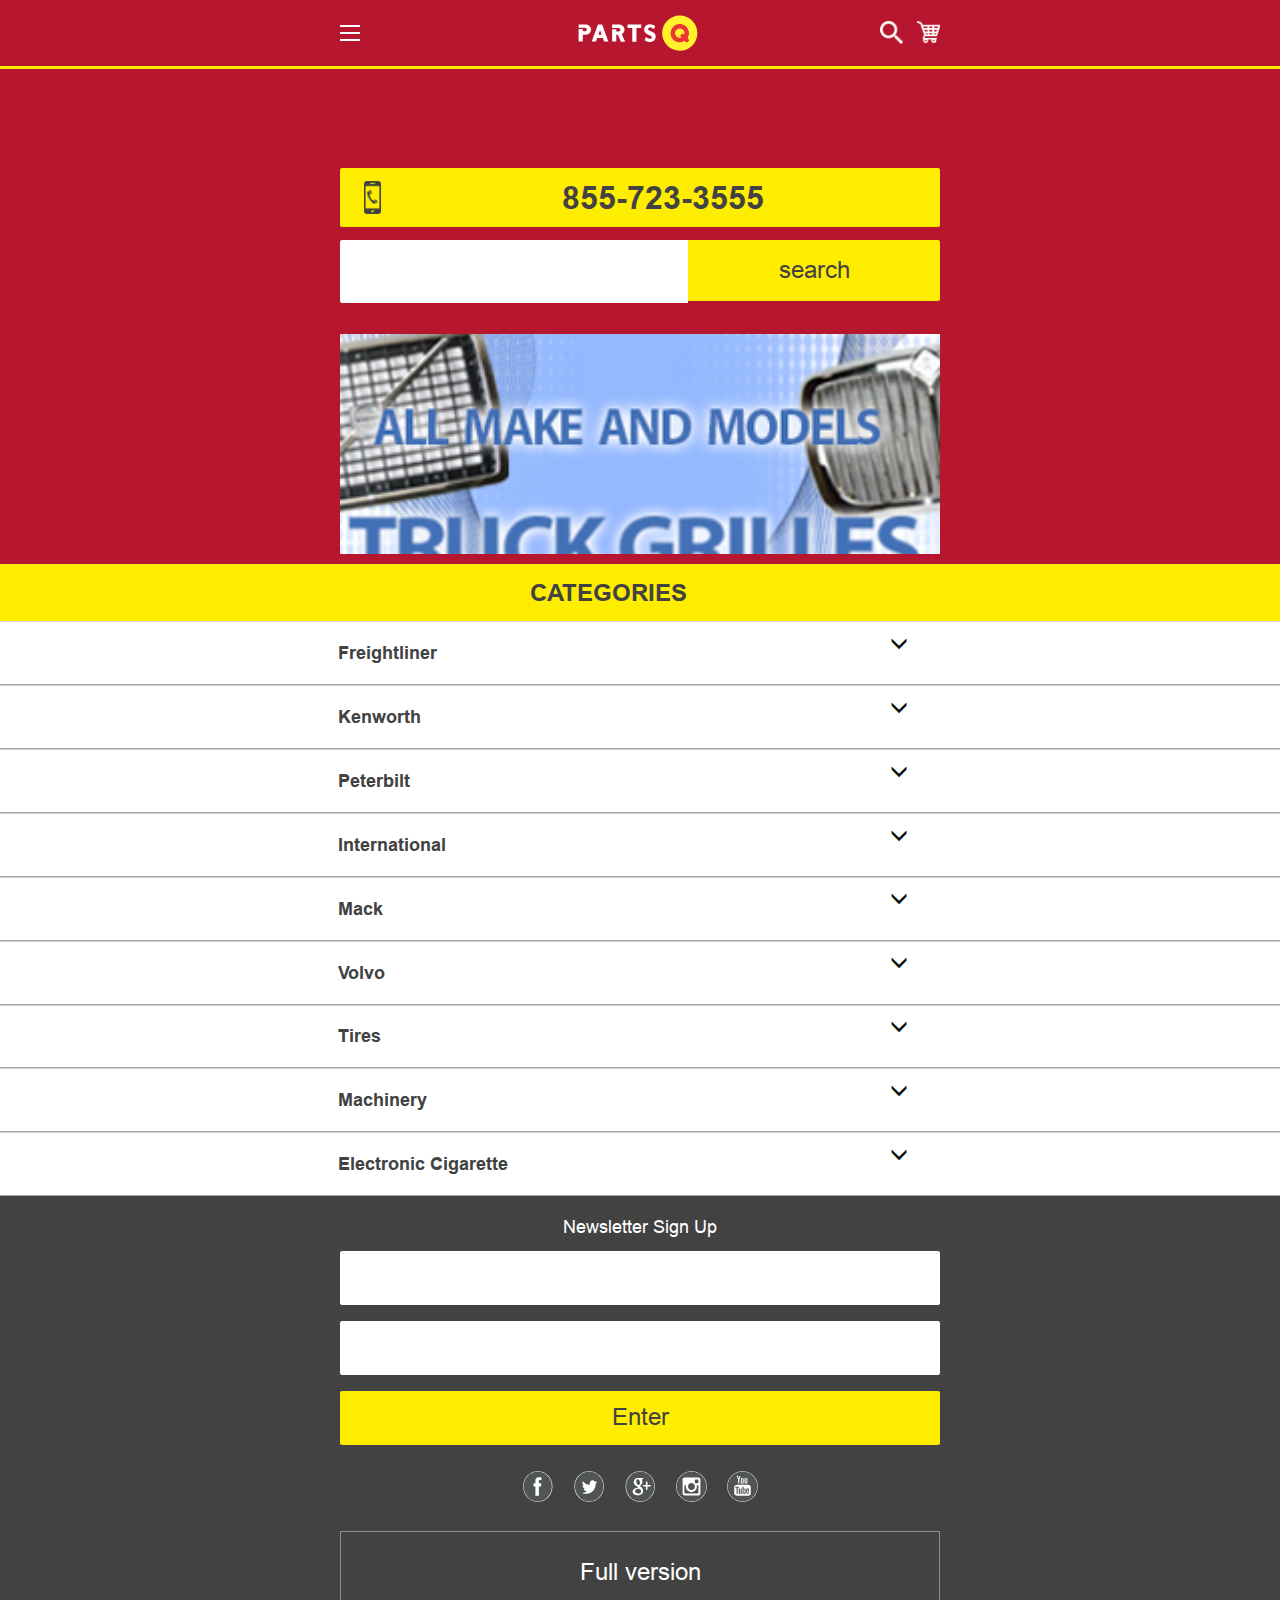
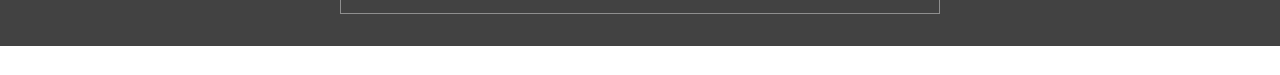
<file: index.html>
<!DOCTYPE html>

<html lang="en" >

<head>

	<meta charset="utf-8">

	<meta http-equiv="X-UA-Compatible" content="IE=edge" >

	<meta name="viewport" content="width=device-width, initial-scale=1.0">

	<meta name="description" content="">
	
	<link rel="stylesheet" type="text/css" href="style.css">

	<link rel="stylesheet" type="text/css" href="responsive.css">
	<link rel="stylesheet" type="text/css" href="swiper/swiper.css">

	<script type="text/javascript" src="vendors/js/jquery.js"></script>

	<script type="text/javascript" src="swiper/swiper.js"></script>

	<link rel="icon" type="image/png" href="favicon/logo-small.png" sizes="16x16">
	
	<title>PartsQ</title>

</head>

<body>

<div class="wrapper">

	<!-- Header -->
	<header>

		<div class="header-bg">

			<div class="row">

				<div class="head-right-col">

					<div class="respmenubtn">

						<span></span>
						<span></span>
						<span></span>

					</div>

				</div>

				

				<div class="logo-head">

					<a href=""><img src="img/logo_head.svg" alt="logo"/></a>

				</div>

				<div class="head-left-col">

					<a class="search-btn" href="#"><img src="img/search_icon_h.svg" alt="logo"/></a>

					<a class="basket-btn" href="#"><img src="img/cart_icon.svg" alt="logo"/></a>

				</div>

			</div>

		</div>

		<div class="scroll-to-top glyphicon"></div>

	</header>

	<!-- /Header -->		

		<!-- Content -->
			<div class="content">

				<section>

					<div class="screenone">

						<div class="row">

							<a class="tel-btn" href="tel:+8557233555">

								<p class="mobtel-ico-box">

									<i class="mobtel-ico"></i>

								</p>

								<h2 class="tel-num">855-723-3555</h2>

							</a>

							<div class="search-form">

								<form>
									
									<input class="querysrch" type="text">
									<button class="srchbtn" type="button">Search</button>

								</form>

							</div>

						</div>

					</div>

				</section>

				<section>

					<div class="swipper-slider-main-box">
						
						<div class="swipper-slider-main row">

					        <div class="swiper-wrapper">

					            <div class="swiper-slide">
					            	<div class="item">
					            		<img src="slides/slideone.png" alt="...">
					            	</div>
					            </div>

					            <div class="swiper-slide">
					            	<div class="item">
					            		<img src="slides/slideone.png" alt="...">
					            	</div>
					            </div>

					            <div class="swiper-slide">
					            	<div class="item">
					            		<img src="slides/slideone.png" alt="...">
					            	</div>
					            </div>

					            <div class="swiper-slide">
					            	<div class="item">
					            		<img src="slides/slideone.png" alt="...">
					            	</div>
					            </div>

					        </div>
						
						</div>

						<div class="swiper-pagination swiper-pag-main"></div>

					</div>

				</section>

				<section>

					<div class="categories">
								
						<div class="categorybox">
							
							<h2 class="headsecond">Categories</h2>

							<div class="cat-itembg">

								<div class="row">

									<ul class="catlist">

										<li class="good">

											<a href="#">Freightliner</a>

											<div class="catlistheight">

												<ul class="catlist">

													<li class="good"><a href="#">Product 1</a></li>
													<li class="good"><a href="#">Product 2</a></li>
													<li class="good"><a href="#">Product 3</a></li>
													<li class="good">

														<a href="#">Product 4</a>

														<div class="catlistheight">

															<ul class="catlist">

																<li class="good"><a href="#">Product 4_1</a></li>
																<li class="good"><a href="#">Product 4_2</a></li>
																<li class="good"><a href="#">Product 4_3</a></li>
																<li class="good"><a href="#">Product 4_4</a></li>
																<li class="good"><a href="#">Product 4_5</a></li>
																<li class="good"><a href="#">Product 4_6</a></li>

															</ul>

														</div>

													</li>
													<li class="good"><a href="#">Product 5</a></li>
													<li class="good"><a href="#">Product 6</a></li>

												</ul>

											</div>

										</li>

									</ul>

								</div>

							</div>

							<div class="cat-itembg">

								<div class="row">

									<ul class="catlist">

										<li class="good">

											<a href="#">Kenworth</a>

											<div class="catlistheight">

												<ul class="catlist">

													<li class="good"><a href="#">Product 1</a></li>
													<li class="good"><a href="#">Product 2</a></li>
													<li class="good"><a href="#">Product 3</a></li>
													<li class="good"><a href="#">Product 4</a></li>
													<li class="good"><a href="#">Product 5</a></li>
													<li class="good"><a href="#">Product 6</a></li>

												</ul>

											</div>

										</li>

									</ul>

								</div>

							</div>

							<div class="cat-itembg">

								<div class="row">

									<ul class="catlist">

										<li class="good">

											<a href="#">Peterbilt</a>

											<div class="catlistheight">

												<ul class="catlist">

													<li class="good"><a href="#">Product 1</a></li>
													<li class="good"><a href="#">Product 2</a></li>
													<li class="good"><a href="#">Product 3</a></li>
													<li class="good"><a href="#">Product 4</a></li>
													<li class="good"><a href="#">Product 5</a></li>
													<li class="good"><a href="#">Product 6</a></li>

												</ul>

											</div>

										</li>

									</ul>

								</div>

							</div>

							<div class="cat-itembg">

								<div class="row">

									<ul class="catlist">

										<li class="good">

											<a href="#">International</a>

											<div class="catlistheight">

												<ul class="catlist">

													<li class="good"><a href="#">Product 1</a></li>
													<li class="good"><a href="#">Product 2</a></li>
													<li class="good"><a href="#">Product 3</a></li>
													<li class="good"><a href="#">Product 4</a></li>
													<li class="good"><a href="#">Product 5</a></li>
													<li class="good"><a href="#">Product 6</a></li>

												</ul>

											</div>

										</li>

									</ul>

								</div>

							</div>

							<div class="cat-itembg">

								<div class="row">

									<ul class="catlist">

										<li class="good">

											<a href="#">Mack</a>

											<div class="catlistheight">

												<ul class="catlist">

													<li class="good"><a href="#">Product 1</a></li>
													<li class="good"><a href="#">Product 2</a></li>
													<li class="good"><a href="#">Product 3</a></li>
													<li class="good"><a href="#">Product 4</a></li>
													<li class="good"><a href="#">Product 5</a></li>
													<li class="good"><a href="#">Product 6</a></li>

												</ul>

											</div>

										</li>

									</ul>

								</div>

							</div>

							<div class="cat-itembg">

								<div class="row">

									<ul class="catlist">

										<li class="good">

											<a href="#">Volvo</a>

											<div class="catlistheight">

												<ul class="catlist">

													<li class="good"><a href="#">Product 1</a></li>
													<li class="good"><a href="#">Product 2</a></li>
													<li class="good"><a href="#">Product 3</a></li>
													<li class="good"><a href="#">Product 4</a></li>
													<li class="good"><a href="#">Product 5</a></li>
													<li class="good"><a href="#">Product 6</a></li>

												</ul>

											</div>

										</li>

									</ul>

								</div>

							</div>

							<div class="cat-itembg">

								<div class="row">

									<ul class="catlist">

										<li class="good">

											<a href="#">Tires</a>

											<div class="catlistheight">

												<ul class="catlist">

													<li class="good"><a href="#">Product 1</a></li>
													<li class="good"><a href="#">Product 2</a></li>
													<li class="good"><a href="#">Product 3</a></li>
													<li class="good"><a href="#">Product 4</a></li>
													<li class="good"><a href="#">Product 5</a></li>
													<li class="good"><a href="#">Product 6</a></li>

												</ul>

											</div>

										</li>

									</ul>

								</div>

							</div>

							<div class="cat-itembg">

								<div class="row">

									<ul class="catlist">

										<li class="good">

											<a href="#">Machinery</a>

											<div class="catlistheight">

												<ul class="catlist">

													<li class="good"><a href="#">Product 1</a></li>
													<li class="good"><a href="#">Product 2</a></li>
													<li class="good"><a href="#">Product 3</a></li>
													<li class="good"><a href="#">Product 4</a></li>
													<li class="good"><a href="#">Product 5</a></li>
													<li class="good"><a href="#">Product 6</a></li>

												</ul>

											</div>

										</li>

									</ul>

								</div>

							</div>

							<div class="cat-itembg">

								<div class="row">

									<ul class="catlist">

										<li class="good">

											<a href="#">Electronic Cigarette</a>

											<div class="catlistheight">

												<ul class="catlist">

													<li class="good"><a href="#">Product 1</a></li>
													<li class="good"><a href="#">Product 2</a></li>
													<li class="good"><a href="#">Product 3</a></li>
													<li class="good"><a href="#">Product 4</a></li>
													<li class="good"><a href="#">Product 5</a></li>
													<li class="good"><a href="#">Product 6</a></li>

												</ul>

											</div>

										</li>

									</ul>

								</div>

							</div>						

						</div>

					</div>

				</section>

				<section>

					<div class="newsletterbg">
					
						<div class="row">

							<h2 class="letterformhead">Newsletter Sign Up</h2>

							<form>
								
								<input class="newsletter-inpt" type="text" />

								<input class="newsletter-inpt" type="text" />

								<button class="newsletter-btn" type="button">Enter</button>

							</form>
							
							<ul class="sociallinks-list">

								<li><a href="https://www.facebook.com/PartsQ" class="soc-link facebook"><img src="img/facebookicon.svg" alt="Facebook"></a></li>
								<li><a href="https://twitter.com/PARTSQ_com" class="soc-link twitter"><img src="img/twittericon.svg" alt="Twitter"></a></li>
								<li><a href="https://plus.google.com/u/0/102514111529480605533/posts" class="soc-link google"><img src="img/googleicon.svg" alt="Google+"></a></li>
								<li><a href="https://www.instagram.com/partsq_com/" class="soc-link instagram"><img src="img/instagramicon.svg" alt="Instagram"></a></li>
								<li><a href="https://www.youtube.com/channel/UCIQReZ3MukKy6sZhRufFLFA" class="soc-link youtube"><img src="img/youtubeicon.svg" alt="YouTube"></a></li>

							</ul>

						</div>

						<button class="tomainsite row">Full version</button>

					</div>

				</section>


			</div>
		<!-- /Content -->


		<!-- Footer -->

			<footer>

		
	
			</footer>

		<!-- /Footer -->


	<script src="js/scripts.js"></script>
	<script src="category/categories.js"></script>

	<script src="main_navigation/main_navigation.js"></script>

	<script src="accordeon_cash/accordeon_cash.js"></script>

	<script src="cashcalc/cashcalc.js"></script>

	<script>
		
		setTimeout(function() {

			var sl = new Swiper(".swipper-slider-main", {

	    		pagination: ".swiper-pag-main",
		        paginationClickable: true

	    	});

			var sl1 = new Swiper(".slider-sw", {

	    		pagination: ".swiper-pag-1",
		        paginationClickable: true

	    	});

		    var sl2 = new Swiper(".swiper-container", {

	    		pagination: ".swiper-pag-2",
		        paginationClickable: true,
		        nextButton: ".swiper-button-next",
		        prevButton: ".swiper-button-prev",
		        spaceBetween: 0

	    	});

	    	var sl3 = new Swiper(".swiper-container-3", {

	    		pagination: ".swiper-pag-3",
		        paginationClickable: true,
		        nextButton: ".swiper-button-next",
		        prevButton: ".swiper-button-prev",
		        spaceBetween: 0

	    	});

	    }, 3000);

	</script>

	</div>

</body>
</html>
</file>
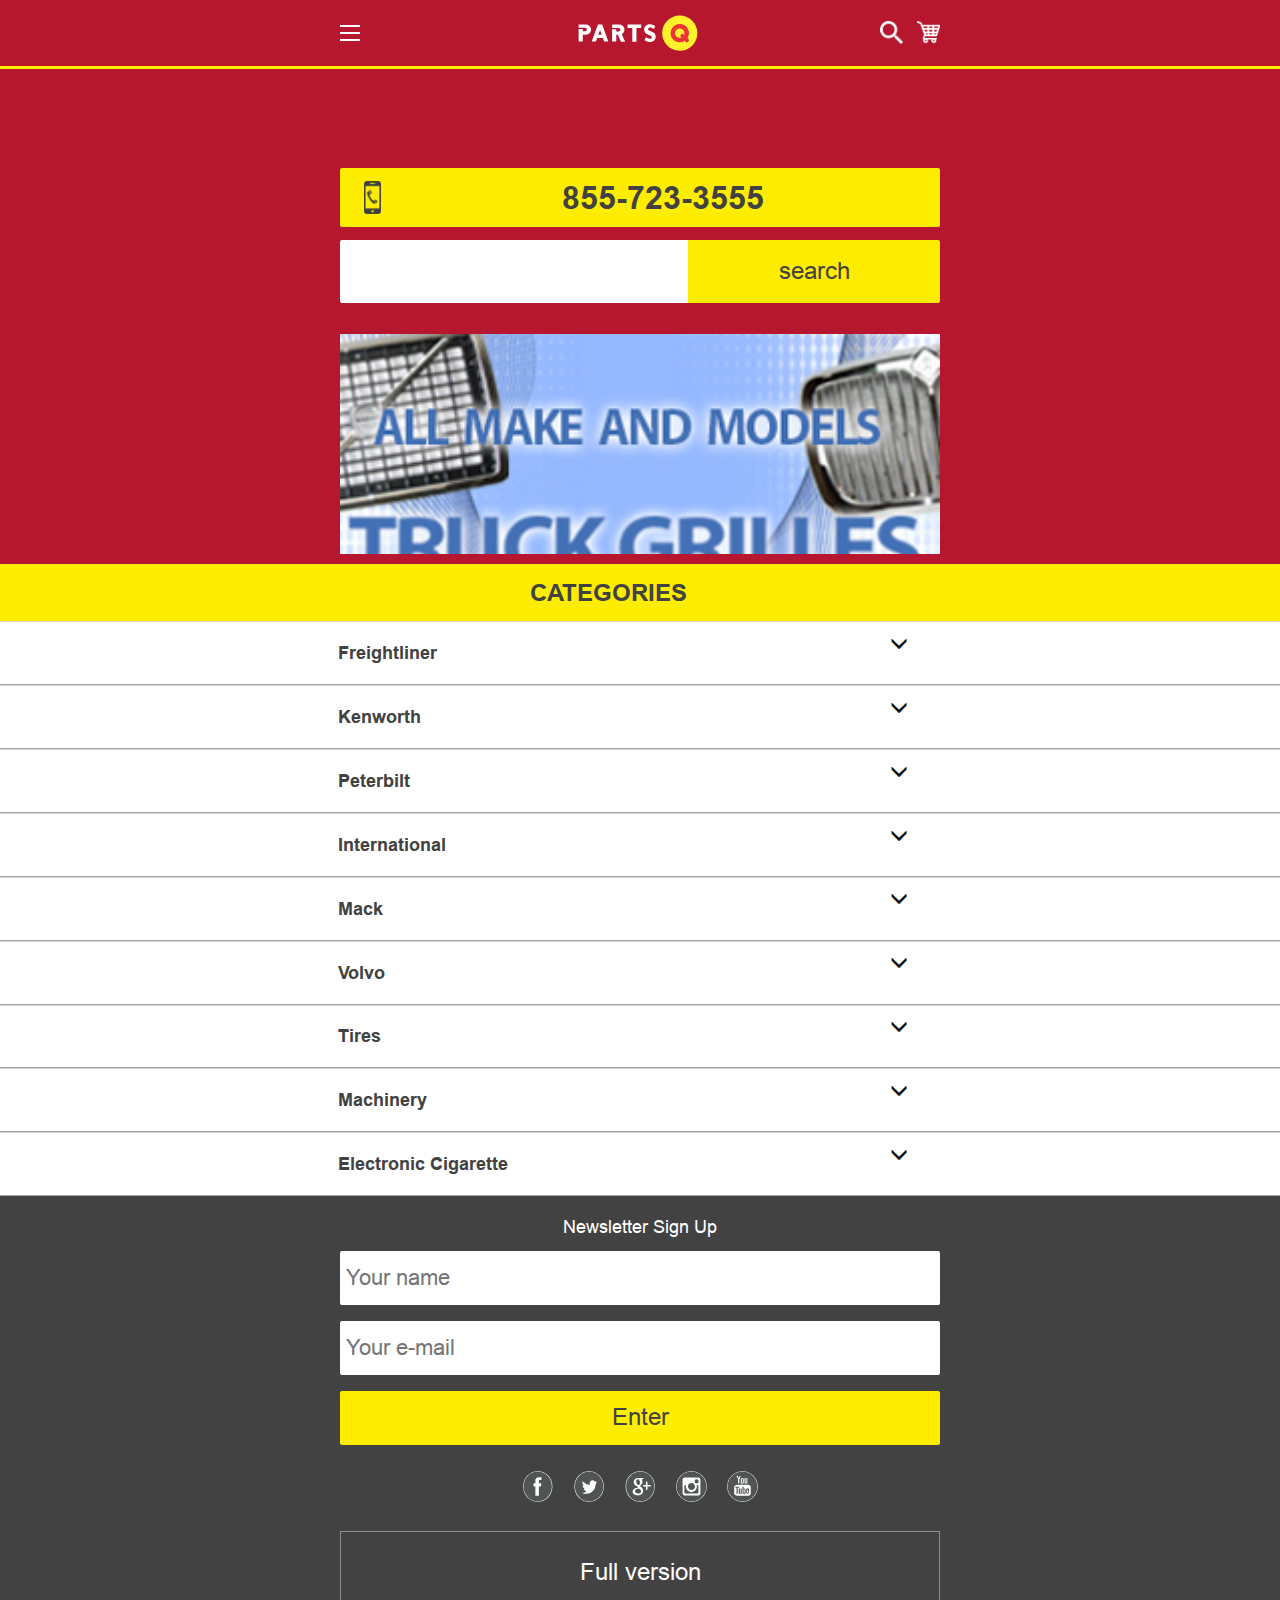
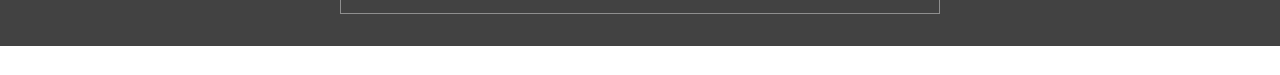
<file: m.partsq.com/index.html>
<!DOCTYPE html>

<html lang="en" >

<head>

	<meta charset="utf-8">

	<meta http-equiv="X-UA-Compatible" content="IE=edge" >

	<meta name="viewport" content="width=device-width, initial-scale=1.0">

	<meta name="description" content="">
	
	<link rel="stylesheet" type="text/css" href="style.css">

	<link rel="stylesheet" type="text/css" href="responsive.css">
	<link rel="stylesheet" type="text/css" href="swiper/swiper.css">

	<script type="text/javascript" src="vendors/js/jquery.js"></script>

	<script type="text/javascript" src="swiper/swiper.js"></script>

	<link rel="icon" type="image/png" href="favicon/logo-small.png" sizes="16x16">
	
	<title>PartsQ</title>

</head>

<body>

<div class="wrapper">

	<!-- Header -->
	<header>

		<div class="header-bg">

			<div class="row">

				<div class="head-right-col">

					<div class="respmenubtn">

						<span></span>
						<span></span>
						<span></span>

					</div>

				</div>

				

				<div class="logo-head">

					<a href=""><img src="img/logo_head.svg" alt="logo"/></a>

				</div>

				<div class="head-left-col">

					<a class="search-btn" href="#"><img src="img/search_icon_h.svg" alt="logo"/></a>

					<a class="basket-btn" href="#"><img src="img/cart_icon.svg" alt="logo"/></a>

				</div>

			</div>

		</div>

		<div class="scroll-to-top glyphicon"></div>

	</header>

	<!-- /Header -->		

		<!-- Content -->
			<div class="content">

				<section>

					<div class="screenone">

						<div class="row">

							<a class="tel-btn" href="tel:+8557233555">

								<p class="mobtel-ico-box">

									<i class="mobtel-ico"></i>

								</p>

								<h2 class="tel-num">855-723-3555</h2>

							</a>

							<div class="search-form">

								<form>
									
									<input class="querysrch" type="text">
									<button class="srchbtn" type="button">Search</button>

								</form>

							</div>

						</div>

					</div>

				</section>

				<section>

					<div class="swipper-slider-main-box">
						
						<div class="swipper-slider-main row">

					        <div class="swiper-wrapper">

					            <div class="swiper-slide">
					            	<div class="item">
					            		<img src="slides/slideone.png" alt="...">
					            	</div>
					            </div>

					            <div class="swiper-slide">
					            	<div class="item">
					            		<img src="slides/slideone.png" alt="...">
					            	</div>
					            </div>

					            <div class="swiper-slide">
					            	<div class="item">
					            		<img src="slides/slideone.png" alt="...">
					            	</div>
					            </div>

					            <div class="swiper-slide">
					            	<div class="item">
					            		<img src="slides/slideone.png" alt="...">
					            	</div>
					            </div>

					        </div>
						
						</div>

						<div class="swiper-pagination swiper-pag-main"></div>

					</div>

				</section>

				<section>

					<div class="categories">
								
						<div class="categorybox">
							
							<h2 class="headsecond">Categories</h2>

							<div class="cat-itembg">

								<div class="row">

									<ul class="catlist">

										<li class="good">

											<a href="#">Freightliner</a>

											<div class="catlistheight">

												<ul class="catlist">

													<li class="good"><a href="#">Product 1</a></li>
													<li class="good"><a href="#">Product 2</a></li>
													<li class="good"><a href="#">Product 3</a></li>
													<li class="good">

														<a href="#">Product 4</a>

														<div class="catlistheight">

															<ul class="catlist">

																<li class="good"><a href="#">Product 4_1</a></li>
																<li class="good"><a href="#">Product 4_2</a></li>
																<li class="good"><a href="#">Product 4_3</a></li>
																<li class="good"><a href="#">Product 4_4</a></li>
																<li class="good"><a href="#">Product 4_5</a></li>
																<li class="good"><a href="#">Product 4_6</a></li>

															</ul>

														</div>

													</li>
													<li class="good"><a href="#">Product 5</a></li>
													<li class="good"><a href="#">Product 6</a></li>

												</ul>

											</div>

										</li>

									</ul>

								</div>

							</div>

							<div class="cat-itembg">

								<div class="row">

									<ul class="catlist">

										<li class="good">

											<a href="#">Kenworth</a>

											<div class="catlistheight">

												<ul class="catlist">

													<li class="good"><a href="#">Product 1</a></li>
													<li class="good"><a href="#">Product 2</a></li>
													<li class="good"><a href="#">Product 3</a></li>
													<li class="good"><a href="#">Product 4</a></li>
													<li class="good"><a href="#">Product 5</a></li>
													<li class="good"><a href="#">Product 6</a></li>

												</ul>

											</div>

										</li>

									</ul>

								</div>

							</div>

							<div class="cat-itembg">

								<div class="row">

									<ul class="catlist">

										<li class="good">

											<a href="#">Peterbilt</a>

											<div class="catlistheight">

												<ul class="catlist">

													<li class="good"><a href="#">Product 1</a></li>
													<li class="good"><a href="#">Product 2</a></li>
													<li class="good"><a href="#">Product 3</a></li>
													<li class="good"><a href="#">Product 4</a></li>
													<li class="good"><a href="#">Product 5</a></li>
													<li class="good"><a href="#">Product 6</a></li>

												</ul>

											</div>

										</li>

									</ul>

								</div>

							</div>

							<div class="cat-itembg">

								<div class="row">

									<ul class="catlist">

										<li class="good">

											<a href="#">International</a>

											<div class="catlistheight">

												<ul class="catlist">

													<li class="good"><a href="#">Product 1</a></li>
													<li class="good"><a href="#">Product 2</a></li>
													<li class="good"><a href="#">Product 3</a></li>
													<li class="good"><a href="#">Product 4</a></li>
													<li class="good"><a href="#">Product 5</a></li>
													<li class="good"><a href="#">Product 6</a></li>

												</ul>

											</div>

										</li>

									</ul>

								</div>

							</div>

							<div class="cat-itembg">

								<div class="row">

									<ul class="catlist">

										<li class="good">

											<a href="#">Mack</a>

											<div class="catlistheight">

												<ul class="catlist">

													<li class="good"><a href="#">Product 1</a></li>
													<li class="good"><a href="#">Product 2</a></li>
													<li class="good"><a href="#">Product 3</a></li>
													<li class="good"><a href="#">Product 4</a></li>
													<li class="good"><a href="#">Product 5</a></li>
													<li class="good"><a href="#">Product 6</a></li>

												</ul>

											</div>

										</li>

									</ul>

								</div>

							</div>

							<div class="cat-itembg">

								<div class="row">

									<ul class="catlist">

										<li class="good">

											<a href="#">Volvo</a>

											<div class="catlistheight">

												<ul class="catlist">

													<li class="good"><a href="#">Product 1</a></li>
													<li class="good"><a href="#">Product 2</a></li>
													<li class="good"><a href="#">Product 3</a></li>
													<li class="good"><a href="#">Product 4</a></li>
													<li class="good"><a href="#">Product 5</a></li>
													<li class="good"><a href="#">Product 6</a></li>

												</ul>

											</div>

										</li>

									</ul>

								</div>

							</div>

							<div class="cat-itembg">

								<div class="row">

									<ul class="catlist">

										<li class="good">

											<a href="#">Tires</a>

											<div class="catlistheight">

												<ul class="catlist">

													<li class="good"><a href="#">Product 1</a></li>
													<li class="good"><a href="#">Product 2</a></li>
													<li class="good"><a href="#">Product 3</a></li>
													<li class="good"><a href="#">Product 4</a></li>
													<li class="good"><a href="#">Product 5</a></li>
													<li class="good"><a href="#">Product 6</a></li>

												</ul>

											</div>

										</li>

									</ul>

								</div>

							</div>

							<div class="cat-itembg">

								<div class="row">

									<ul class="catlist">

										<li class="good">

											<a href="#">Machinery</a>

											<div class="catlistheight">

												<ul class="catlist">

													<li class="good"><a href="#">Product 1</a></li>
													<li class="good"><a href="#">Product 2</a></li>
													<li class="good"><a href="#">Product 3</a></li>
													<li class="good"><a href="#">Product 4</a></li>
													<li class="good"><a href="#">Product 5</a></li>
													<li class="good"><a href="#">Product 6</a></li>

												</ul>

											</div>

										</li>

									</ul>

								</div>

							</div>

							<div class="cat-itembg">

								<div class="row">

									<ul class="catlist">

										<li class="good">

											<a href="#">Electronic Cigarette</a>

											<div class="catlistheight">

												<ul class="catlist">

													<li class="good"><a href="#">Product 1</a></li>
													<li class="good"><a href="#">Product 2</a></li>
													<li class="good"><a href="#">Product 3</a></li>
													<li class="good"><a href="#">Product 4</a></li>
													<li class="good"><a href="#">Product 5</a></li>
													<li class="good"><a href="#">Product 6</a></li>

												</ul>

											</div>

										</li>

									</ul>

								</div>

							</div>						

						</div>

					</div>

				</section>

				<section>

					<div class="newsletterbg">
					
						<div class="row">

							<h2 class="letterformhead">Newsletter Sign Up</h2>

							<form>
								
								<input class="newsletter-inpt" type="text" placeholder="Your name" />

								<input class="newsletter-inpt" type="text" placeholder="Your e-mail" />

								<button class="newsletter-btn" type="button">Enter</button>

							</form>
							
							<ul class="sociallinks-list">

								<li><a href="https://www.facebook.com/PartsQ" class="soc-link facebook"><img src="img/facebookicon.svg" alt="Facebook"></a></li>
								<li><a href="https://twitter.com/PARTSQ_com" class="soc-link twitter"><img src="img/twittericon.svg" alt="Twitter"></a></li>
								<li><a href="https://plus.google.com/u/0/102514111529480605533/posts" class="soc-link google"><img src="img/googleicon.svg" alt="Google+"></a></li>
								<li><a href="https://www.instagram.com/partsq_com/" class="soc-link instagram"><img src="img/instagramicon.svg" alt="Instagram"></a></li>
								<li><a href="https://www.youtube.com/channel/UCIQReZ3MukKy6sZhRufFLFA" class="soc-link youtube"><img src="img/youtubeicon.svg" alt="YouTube"></a></li>

							</ul>

						</div>

						<button class="tomainsite row">Full version</button>

					</div>

				</section>


			</div>
		<!-- /Content -->


		<!-- Footer -->

			<footer>

		
	
			</footer>

		<!-- /Footer -->


	<script src="js/scripts.js"></script>
	<script src="category/categories.js"></script>

	<script src="main_navigation/main_navigation.js"></script>

	<script src="accordeon_cash/accordeon_cash.js"></script>

	<script src="cashcalc/cashcalc.js"></script>

	<script>
		
		setTimeout(function() {

			var sl = new Swiper(".swipper-slider-main", {

	    		pagination: ".swiper-pag-main",
		        paginationClickable: true

	    	});

			var sl1 = new Swiper(".slider-sw", {

	    		pagination: ".swiper-pag-1",
		        paginationClickable: true

	    	});

		    var sl2 = new Swiper(".swiper-container", {

	    		// pagination: ".swiper-pag-2",
		        // paginationClickable: true,
		        nextButton: ".swiper-button-next",
		        prevButton: ".swiper-button-prev",
		        spaceBetween: 0

	    	});

	    	var sl3 = new Swiper(".swiper-container-3", {

	    		// pagination: ".swiper-pag-3",
		     	// paginationClickable: true,
		        nextButton: ".swiper-button-next",
		        prevButton: ".swiper-button-prev",
		        spaceBetween: 0

	    	});

	    }, 3000);

	</script>

	</div>

</body>
</html>
</file>
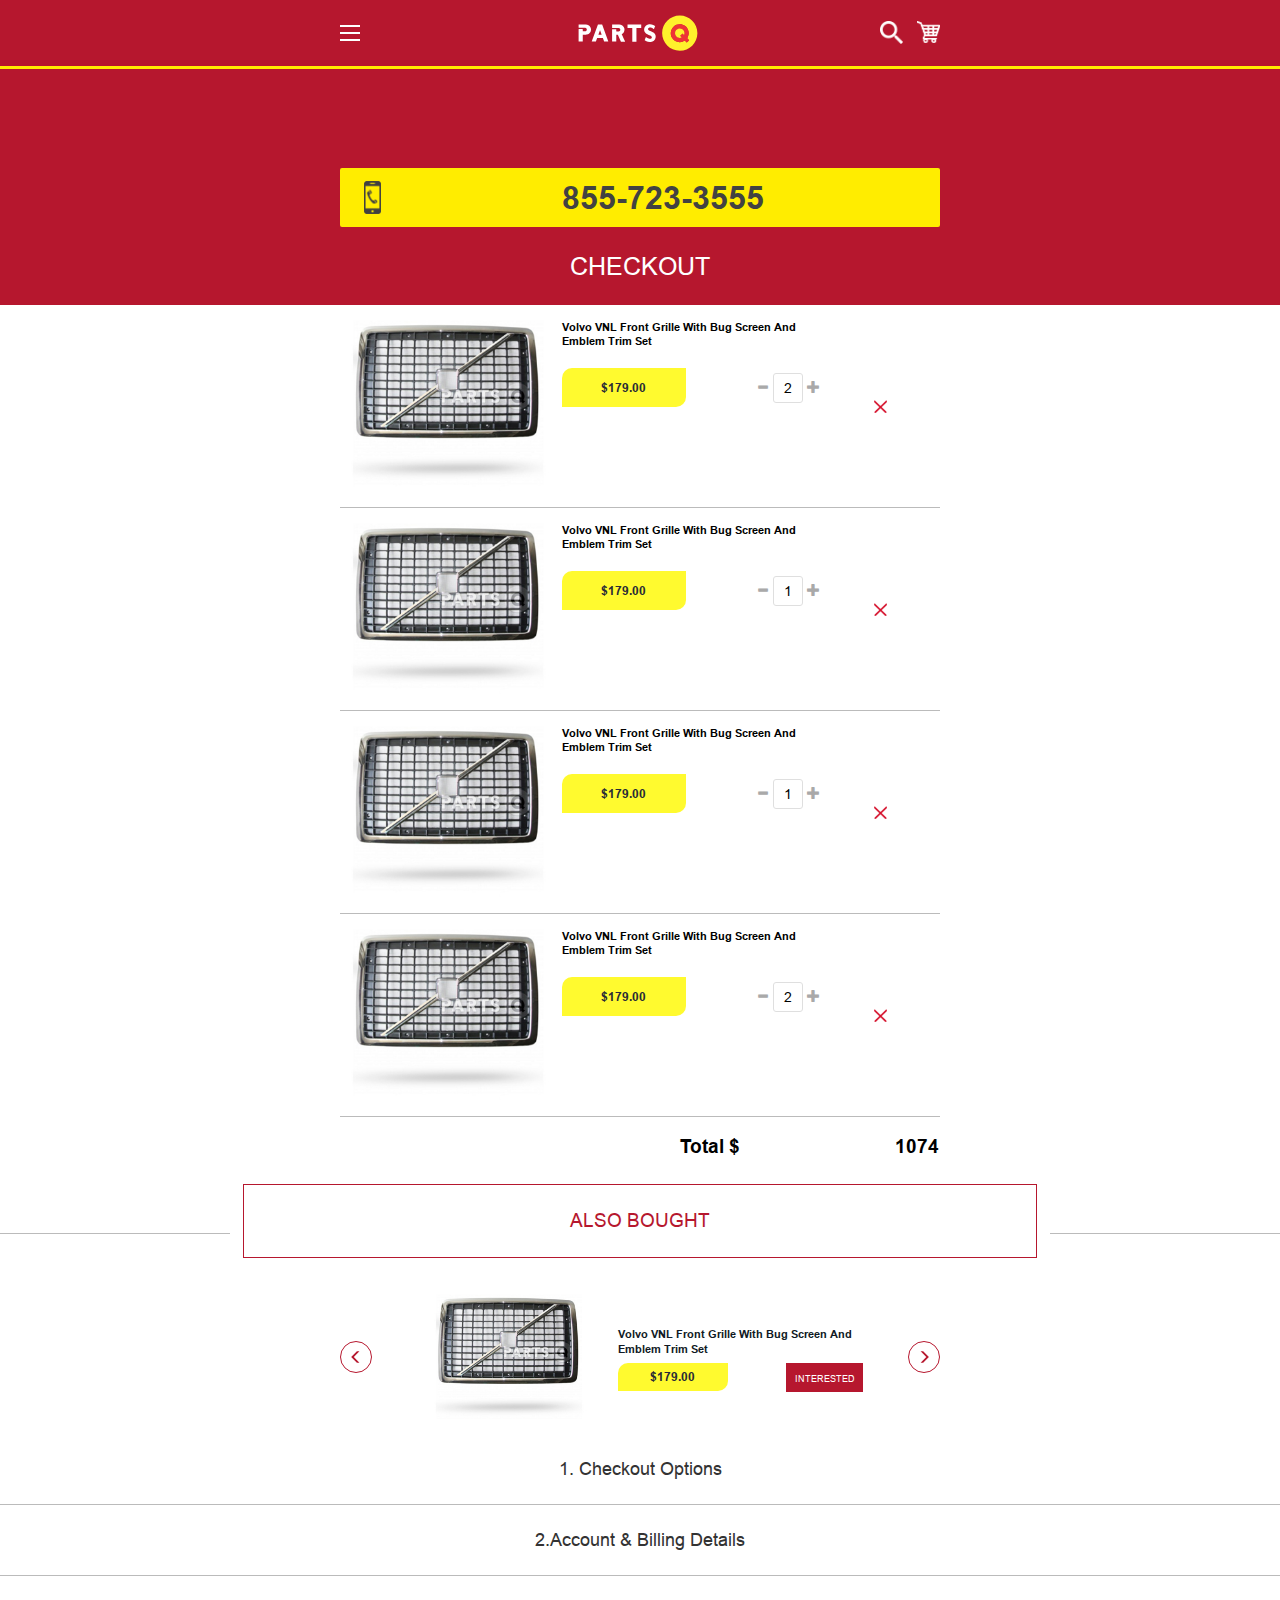
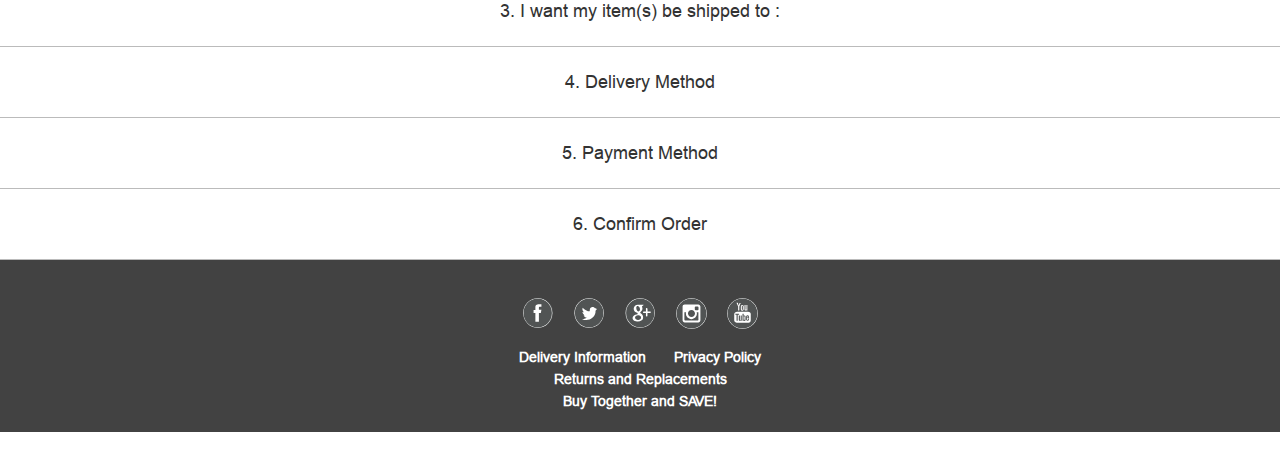
<file: cash.html>
<!DOCTYPE html>

<html lang="en" >

<head>

	<meta charset="utf-8">

	<meta http-equiv="X-UA-Compatible" content="IE=edge" >

	<meta name="viewport" content="width=device-width, initial-scale=1.0">

	<meta name="description" content="">
	
	<link rel="stylesheet" type="text/css" href="style.css">

	<link rel="stylesheet" type="text/css" href="responsive.css">
	<link rel="stylesheet" type="text/css" href="swiper/swiper.css">

	<script type="text/javascript" src="vendors/js/jquery.js"></script>

	<script type="text/javascript" src="swiper/swiper.js"></script>

	<link rel="icon" type="image/png" href="favicon/logo-small.png" sizes="16x16">
	
	<title>PartsQ</title>

</head>

<body>

<div class="wrapper">

	<!-- Header -->
	<header>

		<div class="header-bg">

			<div class="row">

				<div class="head-right-col">

					<div class="respmenubtn">
					
						<span></span>
						<span></span>
						<span></span>
						
					</div>

				</div>

				<div class="logo-head">

					<a href=""><img src="img/logo_head.svg" alt="logo"/></a>

				</div>

				<div class="head-left-col">

					<a class="search-btn" href="#"><img src="img/search_icon_h.svg" alt="logo"/></a>

					<a class="basket-btn" href="#"><img src="img/cart_icon.svg" alt="logo"/></a>

				</div>

			</div>

		</div>

		<div class="scroll-to-top glyphicon"></div>

	</header>

	<!-- /Header -->		

		<!-- Content -->
			<div class="content">

				<section>

					<div class="screenone">

						<div class="row">

							<a class="tel-btn" href="tel:+8557233555">

								<p class="mobtel-ico-box">

									<i class="mobtel-ico"></i>

								</p>

								<h2 class="tel-num">855-723-3555</h2>

							</a>

							<div class="category-header">

								<div class="right-col">

									<i class="chevron-btn glyphicon glyphicon-chevron-left"></i>

								</div>

								<div class="categoryhead-box">

									<h2 class="categoryhead">CHECKOUT</h2>

								</div>

							</div>

						</div>

					</div>

				</section>

				<section>
					
					<div class="cash-good-box">
						
						<div class="cash-good row">

							<div class="cash-good-img-box">
								
								<img class="cash-good-img" src="img/good.jpg" alt="Volvo VNL Front Grille With Bug Screen And Emblem Trim Set" />

							</div>

							<div class="cash-good-middle-col">

								<h2 class="cashgoodh">Volvo VNL Front Grille With Bug Screen And Emblem Trim Set</h2>
								
								<div class="pricecount-box">
												
									<p class="price">$<span class="priceval">179.00</span></p>

									<div class="count-inpt-box" >

										<div class="icon-count"><i class="icon-minus glyphicon glyphicon-minus plusmincount"></i></div>
										<input class="count-inpt" type="text" value="2" />
										<div class="icon-count"><i class="icon-plus glyphicon glyphicon-plus plusmincount"></i></div>

									</div>

								</div>

							</div>

							<div class="cash-good-right-col">
								
								<button><i class="icon-remove glyphicon glyphicon-remove"></i></button>

							</div>
							
						</div>

						<div class="cash-good row">

							<div class="cash-good-img-box">
								
								<img class="cash-good-img" src="img/good.jpg" alt="Volvo VNL Front Grille With Bug Screen And Emblem Trim Set" />

							</div>

							<div class="cash-good-middle-col">

								<h2 class="cashgoodh">Volvo VNL Front Grille With Bug Screen And Emblem Trim Set</h2>
								
								<div class="pricecount-box">
												
									<p class="price">$<span class="priceval">179.00</span></p>

									<div class="count-inpt-box" >

										<div class="icon-count"><i class="icon-minus glyphicon glyphicon-minus plusmincount"></i></div>
										<input class="count-inpt" type="text" value="1" />
										<div class="icon-count"><i class="icon-plus glyphicon glyphicon-plus plusmincount"></i></div>

									</div>

								</div>

							</div>

							<div class="cash-good-right-col">
								
								<button><i class="icon-remove glyphicon glyphicon-remove"></i></button>
								
							</div>
							
						</div>

						<div class="cash-good row">

							<div class="cash-good-img-box">
								
								<img class="cash-good-img" src="img/good.jpg" alt="Volvo VNL Front Grille With Bug Screen And Emblem Trim Set" />

							</div>

							<div class="cash-good-middle-col">

								<h2 class="cashgoodh">Volvo VNL Front Grille With Bug Screen And Emblem Trim Set</h2>
								
								<div class="pricecount-box">
												
									<p class="price">$<span class="priceval">179.00</span></p>

									<div class="count-inpt-box" >

										<div class="icon-count"><i class="icon-minus glyphicon glyphicon-minus plusmincount"></i></div>
										<input class="count-inpt" type="text" value="1" />
										<div class="icon-count"><i class="icon-plus glyphicon glyphicon-plus plusmincount"></i></div>

									</div>

								</div>

							</div>

							<div class="cash-good-right-col">
								
								<button><i class="icon-remove glyphicon glyphicon-remove"></i></button>
								
							</div>
							
						</div>

						<div class="cash-good row">

							<div class="cash-good-img-box">
								
								<img class="cash-good-img" src="img/good.jpg" alt="Volvo VNL Front Grille With Bug Screen And Emblem Trim Set" />

							</div>

							<div class="cash-good-middle-col">

								<h2 class="cashgoodh">Volvo VNL Front Grille With Bug Screen And Emblem Trim Set</h2>
								
								<div class="pricecount-box">
												
									<p class="price">$<span class="priceval">179.00</span></p>

									<div class="count-inpt-box" >

										<div class="icon-count"><i class="icon-minus glyphicon glyphicon-minus plusmincount"></i></div>
										<input class="count-inpt" type="text" value="2" />
										<div class="icon-count"><i class="icon-plus glyphicon glyphicon-plus plusmincount"></i></div>

									</div>

								</div>

							</div>

							<div class="cash-good-right-col">
								
								<button><i class="icon-remove"></i></button>
								
							</div>
							
						</div>

					</div>

				</section>

				<form>

				<section>

					<div class="totalprice-sect">

						<div class="totalprice-box row">
							
							<p class="tl-price">

								<span>Total $</span>
								<span><input class="tl-price-val" type="text" readonly value=""></span>

							</p>

						</div>

					</div>
					
				</section>

				<section>

					<div class="ups-box">
					
						<div class="ups">

							<h2 class="upsh">Also Bought</h2>

						</div>


						<div class="swiper-container swiper-container-3 row">

					        <div class="swiper-wrapper">

					            <div class="swiper-slide">

					            	<div class="item">

						            	<a href="#">

										    <div class="goodcart-box">
																					
												<div class="good-cart-img">
													
													<img src="img/good.jpg" alt="" />

												</div>

												<div class="goodcart-dec">

													<h3>Volvo VNL Front Grille With Bug Screen And Emblem Trim Set</h3>

													<div class="price-box">
														
														<p class="price">$179.00</p>

													</div>

													<div class="proposition-box">

														<p class="proposition">Interested</p>

													</div>
													
												</div>

											</div>

										</a>

									</div>

					            </div>


 								<div class="swiper-slide">

					            	<div class="item">

					            		<a href="#">

										    <div class="goodcart-box">
																					
												<div class="good-cart-img">
													
													<img src="img/good.jpg" alt="" />

												</div>

												<div class="goodcart-dec">

													<h3>Volvo VNL Front Grille With Bug Screen And Emblem Trim Set</h3>

													<div class="price-box">
														
														<p class="price">$179.00</p>

													</div>

													<div class="proposition-box">

														<p class="proposition">Interested</p>

													</div>
													
												</div>

											</div>

										</a>

									</div>

					            </div>


					             <div class="swiper-slide">

					            	<div class="item">

						            	<a href="#">

										    <div class="goodcart-box">
																					
												<div class="good-cart-img">
													
													<img src="img/good.jpg" alt="" />

												</div>

												<div class="goodcart-dec">

													<h3>Volvo VNL Front Grille With Bug Screen And Emblem Trim Set</h3>

													<div class="price-box">
														
														<p class="price">$179.00</p>

													</div>

													<div class="proposition-box">

														<p class="proposition">Interested</p>

													</div>
													
												</div>

											</div>

										</a>

									</div>

					            </div>


					             <div class="swiper-slide">

					            	<div class="item">

						            	<a href="#">

										    <div class="goodcart-box">
																					
												<div class="good-cart-img">
													
													<img src="img/good.jpg" alt="" />

												</div>

												<div class="goodcart-dec">

													<h3>Volvo VNL Front Grille With Bug Screen And Emblem Trim Set</h3>

													<div class="price-box">
														
														<p class="price">$179.00</p>

													</div>

													<div class="proposition-box">

														<p class="proposition">Interested</p>

													</div>
													
												</div>

											</div>

										</a>

									</div>

					            </div>

					        </div>

					        <!-- Add Pagination -->
					        <div class="swiper-pagination swiper-pag-3"></div>

					        <div class="swiper-button-next glyphicon glyphicon-menu-right"></div>
					        <div class="swiper-button-prev glyphicon glyphicon-menu-left"></div>

					    </div>					    

					</div>

				</section>

				<section>

					<div class="shopping-steps-box">

						<div class="shopping-step">

							<div class="row">
							
								<h2 class="shopping-step-item">1. Checkout Options</h2>

								<div class="shopping-step-content-height">

									<div class="shopping-step-content">

										<div class="step step-one">
											
											<div class="step-one-h">
												
												<h3 class="active">New Customer</h3>
												<h3>Returning Customer</h3>

											</div>

											<div class="step-one-content">

												<h3 class="h3inner">Checkout Options</h3>

												<div class="radio">

													<input type="radio" name="account" value="existing" checked="checked" class="steponeradio" id="regradiobtn">
													<label>Register Account</label>

												</div>

												<div class="radio">

													<input type="radio" name="account" value="existing" checked="checked" class="steponeradio" id="guestradiobtn">
													<label>Guest Checkout</label>

												</div>

												<p>By creating an account you will be able to shop faster, be up to date on an order's status, and keep track of the orders you have previously made.</p>

												<button type="button" class="nextstepshop-btn">Continue</button>

												<!-- <div class="nextstepshop-btn">Continue</div> -->
												
											</div>

											<div class="step-one-content">

												<h3>I am a returning customer</h3>

												<div class="forminput">

													<label class="important">E-Mail</label>
													<input type="text" placeholder="E-Mail" />

												</div>

												<div class="forminput">

													<label class="important">Password</label>
													<input type="password" placeholder="Password" />

												</div>

												<a href="forgote_pass.html">Forgotten Password</a>

												<button>Login</button>
												
											</div>

										</div>

									</div>

								</div>

							</div>

						</div>

						<div class="shopping-step">

							<div class="row">								
								
								<h2 class="shopping-step-item">2.Account & Billing Details</h2>
								
								<div class="shopping-step-content-height">

									<div class="shopping-step-content">

										<h3 class="detailh3">Your Personal Details</h3>
										
										<h4>Customer Group</h4>

										<div class="radio-box">

											<input type="radio" name="customer-group"/>
											<label>Retail Prices</label>

										</div>

										<div class="radio-box">

											<input type="radio" name="customer-group"/>
											<label>Wholesale Customers</label>

										</div>

										<div class="forminput">

											<label class="important">First Name</label>
											<input type="text" placeholder="First Name" />

										</div>

										<div class="forminput">

											<label class="important">E-Mail</label>
											<input type="text" placeholder="E-Mail" />

										</div>

										<div class="forminput">

											<label>Telephone</label>
											<input type="text" placeholder="Telephone" />

										</div>

										<!--  -->

										<h3 class="detailh3">Your Address</h3>

										<div class="forminput">

											<label class="important">Company</label>
											<input type="password" placeholder="Company" />

										</div>

										<div class="forminput">

											<label class="important">Post Code</label>
											<input type="text" placeholder="Post Code" />

										</div>

										<div class="forminput">

											<label class="important">Region / State</label>

											<select>

												<option> --- Please Select --- </option>
												<option>Alabama</option>
												<option>Alaska</option>
												<option>American Samoa</option>
												<option>Arizona</option>
												<option>Arkansas</option>
												<option>Armed Forces Africa</option>
												<option>Armed Forces Americas</option>
												<option>Armed Forces Canada</option>
												<option>Armed Forces Europe</option>
												<option>Armed Forces Middle East</option>
												<option>Armed Forces Pacific</option>

											</select>

										</div>


										<!--  -->
										
										<h3 class="detailh3">Your Password</h3>

										<div class="forminput">

											<label class="important">Password</label>
											<input type="password" placeholder="Password" />

										</div>

										<div class="forminput">

											<label class="important">Password Confirm</label>
											<input type="text" placeholder="Password Confirm" />

										</div>

										<div class="checkbox">

											<input type="checkbox" id="newsletter" name="newsletter">
											<label for="newsletter">I wish to subscribe to the PartsQ newsletter.</label>

										</div>

										<div class="checkbox">

											<input type="checkbox" id="shipping_address" name="shipping_address">
											<label for="shipping_address">My delivery and billing addresses are the same.</label>

										</div>

										<div class="">

										  <div class="">I have read and agree to the <a href="" class="agree"><b>Privacy Policy</b></a>
										    <input type="checkbox" name="agree" value="">

										    <button type="button" class="nextstepshop-btn">Continue</button>

										  </div>

										</div>

									</div>

								</div>

							</div>

						</div>

						<div class="shopping-step">

							<div class="row">

								<h2 class="shopping-step-item">3. I want my item(s) be shipped to :</h2>

								<div class="shopping-step-content-height">

									<div class="shopping-step-content">

										<div class="radio">	

											<input type="radio" name="shipping_address" value="existing" checked="checked">
											<label>I want to use an existing address</label>

										</div>

										<div class="forminput">

											<select name="address_id" class="form-control">
											<option value="" selected="selected">Federated States Of Micronesia, United States</option>
											</select>

										</div>

										<div class="radio">	

											<input type="radio" name="shipping_address" value="existing" checked="checked">
											<label>I want to use a new address</label>

										</div>

										<button type="button" class="nextstepshop-btn">Continue</button>

									</div>

								</div>

							</div>

						</div>

						<div class="shopping-step">

							<div class="row">

								<h2 class="shopping-step-item">4. Delivery Method</h2>

								<div class="shopping-step-content-height">

									<div class="shopping-step-content">

										<p>Please select the preferred shipping method to use on this order.</p>

										<div class="radio">

											<h3>United Parcel Service</h3>

											<input type="radio" name="shipping_method" value="" checked="checked">
											<label>UPS Ground - $22.98</label>

										</div>

										<div class="radio">

											<h3>Pickup</h3>

											<input type="radio" name="shipping_method" value="" checked="checked">
											<label>Pickup From Store - $0.00</label>

										</div>

										<h3>Add Comments About Your Order</h3>

										<div class="forminput">

											<textarea name="comment" rows="8" class=""></textarea>

										</div>

										<button type="button" class="nextstepshop-btn">Continue</button>

									</div>

								</div>

							</div>						

						</div>


						<div class="shopping-step">

							<div class="row">
								
								<h2 class="shopping-step-item">5. Payment Method</h2>

								<div class="shopping-step-content-height">

									<div class="shopping-step-content">

										<h3>Please select the preferred payment method to use on this order.</h3>

										<div class="radio">	

											<input type="radio" name="pay_method" value="existing" checked="checked">
											<label>Credit Card / Debit Card (Authorize.net)</label>

										</div>

										<div class="radio">	

											<input type="radio" name="pay_method" value="existing" checked="checked">
											<label>Cash On Delivery</label>

										</div>

										<div class="radio">	

											<input type="radio" name="pay_method" value="existing" checked="checked">
											<label>Cheque / Money Order</label>

										</div>

										<h3>Add comments about Your Order</h3>

										<div class="forminput">

											<textarea name="comment" rows="8" class=""></textarea>

										</div>

										<div class="">I have read and agree to the <a href="" class="agree"><b>Returns & Replacements</b></a>
											<input type="checkbox" name="agree" value="">
										</div>

										<button type="button" class="nextstepshop-btn">Continue</button>

									</div>

								</div>

							</div>

						</div>

						<div class="shopping-step">

							<div class="row">
								
								<h2 class="shopping-step-item">6. Confirm Order</h2>

								<div class="shopping-step-content-height">

									<div class="shopping-step-content">

										<div class="conf-col confheader">

											<h3>Product Name</h3>
											<h3>Model</h3>
											<h3>Quantity</h3>
											<h3 class="price">Unit Price</h3>

										</div>

										<div class="conf-col first-col" >

											<p><b>International Durastar 4300 Grille</b></p>
											<p>Q10111</p>
											<p>1</p>
											<p class="price">$214.00</p>

										</div>

										<div class="conf-col-right-box clearfix">

											<div class="conf-col-right">

												<h3>Total</h3>

											</div>

											<div class="conf-col-right">

												<p>$214.00</p>

											</div>

											<div class="conf-col-right">

												<h3 class="two-col">Sub-Total:</h3>
												<p class="two-col">$214.00</p>

											</div>

											<div class="conf-col-right">

												<h3 class="two-col">UPS Ground:</h3>
												<p class="two-col">$22.98</p>

											</div>

											<div class="conf-col-right">

												<h3 class="two-col">Total:</h3>
												<p class="two-col">$236.98</p>

											</div>

										</div>

										<h3 class="detailh3">Credit Card Details</h3>

										<div class="formcardinput">

											<label class="important">Card Owner</label>
											<input type="text" placeholder="Card Owner" />

										</div>

										<div class="formcardinput">

											<label class="important">Card Number</label>
											<input type="text" placeholder="Card Number" />

										</div>

										<div class="formcardinput clearfix">

											<label class="important">Card Expiry Date</label>

											<select class="">

												<option>January</option>
												<option>February</option>
												<option>March</option>
												<option>April</option>
												<option>May</option>
												<option>June</option>
												<option>July</option>
												<option>August</option>
												<option>September</option>
												<option>October</option>
												<option>November</option>
												<option>December</option>

											</select>

											<select class="right-sel">

												<option>2015</option>
												<option>2016</option>
												<option>2017</option>
												<option>2018</option>
												<option>2019</option>
												<option>2020</option>
												<option>2021</option>
												<option>2022</option>
												<option>2023</option>
												<option>2024</option>
												<option>2025</option>
												<option>2026</option>

											</select>

										</div>

										<div class="formcardinput">

											<label class="important">Card Sequrity Code (CVV2)</label>
											<input type="text" placeholder="Card Sequrity Code (CVV2)" />

										</div>

										<button type="submit" class="order">Confirm Order</button>

									</div>

								</div>

							</div>

						</div>

					</div>

				</section>

				</form>


				<section>

					<div class="newsletterbg">
					
						<div class="row">

							<ul class="sociallinks-list">

								<li><a href="https://www.facebook.com/PartsQ" class="soc-link facebook"><img src="img/facebookicon.svg" alt="Facebook"></a></li>
								<li><a href="https://twitter.com/PARTSQ_com" class="soc-link twitter"><img src="img/twittericon.svg" alt="Twitter"></a></li>
								<li><a href="https://plus.google.com/u/0/102514111529480605533/posts" class="soc-link google"><img src="img/googleicon.svg" alt="Google+"></a></li>
								<li><a href="https://www.instagram.com/partsq_com/" class="soc-link instagram"><img src="img/instagramicon.svg" alt="Instagram"></a></li>
								<li><a href="https://www.youtube.com/channel/UCIQReZ3MukKy6sZhRufFLFA" class="soc-link youtube"><img src="img/youtubeicon.svg" alt="YouTube"></a></li>

							</ul>

							<div class="goodsh3">

								<h3 class="inrow">Delivery Information</h3>
								<h3 class="inrow">Privacy Policy</h3>
								<h3>Returns and Replacements</h3>
								<h3>Buy Together and SAVE!</h3>

							</div>

						</div>

					</div>

				</section>


			</div>
		<!-- /Content -->


		<!-- Footer -->

			<footer>

		
	
			</footer>

		<!-- /Footer -->


	<script src="js/scripts.js"></script>
	<script src="category/categories.js"></script>

	<script src="main_navigation/main_navigation.js"></script>

	<script src="accordeon_cash/accordeon_cash.js"></script>

	<script src="cashcalc/cashcalc.js"></script>

	<script>
		
		setTimeout(function() {

			var sl = new Swiper(".swipper-slider-main", {

	    		pagination: ".swiper-pag-main",
		        paginationClickable: true

	    	});

			var sl1 = new Swiper(".slider-sw", {

	    		pagination: ".swiper-pag-1",
		        paginationClickable: true

	    	});

		    var sl2 = new Swiper(".swiper-container", {

	    		pagination: ".swiper-pag-2",
		        paginationClickable: true,
		        nextButton: ".swiper-button-next",
		        prevButton: ".swiper-button-prev",
		        spaceBetween: 0

	    	});

	    	var sl3 = new Swiper(".swiper-container-3", {

	    		pagination: ".swiper-pag-3",
		        paginationClickable: true,
		        nextButton: ".swiper-button-next",
		        prevButton: ".swiper-button-prev",
		        spaceBetween: 0

	    	});

	    }, 3000);

	</script>


	</div>

</body>
</html>
</file>
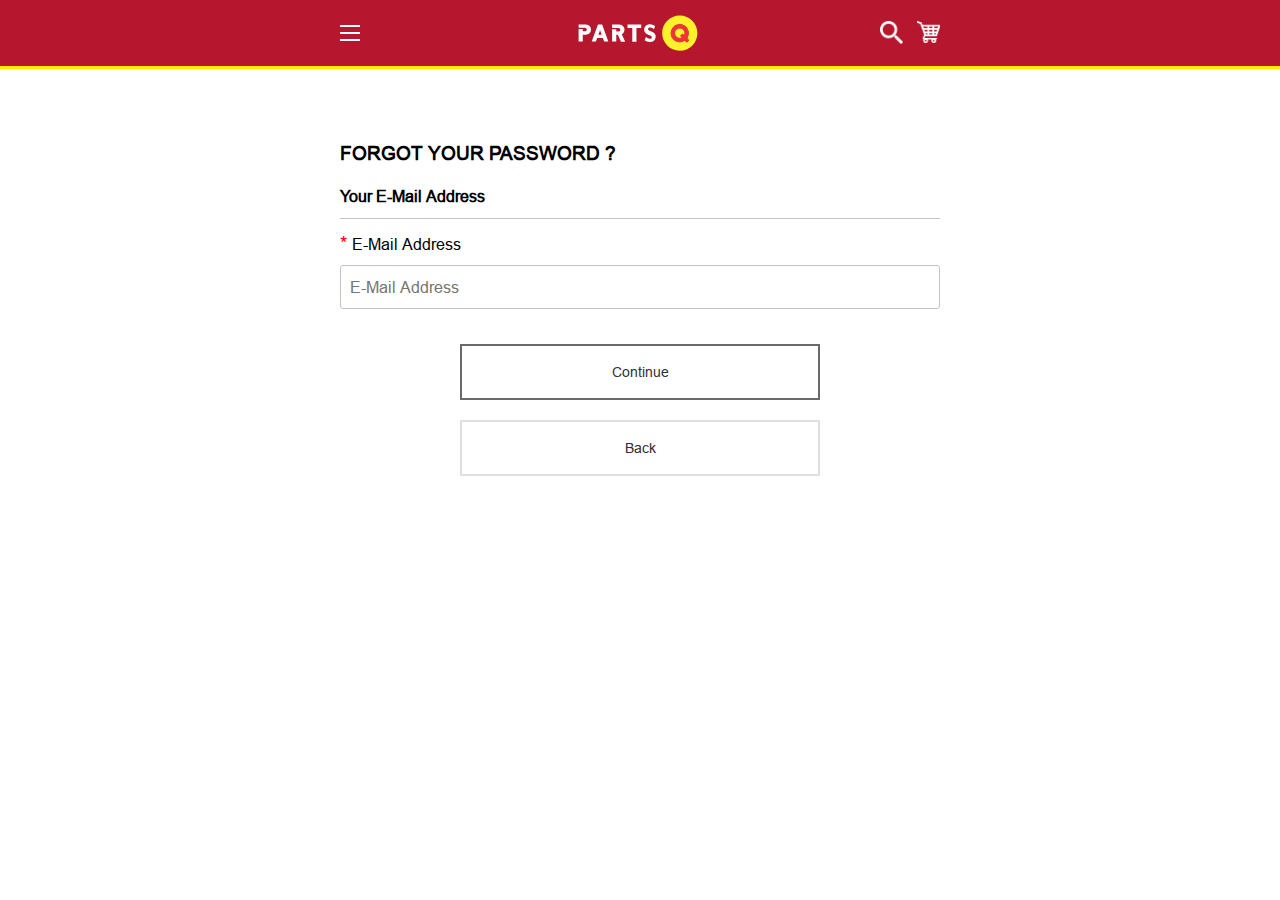
<file: forgote_pass.html>
<!DOCTYPE html>

<html lang="en" >

<head>

	<meta charset="utf-8">

	<meta http-equiv="X-UA-Compatible" content="IE=edge" >

	<meta name="viewport" content="width=device-width, initial-scale=1.0">

	<meta name="description" content="">
	
	<link rel="stylesheet" type="text/css" href="style.css">

	<link rel="stylesheet" type="text/css" href="responsive.css">
	<link rel="stylesheet" type="text/css" href="swiper/swiper.css">

	<script type="text/javascript" src="vendors/js/jquery.js"></script>

	<script type="text/javascript" src="swiper/swiper.js"></script>

	<link rel="icon" type="image/png" href="favicon/logo-small.png" sizes="16x16">
	
	<title>PartsQ</title>

</head>

<body>

<div class="wrapper">

	<!-- Header -->
	<header>

		<div class="header-bg">

			<div class="row">

				<div class="head-right-col">

					<div class="respmenubtn">
					
						<span></span>
						<span></span>
						<span></span>
						
					</div>

				</div>

				<div class="logo-head">

					<a href=""><img src="img/logo_head.svg" alt="logo"/></a>

				</div>

				<div class="head-left-col">

					<a class="search-btn" href="#"><img src="img/search_icon_h.svg" alt="logo"/></a>

					<a class="basket-btn" href="#"><img src="img/cart_icon.svg" alt="logo"/></a>

				</div>

			</div>

		</div>

		<div class="scroll-to-top glyphicon"></div>

	</header>

	<!-- /Header -->		

		<!-- Content -->
			<div class="content">

				<div class="confpassemail">

					<div class="row">

						<form>						

							<h1>Forgot Your Password ?</h1>
						
							<h3 class="detailh3">Your E-Mail Address</h3>

							<div class="formcardinput">

								<label class="important">E-Mail Address</label>
								<input type="text" placeholder="E-Mail Address" />

							</div>

							<button type="button" class="nextconfpass-btn">Continue</button>

							<button type="button" class="backconfpass-btn">Back</button>

						</form>

					</div>

				</div>

			</div>
		<!-- /Content -->


		<!-- Footer -->

			<footer>

		
	
			</footer>

		<!-- /Footer -->


	<script src="js/scripts.js"></script>
	<script src="category/categories.js"></script>

	<script src="main_navigation/main_navigation.js"></script>

	<script src="accordeon_cash/accordeon_cash.js"></script>

	<script src="cashcalc/cashcalc.js"></script>

	<script>
		
		setTimeout(function() {

			var sl = new Swiper(".swipper-slider-main", {

	    		pagination: ".swiper-pag-main",
		        paginationClickable: true

	    	});

			var sl1 = new Swiper(".slider-sw", {

	    		pagination: ".swiper-pag-1",
		        paginationClickable: true

	    	});

		    var sl2 = new Swiper(".swiper-container", {

	    		pagination: ".swiper-pag-2",
		        paginationClickable: true,
		        nextButton: ".swiper-button-next",
		        prevButton: ".swiper-button-prev",
		        spaceBetween: 0

	    	});

	    	var sl3 = new Swiper(".swiper-container-3", {

	    		pagination: ".swiper-pag-3",
		        paginationClickable: true,
		        nextButton: ".swiper-button-next",
		        prevButton: ".swiper-button-prev",
		        spaceBetween: 0

	    	});

	    }, 3000);

	</script>


	</div>

</body>
</html>
</file>
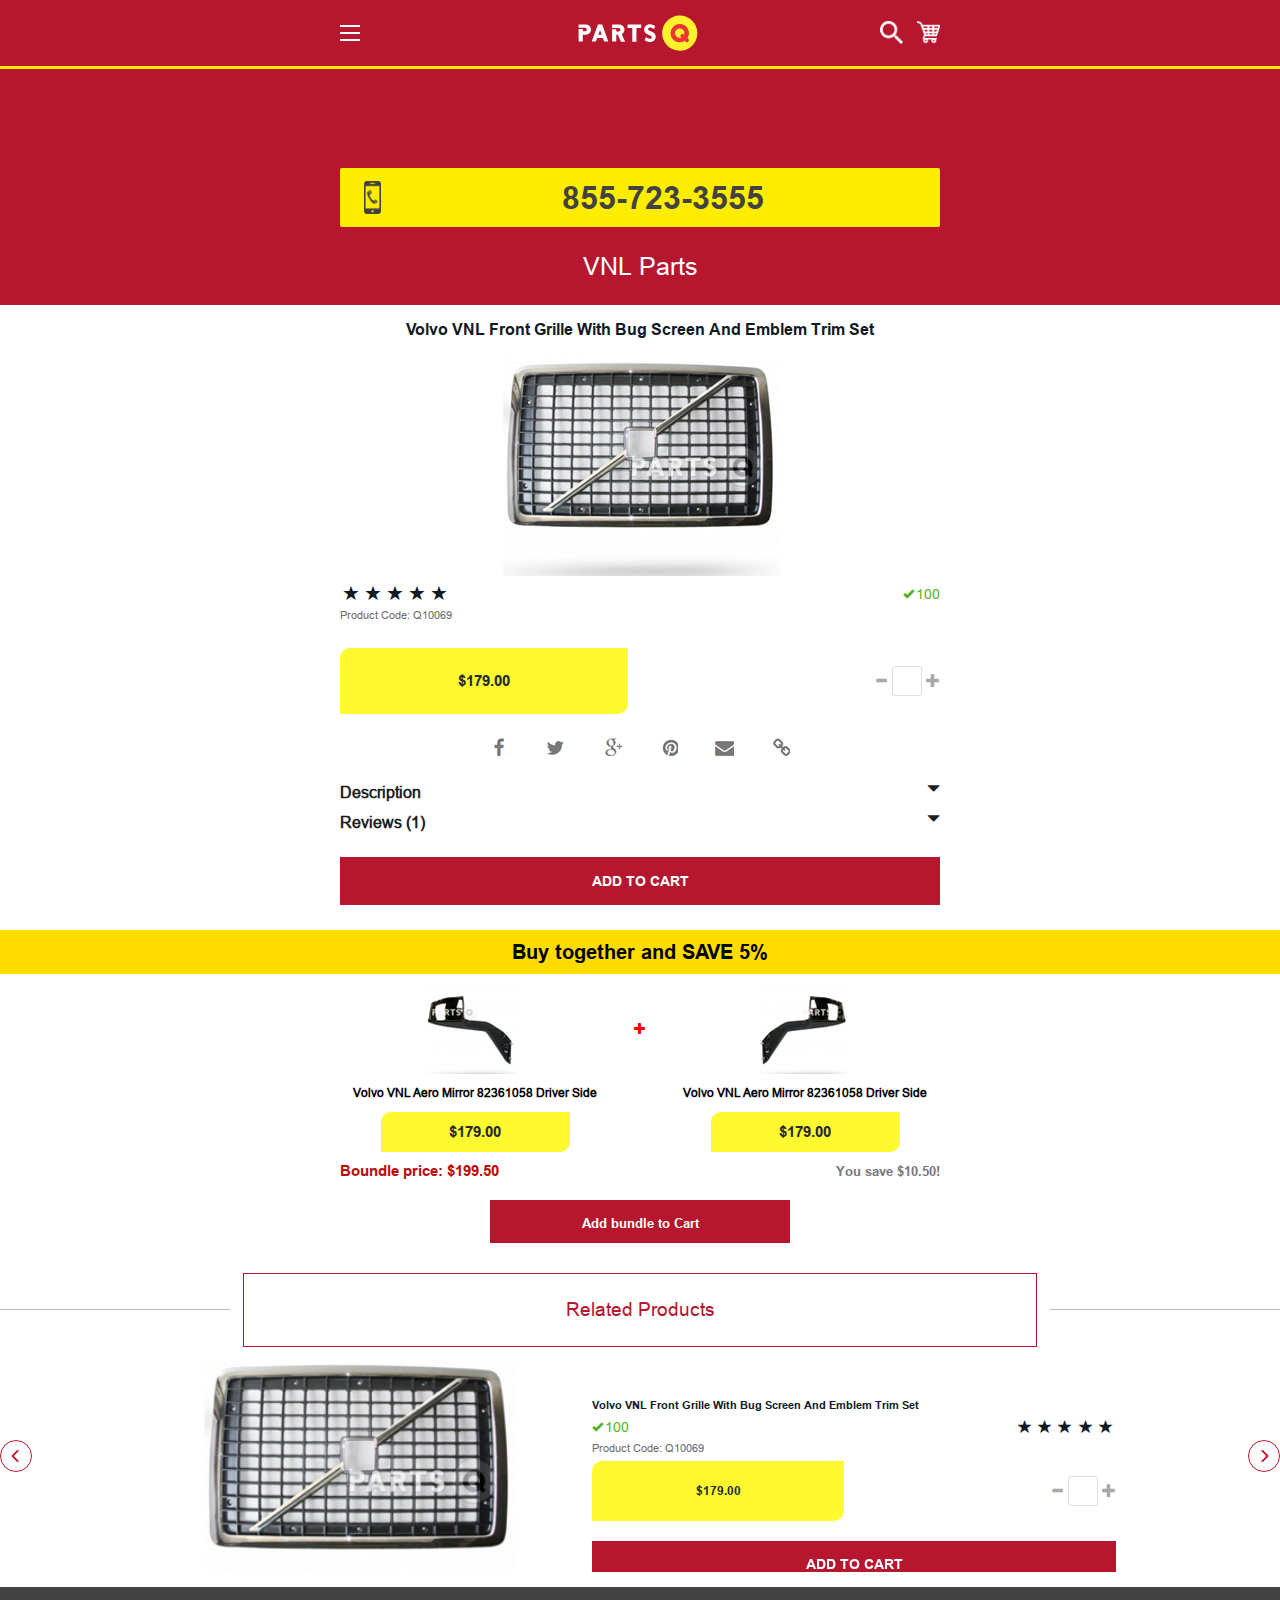
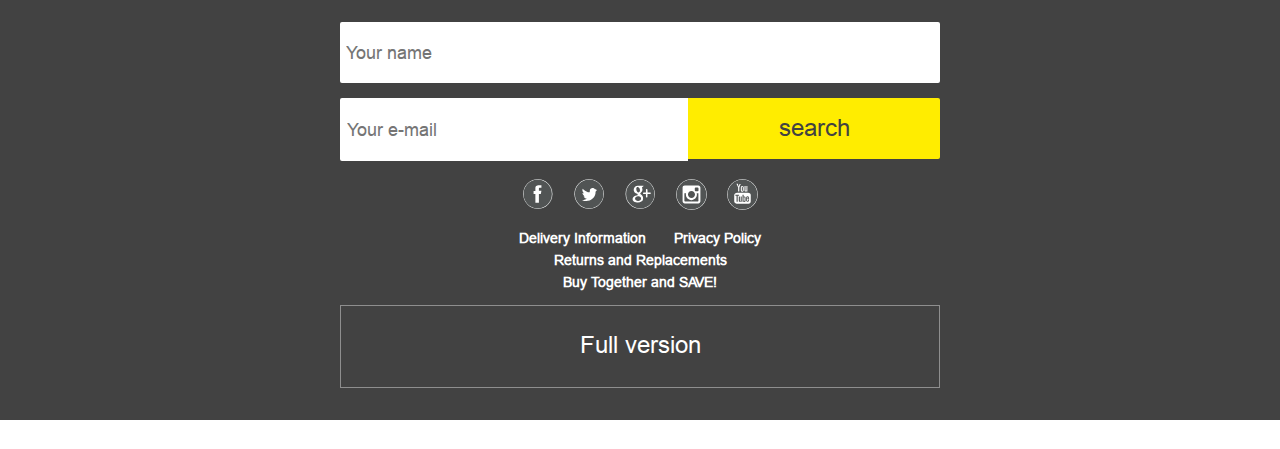
<file: tovar.html>
<!DOCTYPE html>

<html lang="en" >

<head>

	<meta charset="utf-8">

	<meta http-equiv="X-UA-Compatible" content="IE=edge" >

	<meta name="viewport" content="width=device-width, initial-scale=1.0">

	<meta name="description" content="">

	<link rel="stylesheet" type="text/css" href="style.css">

	<link rel="stylesheet" type="text/css" href="responsive.css">

	<link rel="stylesheet" type="text/css" href="swiper/swiper.css">

	<script type="text/javascript" src="vendors/js/jquery.js"></script>
	
	<link rel="icon" type="image/png" href="favicon/logo-small.png" sizes="16x16">

	<script type="text/javascript" src="swiper/swiper.js"></script>
	
	<title>PartsQ</title>

</head>

<body>

<div class="wrapper">

	<!-- Header -->
	<header>

		<div class="header-bg">

			<div class="row">

				<div class="head-right-col">

					<div class="respmenubtn">
					
						<span></span>
						<span></span>
						<span></span>
						
					</div>

				</div>

				<div class="logo-head">

					<a href=""><img src="img/logo_head.svg" alt="logo"/></a>

				</div>

				<div class="head-left-col">

					<a class="search-btn" href="#"><img src="img/search_icon_h.svg" alt="logo"/></a>

					<a class="basket-btn" href="#"><img src="img/cart_icon.svg" alt="logo"/></a>

				</div>

			</div>

		</div>

		<div class="scroll-to-top glyphicon"></div>

	</header>

	<!-- /Header -->		

		<!-- Content -->
			<div class="content">

				<section>

					<div class="screenone">

						<div class="row">

							<a class="tel-btn" href="tel:+8557233555">

								<p class="mobtel-ico-box">

									<i class="mobtel-ico"></i>

								</p>

								<h2 class="tel-num">855-723-3555</h2>

							</a>

							<div class="category-header">

								<div class="right-col">

									<i class="chevron-btn glyphicon glyphicon-chevron-left"></i>

								</div>

								<div class="categoryhead-box">

									<h2 class="categoryhead">VNL Parts</h2>

								</div>

							</div>

						</div>

					</div>

				</section>

				<section>
					
					<div class="good-pg">
						
						<div class="row">

							<h2 class="tovarpghead">Volvo VNL Front Grille With Bug Screen And Emblem Trim Set</h2>

						</div>


						<div class="relgoods-box">					

							<div class="slider-sw row">

						        <div class="swiper-wrapper">

						            <div class="swiper-slide">

						            	<div class="item">
														
											<img src="img/good.jpg" alt="" />

										</div>
						            
						            </div>

						            <div class="swiper-slide">

						            	<div class="item">
													
											<img src="img/good.jpg" alt="" />

										</div>
						            
						            </div>

						            <div class="swiper-slide">

						            	<div class="item">														
											<img src="img/good.jpg" alt="" />

										</div>
						            
						            </div>

						            <div class="swiper-slide">
						            	
										<div class="item">

											<img src="img/good.jpg" alt="" />

										</div>

						            </div>

						        </div>

						        <!-- Add Pagination -->
						        <div class="swiper-pagination swiper-pag-1"></div>

						    </div>					    

						</div>

						<div class="row">

							<div class="rating">

								<ul class="rating-stars-list">

									<li><i class="rating-star glyphicon glyphicon-star"></i></li>
									<li><i class="rating-star glyphicon glyphicon-star"></i></li>
									<li><i class="rating-star glyphicon glyphicon-star"></i></li>
									<li><i class="rating-star glyphicon glyphicon-star"></i></li>
									<li><i class="rating-star glyphicon glyphicon-star"></i></li>

								</ul>

								<div class="ansvers">

									<p><i class="ansversok glyphicon glyphicon-ok"></i>100</p>

								</div>							

							</div>							


							<div class="procode-box">

								<h2>Product Code: Q10069</h2>

							</div>


							<div class="pricecount-box">
											
								<p class="price">$179.00</p>

								<div class="count-inpt-box" >

									<div class="icon-count"><i class="icon-minus glyphicon glyphicon-minus"></i></div>
									<input class="count-inpt" type="text" />
									<div class="icon-count"><i class="icon-plus glyphicon glyphicon-plus"></i></div>

								</div>

							</div>


							<ul class="soclinktovarpg-list">

								<li><a class="soclink-tovpg facebook"></a></li>
								<li><a class="soclink-tovpg twitter"></a></li>
								<li><a class="soclink-tovpg google"></a></li>
								<li><a class="soclink-tovpg p"></a></li>
								<li><a class="soclink-tovpg mail"></a></li>
								<li><a class="soclink-tovpg chain"></a></li>

							</ul>


							<div class="desc-box">

								<div class="clearfix">

									<h3>Description</h3>

									<button class="desc-btn"><i class="arrow-down glyphicon glyphicon-triangle-bottom"></i></button>

								</div>

								<div class="descriptions-hover">

									<div class="descriptions">
										
										<p>Lorem ipsum dolor sit amet, consectetur adipisicing elit, sed do eiusmod tempor incididunt ut labore et dolore magna aliqua. Ut enim ad minim veniam, quis nostrud exercitation ullamco laboris nisi ut aliquip ex ea commodo consequat.</p>

									</div>
									
								</div>

							</div>

							<div class="testimonials-box">

								<div class="clearfix">

									<h3>Reviews (<span>1</span>)</h3>

									<button class="testimonials-btn"><i class="arrow-down glyphicon glyphicon-triangle-bottom"></i></button>

								</div>

								<div class="testimonials-hover">

									<div class="testimonials">
										
										<p>Lorem ipsum dolor sit amet, consectetur adipisicing elit, sed do eiusmod tempor incididunt ut labore et dolore magna aliqua. Ut enim ad minim veniam, quis nostrud exercitation ullamco laboris nisi ut aliquip ex ea commodo consequat.</p>
										<p>Lorem ipsum dolor sit amet, consectetur adipisicing elit, sed do eiusmod tempor incididunt ut labore et dolore magna aliqua. Ut enim ad minim veniam, quis nostrud exercitation ullamco laboris nisi ut aliquip ex ea commodo consequat.</p>

									</div>
									
								</div>

							</div>

							<button class="addgood-btn" type="submit">Add to cart</button>

						</div>

					</div>

				</section>

				<section>
					
					<div class="actionh-box">

						<div class="row">

							<h2 class="actionh">Buy together and SAVE 5%</h2>

						</div>

					</div>

					<div class="action-sect">

						<div class="row">

							<div class="action-thumbs">
								
								<div class="action-thumb">

									<div class="thumb-img-box">

										<img src="img/actionimg1.jpg" alt="Volvo VNL Aero Mirror 82361058 Driver Side">

									</div>

									<h3>Volvo VNL Aero Mirror 82361058 Driver Side</h3>

									<p class="price">$179.00</p>				

								</div>

								<i class="action-thumbs-plus glyphicon glyphicon-plus"></i>

								<div class="action-thumb">

									<div class="thumb-img-box">

										<img src="img/actionimg2.jpg" alt="Volvo VNL Aero Mirror 82361058 Driver Side">

									</div>

									<h3>Volvo VNL Aero Mirror 82361058 Driver Side</h3>

									<p class="price">$179.00</p>
									
								</div>

							</div>

							<div class="action-content">

								<div class="action-col-left">

									<p>Boundle price: $199.50</p>
									
								</div>

								<div class="action-col-right">

									<p>You save $10.50!</p>
									
								</div>

							</div>

							<button class="action-btn">Add bundle to Cart</button>

						</div>

					</div>

				</section>

				<section>

					<div class="relgoods-box">
					
						<div class="relgoods">

							<h2 class="relgoodsh">Related Products</h2>

						</div>


						<div class="swiper-container">

					        <div class="swiper-wrapper">

					            <div class="swiper-slide">
					            	<div class="item">
									      <div class="goodcart-box">
																				
												<div class="good-cart-img">
													
													<img src="img/good.jpg" alt="" />

												</div>

												<div class="goodcart-dec">

													<h3>Volvo VNL Front Grille With Bug Screen And Emblem Trim Set</h3>

													<div class="ansvers">

														<p><i class="ansversok glyphicon glyphicon-ok"></i>100</p>

													</div>

													<div class="rating-box">
														
														<ul class="rating-stars-list">

															<li><i class="rating-star glyphicon glyphicon-star"></i></li>
															<li><i class="rating-star glyphicon glyphicon-star"></i></li>
															<li><i class="rating-star glyphicon glyphicon-star"></i></li>
															<li><i class="rating-star glyphicon glyphicon-star"></i></li>
															<li><i class="rating-star glyphicon glyphicon-star"></i></li>

														</ul>

													</div>

													<div class="procode-box">

														<h2>Product Code: Q10069</h2>

													</div>

													<form>

														<div>
															
															<p class="price">$179.00</p>

															<div class="count-inpt-box" >

																<div class="icon-count"><i class="icon-minus glyphicon glyphicon-minus"></i></div>
																<input class="count-inpt" type="text" />
																<div class="icon-count"><i class="icon-plus glyphicon glyphicon-plus"></i></div>

															</div>

														</div>

														<button class="addgood-btn" type="submit">Add to cart</button>

													</form>
													
												</div>

											</div>
									</div>
					            </div>

					            <div class="swiper-slide">
					            	<div class="item">
									      <div class="goodcart-box">
																				
													<div class="good-cart-img">
														
														<img src="img/good.jpg" alt="" />

													</div>

													<div class="goodcart-dec">

														<h3>Volvo VNL Front Grille With Bug Screen And Emblem Trim Set</h3>

														<div class="ansvers">

															<p><i class="ansversok glyphicon glyphicon-ok"></i>100</p>

														</div>

														<div class="rating-box">
															
															<ul class="rating-stars-list">

																<li><i class="rating-star glyphicon glyphicon-star"></i></li>
																<li><i class="rating-star glyphicon glyphicon-star"></i></li>
																<li><i class="rating-star glyphicon glyphicon-star"></i></li>
																<li><i class="rating-star glyphicon glyphicon-star"></i></li>
																<li><i class="rating-star glyphicon glyphicon-star"></i></li>

															</ul>

														</div>

														<div class="procode-box">

															<h2>Product Code: Q10069</h2>

														</div>

														<form>

															<div>
																
																<p class="price">$179.00</p>

																<div class="count-inpt-box" >

																	<div class="icon-count"><i class="icon-minus glyphicon glyphicon-minus"></i></div>
																	<input class="count-inpt" type="text" />
																	<div class="icon-count"><i class="icon-plus glyphicon glyphicon-plus"></i></div>

																</div>

															</div>

															<button class="addgood-btn" type="submit">Add to cart</button>

														</form>
														
													</div>

												</div>
									</div>
					            </div>

					            <div class="swiper-slide">
					            	<div class="item">
									      <div class="goodcart-box">
																				
												<div class="good-cart-img">
													
													<img src="img/good.jpg" alt="" />

												</div>

												<div class="goodcart-dec">

													<h3>Volvo VNL Front Grille With Bug Screen And Emblem Trim Set</h3>

													<div class="ansvers">

														<p><i class="ansversok glyphicon glyphicon-ok"></i>100</p>

													</div>

													<div class="rating-box">
														
														<ul class="rating-stars-list">

															<li><i class="rating-star glyphicon glyphicon-star"></i></li>
															<li><i class="rating-star glyphicon glyphicon-star"></i></li>
															<li><i class="rating-star glyphicon glyphicon-star"></i></li>
															<li><i class="rating-star glyphicon glyphicon-star"></i></li>
															<li><i class="rating-star glyphicon glyphicon-star"></i></li>

														</ul>

													</div>

													<div class="procode-box">

														<h2>Product Code: Q10069</h2>

													</div>

													<form>

														<div>
															
															<p class="price">$179.00</p>

															<div class="count-inpt-box" >

																<div class="icon-count"><i class="icon-minus glyphicon glyphicon-minus"></i></div>
																<input class="count-inpt" type="text" />
																<div class="icon-count"><i class="icon-plus glyphicon glyphicon-plus"></i></div>

															</div>

														</div>

														<button class="addgood-btn" type="submit">Add to cart</button>

													</form>
													
												</div>

											</div>
									</div>
					            </div>

					            <div class="swiper-slide">
					            	
									<div class="item">

									    <div class="goodcart-box">
																				
											<div class="good-cart-img">
												
												<img src="img/good.jpg" alt="" />

											</div>

											<div class="goodcart-dec">

												<h3>Volvo VNL Front Grille With Bug Screen And Emblem Trim Set</h3>

												<div class="ansvers">

													<p><i class="ansversok glyphicon glyphicon-ok"></i>100</p>

												</div>

												<div class="rating-box">
													
													<ul class="rating-stars-list">

														<li><i class="rating-star glyphicon glyphicon-star"></i></li>
														<li><i class="rating-star glyphicon glyphicon-star"></i></li>
														<li><i class="rating-star glyphicon glyphicon-star"></i></li>
														<li><i class="rating-star glyphicon glyphicon-star"></i></li>
														<li><i class="rating-star glyphicon glyphicon-star"></i></li>

													</ul>

												</div>

												<div class="procode-box">

													<h2>Product Code: Q10069</h2>

												</div>

												<form>

													<div>
														
														<p class="price">$179.00</p>

														<div class="count-inpt-box" >

															<div class="icon-count"><i class="icon-minus glyphicon glyphicon-minus"></i></div>
															<input class="count-inpt" type="text" />
															<div class="icon-count"><i class="icon-plus glyphicon glyphicon-plus"></i></div>

														</div>

													</div>

													<button class="addgood-btn" type="submit">Add to cart</button>

												</form>
												
											</div>

										</div>

									</div>

					            </div>

					        </div>

					        <!-- Add Pagination -->
					        <div class="swiper-pagination swiper-pag-2"></div>

					        <div class="swiper-button-next glyphicon glyphicon-menu-right"></div>
					        <div class="swiper-button-prev glyphicon glyphicon-menu-left"></div>

					    </div>					    

					</div>

				</section>

				<section>

					<div class="newsletterbg">
					
						<div class="row">

							<div class="goodsform">

								<form>
									
									<input class="newsletter-inpt" type="text" placeholder="Your name" />

									<div>

										<input class="querysrch" type="text" placeholder="Your e-mail" />
										<button class="srchbtn" type="button">Search</button>

									</div>

								</form>

							</div>
							
							<ul class="sociallinks-list">

								<li><a href="https://www.facebook.com/PartsQ" class="soc-link facebook"><img src="img/facebookicon.svg" alt="Facebook"></a></li>
								<li><a href="https://twitter.com/PARTSQ_com" class="soc-link twitter"><img src="img/twittericon.svg" alt="Twitter"></a></li>
								<li><a href="https://plus.google.com/u/0/102514111529480605533/posts" class="soc-link google"><img src="img/googleicon.svg" alt="Google+"></a></li>
								<li><a href="https://www.instagram.com/partsq_com/" class="soc-link instagram"><img src="img/instagramicon.svg" alt="Instagram"></a></li>
								<li><a href="https://www.youtube.com/channel/UCIQReZ3MukKy6sZhRufFLFA" class="soc-link youtube"><img src="img/youtubeicon.svg" alt="YouTube"></a></li>

							</ul>

							<div class="goodsh3">

								<h3 class="inrow">Delivery Information</h3>
								<h3 class="inrow">Privacy Policy</h3>
								<h3>Returns and Replacements</h3>
								<h3>Buy Together and SAVE!</h3>

							</div>

						</div>

						<button class="tomainsite row">Full version</button>

					</div>

				</section>

			</div>
		<!-- /Content -->


		<!-- Footer -->

			<footer>

		
	
			</footer>

		<!-- /Footer -->


	<script src="js/scripts.js"></script>
	<script src="category/categories.js"></script>

	<script src="main_navigation/main_navigation.js"></script>

	<script src="accordeon_cash/accordeon_cash.js"></script>

	<script src="cashcalc/cashcalc.js"></script>

	<script>
		
		setTimeout(function() {

			var sl = new Swiper(".swipper-slider-main", {

	    		pagination: ".swiper-pag-main",
		        paginationClickable: true

	    	});

			var sl1 = new Swiper(".slider-sw", {

	    		pagination: ".swiper-pag-1",
		        paginationClickable: true

	    	});

		    var sl2 = new Swiper(".swiper-container", {

	    		pagination: ".swiper-pag-2",
		        paginationClickable: true,
		        nextButton: ".swiper-button-next",
		        prevButton: ".swiper-button-prev",
		        spaceBetween: 0

	    	});

	    	var sl3 = new Swiper(".swiper-container-3", {

	    		pagination: ".swiper-pag-3",
		        paginationClickable: true,
		        nextButton: ".swiper-button-next",
		        prevButton: ".swiper-button-prev",
		        spaceBetween: 0

	    	});

	    }, 3000);

	</script>

	</div>

</body>
</html>
</file>
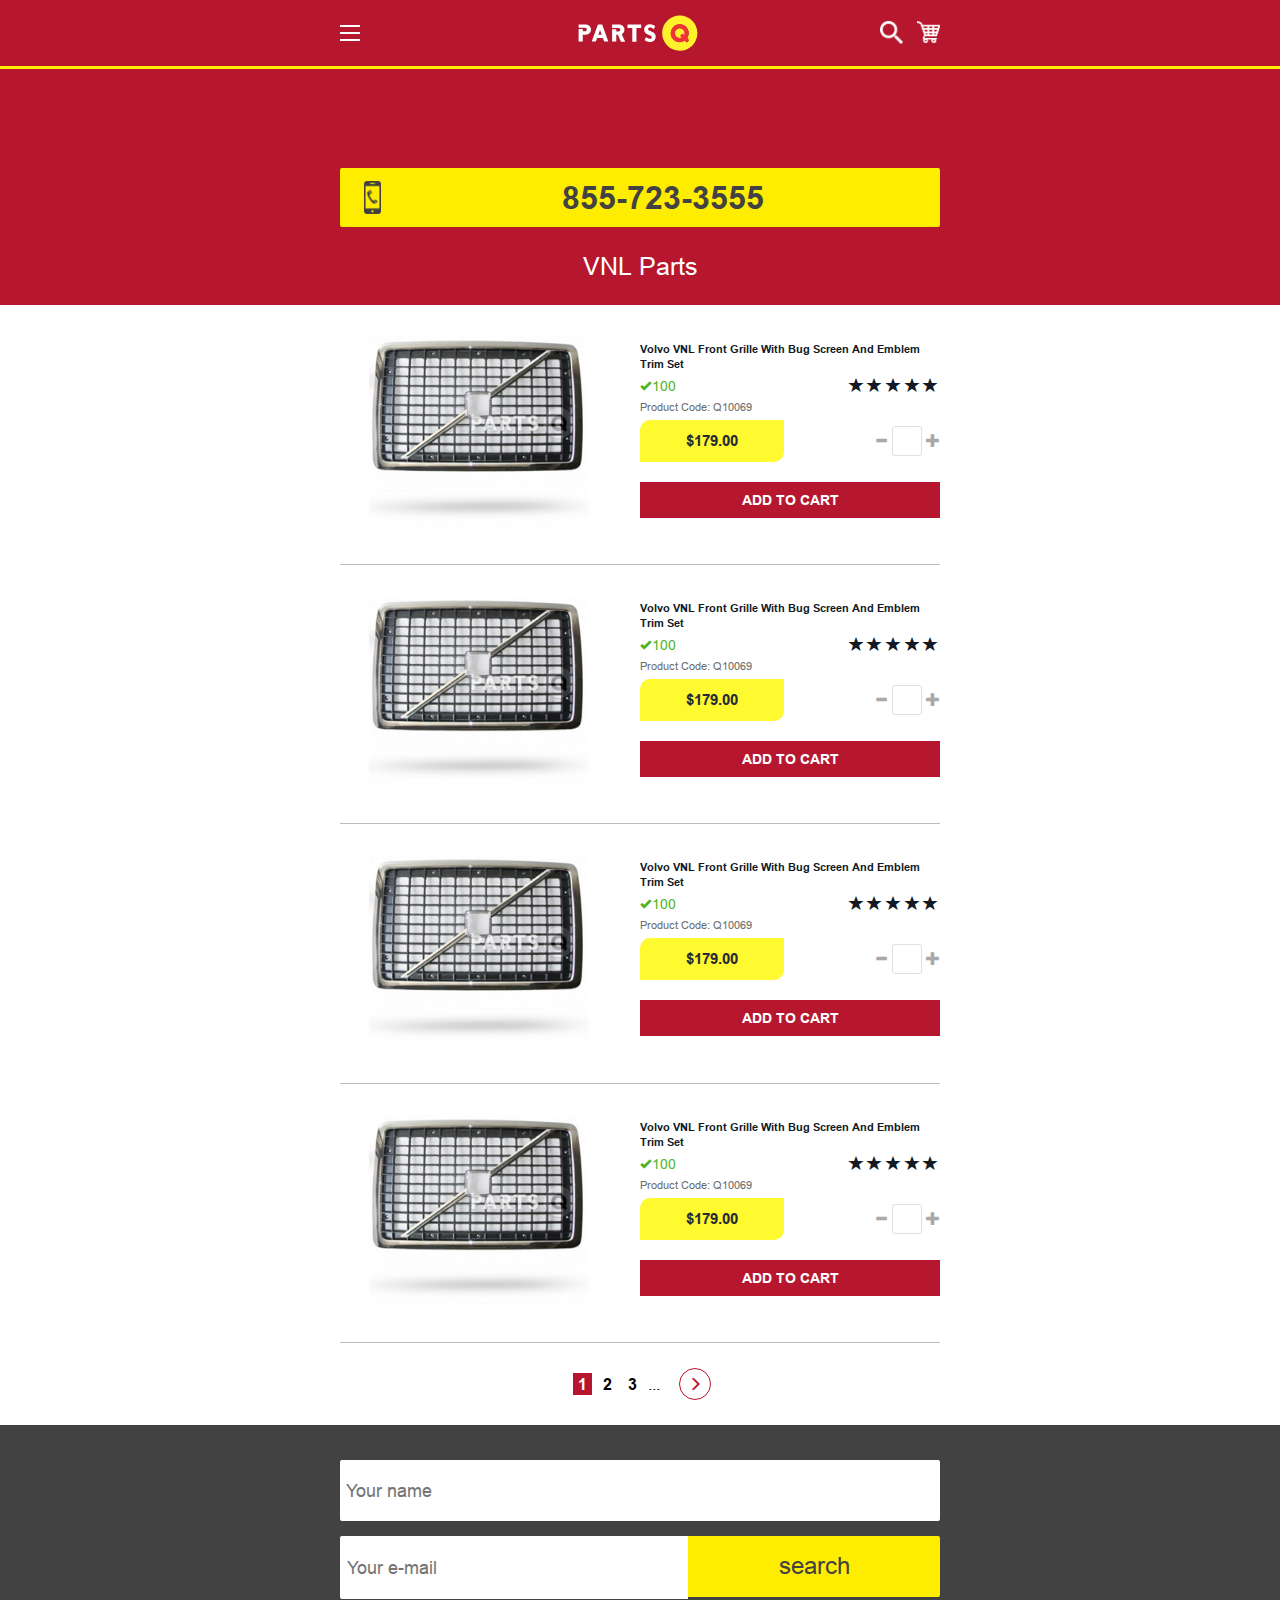
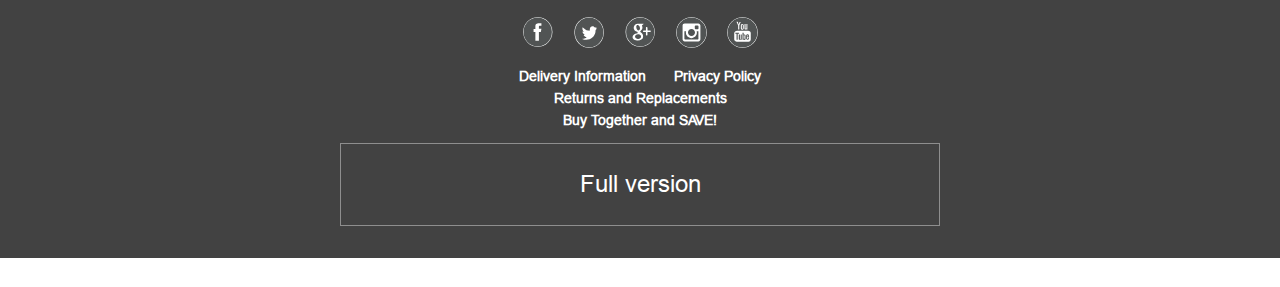
<file: tovari.html>
<!DOCTYPE html>

<html lang="en" >

<head>

	<meta charset="utf-8">

	<meta http-equiv="X-UA-Compatible" content="IE=edge" >

	<meta name="viewport" content="width=device-width, initial-scale=1.0">

	<meta name="description" content="">
	
	<link rel="stylesheet" type="text/css" href="style.css">

	<link rel="stylesheet" type="text/css" href="responsive.css">

	<script type="text/javascript" src="vendors/js/jquery.js"></script>

	<link rel="icon" type="image/png" href="favicon/logo-small.png" sizes="16x16">
	
	<title>PartsQ</title>

</head>

<body>

<div class="wrapper">

	<!-- Header -->
	<header>

		<div class="header-bg">

			<div class="row">

				<div class="head-right-col">

					<div class="respmenubtn">
					
						<span></span>
						<span></span>
						<span></span>
						
					</div>

				</div>

				<div class="logo-head">

					<a href=""><img src="img/logo_head.svg" alt="logo"/></a>

				</div>

				<div class="head-left-col">

					<a class="search-btn" href="#"><img src="img/search_icon_h.svg" alt="logo"/></a>

					<a class="basket-btn" href="#"><img src="img/cart_icon.svg" alt="logo"/></a>

				</div>

			</div>

		</div>

		<div class="scroll-to-top glyphicon"></div>

	</header>

	<!-- /Header -->		

		<!-- Content -->
			<div class="content">

				<section>

					<div class="screenone">

						<div class="row">

							<a class="tel-btn" href="tel:+8557233555">

								<p class="mobtel-ico-box">

									<i class="mobtel-ico"></i>

								</p>

								<h2 class="tel-num">855-723-3555</h2>

							</a>

							<div class="category-header">

								<div class="right-col">

									<i class="chevron-btn glyphicon glyphicon-chevron-left"></i>

								</div>

								<div class="categoryhead-box">

									<h2 class="categoryhead">VNL Parts</h2>

								</div>

								<div class="left-col">

									<i class="list-btn glyphicon glyphicon-th-list"></i>

									<i class="cart-btn glyphicon glyphicon-th-large"></i>

								</div>

							</div>

						</div>

					</div>

				</section>

				<section>
					
					<div class="goods-sect">
						
						<div class="row">
							
							<div class="goodcart-box">
								
								<div class="good-cart-img">
									
									<img src="img/good.jpg" alt="" />

								</div>

								<div class="goodcart-dec">

									<h3>Volvo VNL Front Grille With Bug Screen And Emblem Trim Set</h3>

									<div class="ansvers">

										<p><i class="ansversok glyphicon glyphicon-ok"></i>100</p>

									</div>

									<div class="rating-box">
										
										<ul class="rating-stars-list">

											<li><i class="rating-star glyphicon glyphicon-star"></i></li>
											<li><i class="rating-star glyphicon glyphicon-star"></i></li>
											<li><i class="rating-star glyphicon glyphicon-star"></i></li>
											<li><i class="rating-star glyphicon glyphicon-star"></i></li>
											<li><i class="rating-star glyphicon glyphicon-star"></i></li>

										</ul>

									</div>

									<div class="procode-box">

										<h2>Product Code: Q10069</h2>

									</div>

									<form>

										<div>
											
											<p class="price">$179.00</p>

											<div class="count-inpt-box" >

												<div class="icon-count"><i class="icon-minus glyphicon glyphicon-minus"></i></div>
												<input class="count-inpt" type="text" />
												<div class="icon-count"><i class="icon-plus glyphicon glyphicon-plus"></i></div>

											</div>

										</div>

										<button class="addgood-btn" type="submit">Add to cart</button>

									</form>
									
								</div>

							</div>

							<div class="goodcart-box">
								
								<div class="good-cart-img">
									
									<img src="img/good.jpg" alt="" />

								</div>

								<div class="goodcart-dec">

									<h3>Volvo VNL Front Grille With Bug Screen And Emblem Trim Set</h3>

									<div class="ansvers">

										<p><i class="ansversok glyphicon glyphicon-ok"></i>100</p>

									</div>

									<div class="rating-box">
										
										<ul class="rating-stars-list">

											<li><i class="rating-star glyphicon glyphicon-star"></i></li>
											<li><i class="rating-star glyphicon glyphicon-star"></i></li>
											<li><i class="rating-star glyphicon glyphicon-star"></i></li>
											<li><i class="rating-star glyphicon glyphicon-star"></i></li>
											<li><i class="rating-star glyphicon glyphicon-star"></i></li>

										</ul>

									</div>

									<div class="procode-box">

										<h2>Product Code: Q10069</h2>

									</div>

									<form>

										<div>
											
											<p class="price">$179.00</p>

											<div class="count-inpt-box" >

												<div class="icon-count"><i class="icon-minus glyphicon glyphicon-minus"></i></div>
												<input class="count-inpt" type="text" />
												<div class="icon-count"><i class="icon-plus glyphicon glyphicon-plus"></i></div>

											</div>

										</div>

										<button class="addgood-btn" type="submit">Add to cart</button>

									</form>
									
								</div>

							</div>

							<div class="goodcart-box">
								
								<div class="good-cart-img">
									
									<img src="img/good.jpg" alt="" />

								</div>

								<div class="goodcart-dec">

									<h3>Volvo VNL Front Grille With Bug Screen And Emblem Trim Set</h3>

									<div class="ansvers">

										<p><i class="ansversok glyphicon glyphicon-ok"></i>100</p>

									</div>

									<div class="rating-box">
										
										<ul class="rating-stars-list">

											<li><i class="rating-star glyphicon glyphicon-star"></i></li>
											<li><i class="rating-star glyphicon glyphicon-star"></i></li>
											<li><i class="rating-star glyphicon glyphicon-star"></i></li>
											<li><i class="rating-star glyphicon glyphicon-star"></i></li>
											<li><i class="rating-star glyphicon glyphicon-star"></i></li>

										</ul>

									</div>

									<div class="procode-box">

										<h2>Product Code: Q10069</h2>

									</div>

									<form>

										<div>
											
											<p class="price">$179.00</p>

											<div class="count-inpt-box" >

												<div class="icon-count"><i class="icon-minus glyphicon glyphicon-minus"></i></div>
												<input class="count-inpt" type="text" />
												<div class="icon-count"><i class="icon-plus glyphicon glyphicon-plus"></i></div>

											</div>

										</div>

										<button class="addgood-btn" type="submit">Add to cart</button>

									</form>
									
								</div>

							</div>

							<div class="goodcart-box">
								
								<div class="good-cart-img">
									
									<img src="img/good.jpg" alt="" />

								</div>

								<div class="goodcart-dec">

									<h3>Volvo VNL Front Grille With Bug Screen And Emblem Trim Set</h3>

									<div class="ansvers">

										<p><i class="ansversok glyphicon glyphicon-ok"></i>100</p>

									</div>

									<div class="rating-box">
										
										<ul class="rating-stars-list">

											<li><i class="rating-star glyphicon glyphicon-star"></i></li>
											<li><i class="rating-star glyphicon glyphicon-star"></i></li>
											<li><i class="rating-star glyphicon glyphicon-star"></i></li>
											<li><i class="rating-star glyphicon glyphicon-star"></i></li>
											<li><i class="rating-star glyphicon glyphicon-star"></i></li>

										</ul>

									</div>

									<div class="procode-box">

										<h2>Product Code: Q10069</h2>

									</div>

									<form>

										<div>
											
											<p class="price">$179.00</p>

											<div class="count-inpt-box" >

												<div class="icon-count"><i class="icon-minus glyphicon glyphicon-minus"></i></div>
												<input class="count-inpt" type="text" />
												<div class="icon-count"><i class="icon-plus glyphicon glyphicon-plus"></i></div>

											</div>

										</div>

										<button class="addgood-btn" type="submit">Add to cart</button>

									</form>
									
								</div>

							</div>


							<div class="pagination-box">
								
								<ul class="pagination-list">

									<li><a class="page-link active-page" href="#">1</a></li>
									<li><a class="page-link" href="#">2</a></li>
									<li><a class="page-link" href="#">3</a></li>
									<li class="dots-item">...</li>

								</ul>

								<!-- <div class="dots">...</div> -->
								<i class="next-page-btn glyphicon glyphicon-menu-right"></i>

							</div>

						</div>

					</div>

				</section>

				<section>

					<div class="newsletterbg">
					
						<div class="row">

							<div class="goodsform">

								<form>
									
									<input class="newsletter-inpt" type="text" placeholder="Your name" />

									<div>

										<input class="querysrch" type="text" placeholder="Your e-mail" />
										<button class="srchbtn" type="button">Search</button>

									</div>

								</form>

							</div>
							
							<ul class="sociallinks-list">

								<li><a href="https://www.facebook.com/PartsQ" class="soc-link facebook"><img src="img/facebookicon.svg" alt="Facebook"></a></li>
								<li><a href="https://twitter.com/PARTSQ_com" class="soc-link twitter"><img src="img/twittericon.svg" alt="Twitter"></a></li>
								<li><a href="https://plus.google.com/u/0/102514111529480605533/posts" class="soc-link google"><img src="img/googleicon.svg" alt="Google+"></a></li>
								<li><a href="https://www.instagram.com/partsq_com/" class="soc-link instagram"><img src="img/instagramicon.svg" alt="Instagram"></a></li>
								<li><a href="https://www.youtube.com/channel/UCIQReZ3MukKy6sZhRufFLFA" class="soc-link youtube"><img src="img/youtubeicon.svg" alt="YouTube"></a></li>

							</ul>

							<div class="goodsh3">

								<h3 class="inrow">Delivery Information</h3>
								<h3 class="inrow">Privacy Policy</h3>
								<h3>Returns and Replacements</h3>
								<h3>Buy Together and SAVE!</h3>

							</div>

						</div>

						<button class="tomainsite row">Full version</button>

					</div>

				</section>

			</div>
		<!-- /Content -->


		<!-- Footer -->

			<footer>

		
	
			</footer>

		<!-- /Footer -->


	<script src="js/scripts.js"></script>
	<script src="category/categories.js"></script>

	<script src="main_navigation/main_navigation.js"></script>

	<script src="accordeon_cash/accordeon_cash.js"></script>

	<script src="cashcalc/cashcalc.js"></script>

	<script>
		
		setTimeout(function() {

			var sl = new Swiper(".swipper-slider-main", {

	    		pagination: ".swiper-pag-main",
		        paginationClickable: true

	    	});

			var sl1 = new Swiper(".slider-sw", {

	    		pagination: ".swiper-pag-1",
		        paginationClickable: true

	    	});

		    var sl2 = new Swiper(".swiper-container", {

	    		pagination: ".swiper-pag-2",
		        paginationClickable: true,
		        nextButton: ".swiper-button-next",
		        prevButton: ".swiper-button-prev",
		        spaceBetween: 0

	    	});

	    	var sl3 = new Swiper(".swiper-container-3", {

	    		pagination: ".swiper-pag-3",
		        paginationClickable: true,
		        nextButton: ".swiper-button-next",
		        prevButton: ".swiper-button-prev",
		        spaceBetween: 0

	    	});

	    }, 3000);

	</script>


	</div>

</body>
</html>
</file>
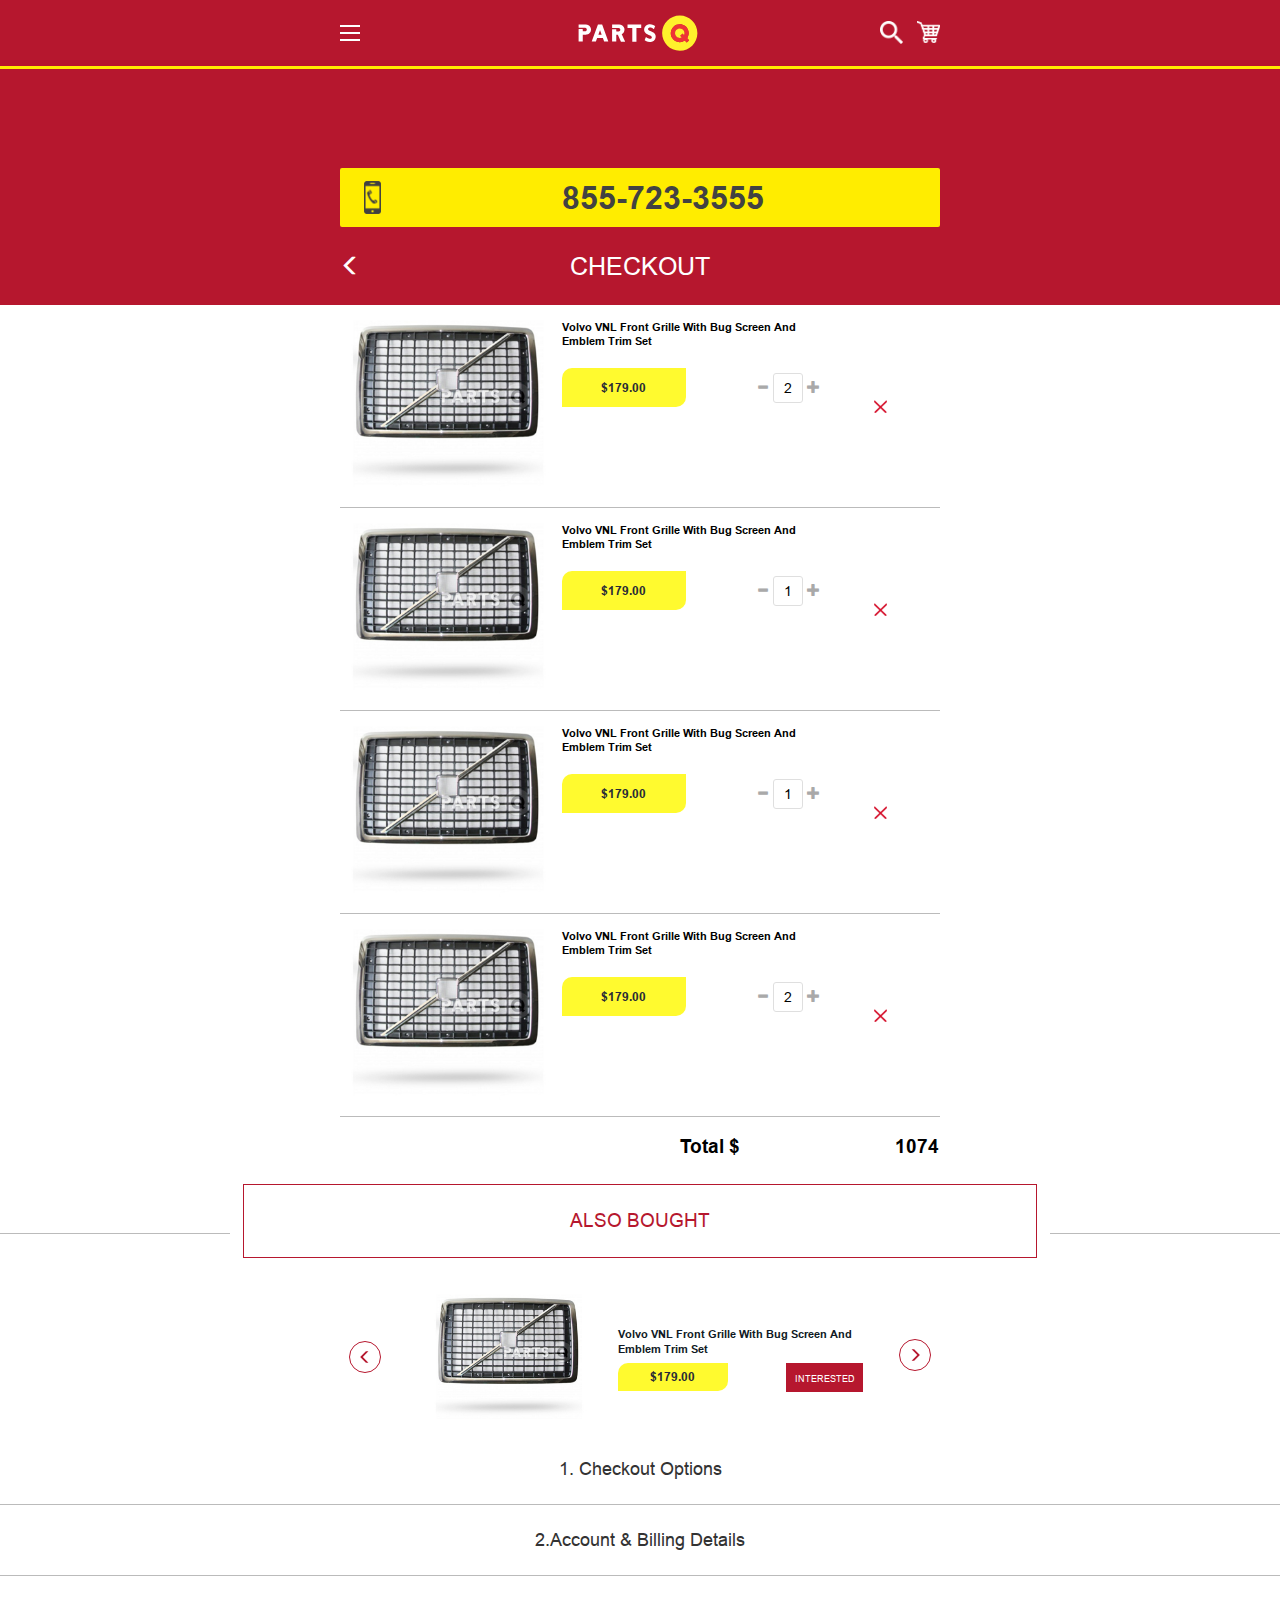
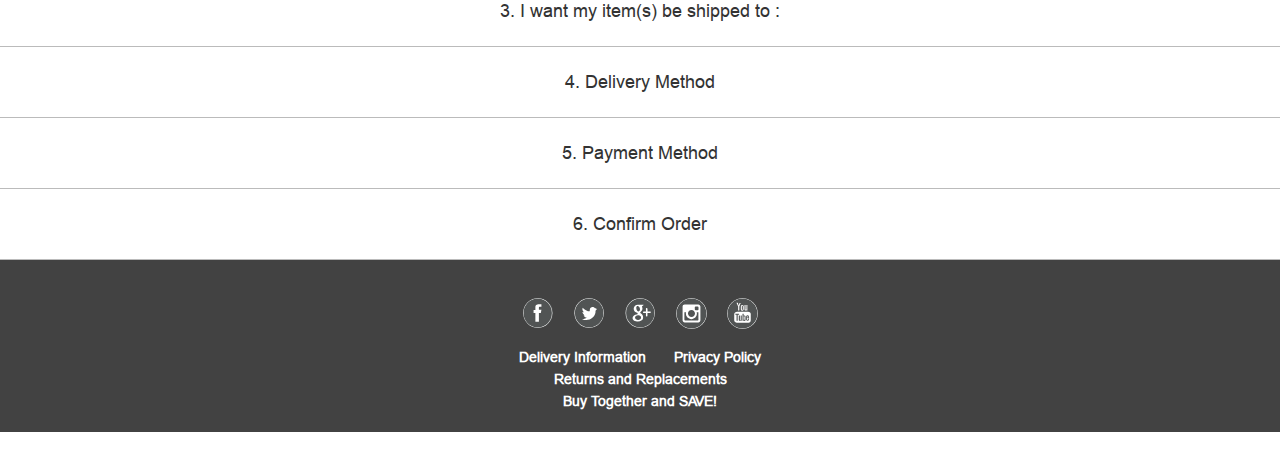
<file: m.partsq.com/cash.html>
<!DOCTYPE html>

<html lang="en" >

<head>

	<meta charset="utf-8">

	<meta http-equiv="X-UA-Compatible" content="IE=edge" >

	<meta name="viewport" content="width=device-width, initial-scale=1.0">

	<meta name="description" content="">
	
	<link rel="stylesheet" type="text/css" href="style.css">

	<link rel="stylesheet" type="text/css" href="responsive.css">
	<link rel="stylesheet" type="text/css" href="swiper/swiper.css">

	<script type="text/javascript" src="vendors/js/jquery.js"></script>

	<script type="text/javascript" src="swiper/swiper.js"></script>

	<link rel="icon" type="image/png" href="favicon/logo-small.png" sizes="16x16">
	
	<title>PartsQ</title>

</head>

<body>

<div class="wrapper">

	<!-- Header -->
	<header>

		<div class="header-bg">

			<div class="row">

				<div class="head-right-col">

					<div class="respmenubtn">
					
						<span></span>
						<span></span>
						<span></span>
						
					</div>

				</div>

				<div class="logo-head">

					<a href=""><img src="img/logo_head.svg" alt="logo"/></a>

				</div>

				<div class="head-left-col">

					<a class="search-btn" href="#"><img src="img/search_icon_h.svg" alt="logo"/></a>

					<a class="basket-btn" href="#"><img src="img/cart_icon.svg" alt="logo"/></a>

				</div>

			</div>

		</div>

		<div class="scroll-to-top glyphicon"></div>

	</header>

	<!-- /Header -->		

		<!-- Content -->
			<div class="content">

				<section>

					<div class="screenone">

						<div class="row">

							<a class="tel-btn" href="tel:+8557233555">

								<p class="mobtel-ico-box">

									<i class="mobtel-ico"></i>

								</p>

								<h2 class="tel-num">855-723-3555</h2>

							</a>

							<div class="category-header">

								<div class="right-col">

									<i class="chevron-btn glyphicon glyphicon-menu-left"></i>

								</div>

								<div class="categoryhead-box">

									<h2 class="categoryhead">CHECKOUT</h2>

								</div>

							</div>

						</div>

					</div>

				</section>

				<section>
					
					<div class="cash-good-box">
						
						<div class="cash-good row">

							<div class="cash-good-img-box">
								
								<img class="cash-good-img" src="img/good.jpg" alt="Volvo VNL Front Grille With Bug Screen And Emblem Trim Set" />

							</div>

							<div class="cash-good-middle-col">

								<h2 class="cashgoodh">Volvo VNL Front Grille With Bug Screen And Emblem Trim Set</h2>
								
								<div class="pricecount-box">
												
									<p class="price">$<span class="priceval">179.00</span></p>

									<div class="count-inpt-box" >

										<div class="icon-count"><i class="icon-minus glyphicon glyphicon-minus plusmincount"></i></div>
										<input class="count-inpt" type="text" value="2" />
										<div class="icon-count"><i class="icon-plus glyphicon glyphicon-plus plusmincount"></i></div>

									</div>

								</div>

							</div>

							<div class="cash-good-right-col">
								
								<button><i class="icon-remove glyphicon glyphicon-remove"></i></button>

							</div>
							
						</div>

						<div class="cash-good row">

							<div class="cash-good-img-box">
								
								<img class="cash-good-img" src="img/good.jpg" alt="Volvo VNL Front Grille With Bug Screen And Emblem Trim Set" />

							</div>

							<div class="cash-good-middle-col">

								<h2 class="cashgoodh">Volvo VNL Front Grille With Bug Screen And Emblem Trim Set</h2>
								
								<div class="pricecount-box">
												
									<p class="price">$<span class="priceval">179.00</span></p>

									<div class="count-inpt-box" >

										<div class="icon-count"><i class="icon-minus glyphicon glyphicon-minus plusmincount"></i></div>
										<input class="count-inpt" type="text" value="1" />
										<div class="icon-count"><i class="icon-plus glyphicon glyphicon-plus plusmincount"></i></div>

									</div>

								</div>

							</div>

							<div class="cash-good-right-col">
								
								<button><i class="icon-remove glyphicon glyphicon-remove"></i></button>
								
							</div>
							
						</div>

						<div class="cash-good row">

							<div class="cash-good-img-box">
								
								<img class="cash-good-img" src="img/good.jpg" alt="Volvo VNL Front Grille With Bug Screen And Emblem Trim Set" />

							</div>

							<div class="cash-good-middle-col">

								<h2 class="cashgoodh">Volvo VNL Front Grille With Bug Screen And Emblem Trim Set</h2>
								
								<div class="pricecount-box">
												
									<p class="price">$<span class="priceval">179.00</span></p>

									<div class="count-inpt-box" >

										<div class="icon-count"><i class="icon-minus glyphicon glyphicon-minus plusmincount"></i></div>
										<input class="count-inpt" type="text" value="1" />
										<div class="icon-count"><i class="icon-plus glyphicon glyphicon-plus plusmincount"></i></div>

									</div>

								</div>

							</div>

							<div class="cash-good-right-col">
								
								<button><i class="icon-remove glyphicon glyphicon-remove"></i></button>
								
							</div>
							
						</div>

						<div class="cash-good row">

							<div class="cash-good-img-box">
								
								<img class="cash-good-img" src="img/good.jpg" alt="Volvo VNL Front Grille With Bug Screen And Emblem Trim Set" />

							</div>

							<div class="cash-good-middle-col">

								<h2 class="cashgoodh">Volvo VNL Front Grille With Bug Screen And Emblem Trim Set</h2>
								
								<div class="pricecount-box">
												
									<p class="price">$<span class="priceval">179.00</span></p>

									<div class="count-inpt-box" >

										<div class="icon-count"><i class="icon-minus glyphicon glyphicon-minus plusmincount"></i></div>
										<input class="count-inpt" type="text" value="2" />
										<div class="icon-count"><i class="icon-plus glyphicon glyphicon-plus plusmincount"></i></div>

									</div>

								</div>

							</div>

							<div class="cash-good-right-col">
								
								<button><i class="icon-remove"></i></button>
								
							</div>
							
						</div>

					</div>

				</section>

				<form>

				<section>

					<div class="totalprice-sect">

						<div class="totalprice-box row">
							
							<p class="tl-price">

								<span>Total $</span>
								<span><input class="tl-price-val" type="text" readonly value=""></span>

							</p>

						</div>

					</div>
					
				</section>

				<section>

					<div class="ups-box">
					
						<div class="ups">

							<h2 class="upsh">Also Bought</h2>

						</div>


						<div class="swiper-container swiper-container-3 row">

					        <div class="swiper-wrapper">

					            <div class="swiper-slide">

					            	<div class="item">

						            	<a href="#">

										    <div class="goodcart-box">
																					
												<div class="good-cart-img">
													
													<img src="img/good.jpg" alt="" />

												</div>

												<div class="goodcart-dec">

													<h3>Volvo VNL Front Grille With Bug Screen And Emblem Trim Set</h3>

													<div class="price-box">
														
														<p class="price">$179.00</p>

													</div>

													<div class="proposition-box">

														<p class="proposition">Interested</p>

													</div>
													
												</div>

											</div>

										</a>

									</div>

					            </div>


 								<div class="swiper-slide">

					            	<div class="item">

					            		<a href="#">

										    <div class="goodcart-box">
																					
												<div class="good-cart-img">
													
													<img src="img/good.jpg" alt="" />

												</div>

												<div class="goodcart-dec">

													<h3>Volvo VNL Front Grille With Bug Screen And Emblem Trim Set</h3>

													<div class="price-box">
														
														<p class="price">$179.00</p>

													</div>

													<div class="proposition-box">

														<p class="proposition">Interested</p>

													</div>
													
												</div>

											</div>

										</a>

									</div>

					            </div>


					             <div class="swiper-slide">

					            	<div class="item">

						            	<a href="#">

										    <div class="goodcart-box">
																					
												<div class="good-cart-img">
													
													<img src="img/good.jpg" alt="" />

												</div>

												<div class="goodcart-dec">

													<h3>Volvo VNL Front Grille With Bug Screen And Emblem Trim Set</h3>

													<div class="price-box">
														
														<p class="price">$179.00</p>

													</div>

													<div class="proposition-box">

														<p class="proposition">Interested</p>

													</div>
													
												</div>

											</div>

										</a>

									</div>

					            </div>


					             <div class="swiper-slide">

					            	<div class="item">

						            	<a href="#">

										    <div class="goodcart-box">
																					
												<div class="good-cart-img">
													
													<img src="img/good.jpg" alt="" />

												</div>

												<div class="goodcart-dec">

													<h3>Volvo VNL Front Grille With Bug Screen And Emblem Trim Set</h3>

													<div class="price-box">
														
														<p class="price">$179.00</p>

													</div>

													<div class="proposition-box">

														<p class="proposition">Interested</p>

													</div>
													
												</div>

											</div>

										</a>

									</div>

					            </div>

					        </div>

					        <!-- Add Pagination -->
					        <!-- <div class="swiper-pagination swiper-pag-3"></div> -->

					        <div class="swiper-button-next glyphicon glyphicon-menu-right"></div>
					        <div class="swiper-button-prev glyphicon glyphicon-menu-left"></div>

					    </div>					    

					</div>

				</section>

				<section>

					<div class="shopping-steps-box">

						<div class="shopping-step">

							<div class="row">
							
								<h2 class="shopping-step-item">1. Checkout Options</h2>

								<div class="shopping-step-content-height">

									<div class="shopping-step-content">

										<div class="step step-one">
											
											<div class="step-one-h">
												
												<h3 class="active">New Customer</h3>
												<h3>Returning Customer</h3>

											</div>

											<div class="step-one-content">

												<h3 class="h3inner">Checkout Options</h3>

												<div class="radio">

													<input type="radio" name="account" value="existing" checked="checked" class="steponeradio" id="regradiobtn">
													<label>Register Account</label>

												</div>

												<div class="radio">

													<input type="radio" name="account" value="existing" checked="checked" class="steponeradio" id="guestradiobtn">
													<label>Guest Checkout</label>

												</div>

												<p>By creating an account you will be able to shop faster, be up to date on an order's status, and keep track of the orders you have previously made.</p>

												<button type="button" class="nextstepshop-btn">Continue</button>

												<!-- <div class="nextstepshop-btn">Continue</div> -->
												
											</div>

											<div class="step-one-content">

												<h3>I am a returning customer</h3>

												<div class="forminput">

													<label class="important">E-Mail</label>
													<input type="text" placeholder="E-Mail" />

												</div>

												<div class="forminput">

													<label class="important">Password</label>
													<input type="password" placeholder="Password" />

												</div>

												<a href="forgote_pass.html">Forgotten Password</a>

												<button>Login</button>
												
											</div>

										</div>

									</div>

								</div>

							</div>

						</div>

						<div class="shopping-step">

							<div class="row">								
								
								<h2 class="shopping-step-item">2.Account & Billing Details</h2>
								
								<div class="shopping-step-content-height">

									<div class="shopping-step-content">

										<h3 class="detailh3">Your Personal Details</h3>
										
										<h4>Customer Group</h4>

										<div class="radio-box">

											<input type="radio" name="customer-group"/>
											<label>Retail Prices</label>

										</div>

										<div class="radio-box">

											<input type="radio" name="customer-group"/>
											<label>Wholesale Customers</label>

										</div>

										<div class="forminput">

											<label class="important">First Name</label>
											<input type="text" placeholder="First Name" />

										</div>

										<div class="forminput">

											<label class="important">E-Mail</label>
											<input type="text" placeholder="E-Mail" />

										</div>

										<div class="forminput">

											<label>Telephone</label>
											<input type="text" placeholder="Telephone" />

										</div>

										<!--  -->

										<h3 class="detailh3">Your Address</h3>

										<div class="forminput">

											<label class="important">Company</label>
											<input type="password" placeholder="Company" />

										</div>

										<div class="forminput">

											<label class="important">Post Code</label>
											<input type="text" placeholder="Post Code" />

										</div>

										<div class="forminput">

											<label class="important">Region / State</label>

											<select>

												<option> --- Please Select --- </option>
												<option>Alabama</option>
												<option>Alaska</option>
												<option>American Samoa</option>
												<option>Arizona</option>
												<option>Arkansas</option>
												<option>Armed Forces Africa</option>
												<option>Armed Forces Americas</option>
												<option>Armed Forces Canada</option>
												<option>Armed Forces Europe</option>
												<option>Armed Forces Middle East</option>
												<option>Armed Forces Pacific</option>

											</select>

										</div>


										<!--  -->
										
										<h3 class="detailh3">Your Password</h3>

										<div class="forminput">

											<label class="important">Password</label>
											<input type="password" placeholder="Password" />

										</div>

										<div class="forminput">

											<label class="important">Password Confirm</label>
											<input type="text" placeholder="Password Confirm" />

										</div>

										<div class="checkbox">

											<input type="checkbox" id="newsletter" name="newsletter">
											<label for="newsletter">I wish to subscribe to the PartsQ newsletter.</label>

										</div>

										<div class="checkbox">

											<input type="checkbox" id="shipping_address" name="shipping_address">
											<label for="shipping_address">My delivery and billing addresses are the same.</label>

										</div>

										<div class="">

										  <div class="">I have read and agree to the <a href="" class="agree"><b>Privacy Policy</b></a>
										    <input type="checkbox" name="agree" value="">

										    <button type="button" class="nextstepshop-btn">Continue</button>

										  </div>

										</div>

									</div>

								</div>

							</div>

						</div>

						<div class="shopping-step">

							<div class="row">

								<h2 class="shopping-step-item">3. I want my item(s) be shipped to :</h2>

								<div class="shopping-step-content-height">

									<div class="shopping-step-content">

										<div class="radio">	

											<input type="radio" name="shipping_address" value="existing" checked="checked">
											<label>I want to use an existing address</label>

										</div>

										<div class="forminput">

											<select name="address_id" class="form-control">
											<option value="" selected="selected">Federated States Of Micronesia, United States</option>
											</select>

										</div>

										<div class="radio">	

											<input type="radio" name="shipping_address" value="existing" checked="checked">
											<label>I want to add a new address</label>

										</div>

										<button type="button" class="nextstepshop-btn">Continue</button>

									</div>

								</div>

							</div>

						</div>

						<div class="shopping-step">

							<div class="row">

								<h2 class="shopping-step-item">4. Delivery Method</h2>

								<div class="shopping-step-content-height">

									<div class="shopping-step-content">

										<p>Please select the preferred shipping method to use on this order.</p>

										<div class="radio">

											<h3>United Parcel Service</h3>

											<input type="radio" name="shipping_method" value="" checked="checked">
											<label>UPS Ground - $22.98</label>

										</div>

										<div class="radio">

											<h3>Pickup</h3>

											<input type="radio" name="shipping_method" value="" checked="checked">
											<label>Pickup From Store - $0.00</label>

										</div>

										<h3>Add Comments About Your Order</h3>

										<div class="forminput">

											<textarea name="comment" rows="8" class=""></textarea>

										</div>

										<button type="button" class="nextstepshop-btn">Continue</button>

									</div>

								</div>

							</div>						

						</div>


						<div class="shopping-step">

							<div class="row">
								
								<h2 class="shopping-step-item">5. Payment Method</h2>

								<div class="shopping-step-content-height">

									<div class="shopping-step-content">

										<h3>Please select the preferred payment method to use on this order.</h3>

										<div class="radio">	

											<input type="radio" name="pay_method" value="existing" checked="checked">
											<label>Credit Card / Debit Card (Authorize.net)</label>

										</div>

										<div class="radio">	

											<input type="radio" name="pay_method" value="existing" checked="checked">
											<label>Cash On Delivery</label>

										</div>

										<div class="radio">	

											<input type="radio" name="pay_method" value="existing" checked="checked">
											<label>Cheque / Money Order</label>

										</div>

										<h3>Add comments about Your Order</h3>

										<div class="forminput">

											<textarea name="comment" rows="8" class=""></textarea>

										</div>

										<div class="agree-box">I have read and agree
										<br /> to the <a href="" class="agree"><b>Returns & Replacements</b></a>
											<input type="checkbox" name="agree" value="">
										</div>

										<button type="button" class="nextstepshop-btn">Continue</button>

									</div>

								</div>

							</div>

						</div>

						<div class="shopping-step">

							<div class="row">
								
								<h2 class="shopping-step-item">6. Confirm Order</h2>

								<div class="shopping-step-content-height">

									<div class="shopping-step-content">

										<div class="conf-col confheader">

											<h3>Product Name</h3>
											<h3>Model</h3>
											<h3>Quantity</h3>
											<h3 class="price">Unit Price</h3>

										</div>

										<div class="conf-col first-col" >

											<p><b>International Durastar 4300 Grille</b></p>
											<p>Q10111</p>
											<p>1</p>
											<p class="price">$214.00</p>

										</div>

										<div class="conf-col-right-box clearfix">

											<div class="conf-col-right">

												<h3>Total</h3>

											</div>

											<div class="conf-col-right">

												<p>$214.00</p>

											</div>

											<div class="conf-col-right">

												<h3 class="two-col">Sub-Total:</h3>
												<p class="two-col">$214.00</p>

											</div>

											<div class="conf-col-right">

												<h3 class="two-col">UPS Ground:</h3>
												<p class="two-col">$22.98</p>

											</div>

											<div class="conf-col-right">

												<h3 class="two-col">Total:</h3>
												<p class="two-col">$236.98</p>

											</div>

										</div>

										<h3 class="detailh3">Credit Card Details</h3>

										<div class="formcardinput">

											<label class="important">Card Owner</label>
											<input type="text" placeholder="Card Owner" />

										</div>

										<div class="formcardinput">

											<label class="important">Card Number</label>
											<input type="text" placeholder="Card Number" />

										</div>

										<div class="formcardinput clearfix">

											<label class="important">Card Expiry Date</label>

											<select class="">

												<option>January</option>
												<option>February</option>
												<option>March</option>
												<option>April</option>
												<option>May</option>
												<option>June</option>
												<option>July</option>
												<option>August</option>
												<option>September</option>
												<option>October</option>
												<option>November</option>
												<option>December</option>

											</select>

											<select class="right-sel">

												<option>2015</option>
												<option>2016</option>
												<option>2017</option>
												<option>2018</option>
												<option>2019</option>
												<option>2020</option>
												<option>2021</option>
												<option>2022</option>
												<option>2023</option>
												<option>2024</option>
												<option>2025</option>
												<option>2026</option>

											</select>

										</div>

										<div class="formcardinput">

											<label class="important">Card Sequrity Code (CVV2)</label>
											<input type="text" placeholder="Card Sequrity Code (CVV2)" />

										</div>

										<button type="submit" class="order">Confirm Order</button>

									</div>

								</div>

							</div>

						</div>

					</div>

				</section>

				</form>


				<section>

					<div class="newsletterbg">
					
						<div class="row">

							<ul class="sociallinks-list">

								<li><a href="https://www.facebook.com/PartsQ" class="soc-link facebook"><img src="img/facebookicon.svg" alt="Facebook"></a></li>
								<li><a href="https://twitter.com/PARTSQ_com" class="soc-link twitter"><img src="img/twittericon.svg" alt="Twitter"></a></li>
								<li><a href="https://plus.google.com/u/0/102514111529480605533/posts" class="soc-link google"><img src="img/googleicon.svg" alt="Google+"></a></li>
								<li><a href="https://www.instagram.com/partsq_com/" class="soc-link instagram"><img src="img/instagramicon.svg" alt="Instagram"></a></li>
								<li><a href="https://www.youtube.com/channel/UCIQReZ3MukKy6sZhRufFLFA" class="soc-link youtube"><img src="img/youtubeicon.svg" alt="YouTube"></a></li>

							</ul>

							<div class="goodsh3">

								<h3 class="inrow">Delivery Information</h3>
								<h3 class="inrow">Privacy Policy</h3>
								<h3>Returns and Replacements</h3>
								<h3>Buy Together and SAVE!</h3>

							</div>

						</div>

					</div>

				</section>


			</div>
		<!-- /Content -->


		<!-- Footer -->

			<footer>

		
	
			</footer>

		<!-- /Footer -->


	<script src="js/scripts.js"></script>
	<script src="category/categories.js"></script>

	<script src="main_navigation/main_navigation.js"></script>

	<script src="accordeon_cash/accordeon_cash.js"></script>

	<script src="cashcalc/cashcalc.js"></script>

	<script>
		
		setTimeout(function() {

			var sl = new Swiper(".swipper-slider-main", {

	    		pagination: ".swiper-pag-main",
		        paginationClickable: true

	    	});

			var sl1 = new Swiper(".slider-sw", {

	    		pagination: ".swiper-pag-1",
		        paginationClickable: true

	    	});

		    var sl2 = new Swiper(".swiper-container", {

	    		// pagination: ".swiper-pag-2",
		        // paginationClickable: true,
		        nextButton: ".swiper-button-next",
		        prevButton: ".swiper-button-prev",
		        spaceBetween: 0

	    	});

	    	var sl3 = new Swiper(".swiper-container-3", {

	    		// pagination: ".swiper-pag-3",
		     	// paginationClickable: true,
		        nextButton: ".swiper-button-next",
		        prevButton: ".swiper-button-prev",
		        spaceBetween: 0

	    	});

	    }, 3000);

	</script>


	</div>

</body>
</html>
</file>
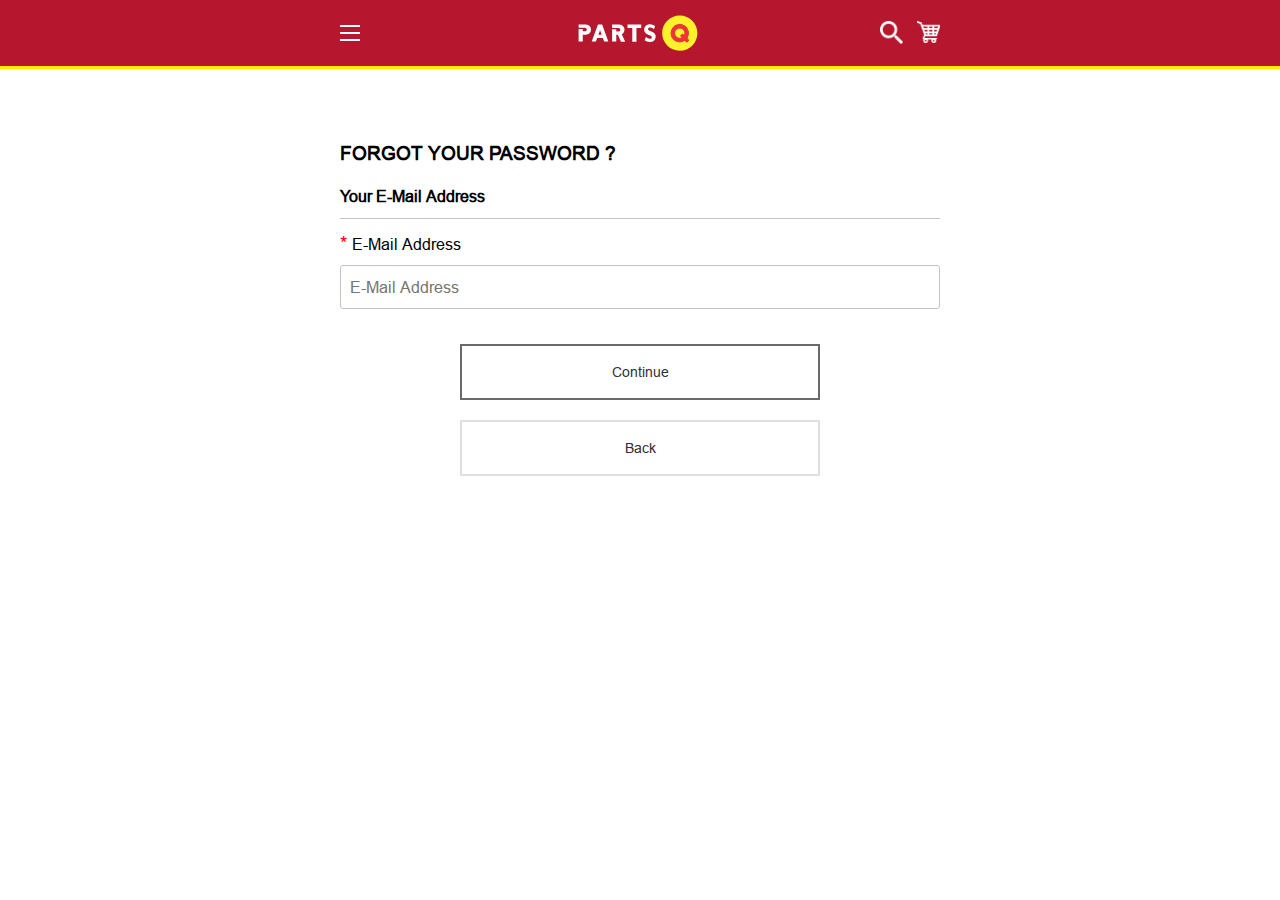
<file: m.partsq.com/forgote_pass.html>
<!DOCTYPE html>

<html lang="en" >

<head>

	<meta charset="utf-8">

	<meta http-equiv="X-UA-Compatible" content="IE=edge" >

	<meta name="viewport" content="width=device-width, initial-scale=1.0">

	<meta name="description" content="">
	
	<link rel="stylesheet" type="text/css" href="style.css">

	<link rel="stylesheet" type="text/css" href="responsive.css">
	<link rel="stylesheet" type="text/css" href="swiper/swiper.css">

	<script type="text/javascript" src="vendors/js/jquery.js"></script>

	<script type="text/javascript" src="swiper/swiper.js"></script>

	<link rel="icon" type="image/png" href="favicon/logo-small.png" sizes="16x16">
	
	<title>PartsQ</title>

</head>

<body>

<div class="wrapper">

	<!-- Header -->
	<header>

		<div class="header-bg">

			<div class="row">

				<div class="head-right-col">

					<div class="respmenubtn">
					
						<span></span>
						<span></span>
						<span></span>
						
					</div>

				</div>

				<div class="logo-head">

					<a href=""><img src="img/logo_head.svg" alt="logo"/></a>

				</div>

				<div class="head-left-col">

					<a class="search-btn" href="#"><img src="img/search_icon_h.svg" alt="logo"/></a>

					<a class="basket-btn" href="#"><img src="img/cart_icon.svg" alt="logo"/></a>

				</div>

			</div>

		</div>

		<div class="scroll-to-top glyphicon"></div>

	</header>

	<!-- /Header -->		

		<!-- Content -->
			<div class="content">

				<div class="confpassemail">

					<div class="row">

						<form>						

							<h1>Forgot Your Password ?</h1>
						
							<h3 class="detailh3">Your E-Mail Address</h3>

							<div class="formcardinput">

								<label class="important">E-Mail Address</label>
								<input type="text" placeholder="E-Mail Address" />

							</div>

							<button type="button" class="nextconfpass-btn">Continue</button>

							<button type="button" class="backconfpass-btn">Back</button>

						</form>

					</div>

				</div>

			</div>
		<!-- /Content -->


		<!-- Footer -->

			<footer>

		
	
			</footer>

		<!-- /Footer -->


	<script src="js/scripts.js"></script>
	<script src="category/categories.js"></script>

	<script src="main_navigation/main_navigation.js"></script>

	<script src="accordeon_cash/accordeon_cash.js"></script>

	<script src="cashcalc/cashcalc.js"></script>

<script>
		
		setTimeout(function() {

			var sl = new Swiper(".swipper-slider-main", {

	    		pagination: ".swiper-pag-main",
		        paginationClickable: true

	    	});

			var sl1 = new Swiper(".slider-sw", {

	    		pagination: ".swiper-pag-1",
		        paginationClickable: true

	    	});

		    var sl2 = new Swiper(".swiper-container", {

	    		// pagination: ".swiper-pag-2",
		        // paginationClickable: true,
		        nextButton: ".swiper-button-next",
		        prevButton: ".swiper-button-prev",
		        spaceBetween: 0

	    	});

	    	var sl3 = new Swiper(".swiper-container-3", {

	    		// pagination: ".swiper-pag-3",
		     	// paginationClickable: true,
		        nextButton: ".swiper-button-next",
		        prevButton: ".swiper-button-prev",
		        spaceBetween: 0

	    	});

	    }, 3000);

	</script>


	</div>

</body>
</html>
</file>
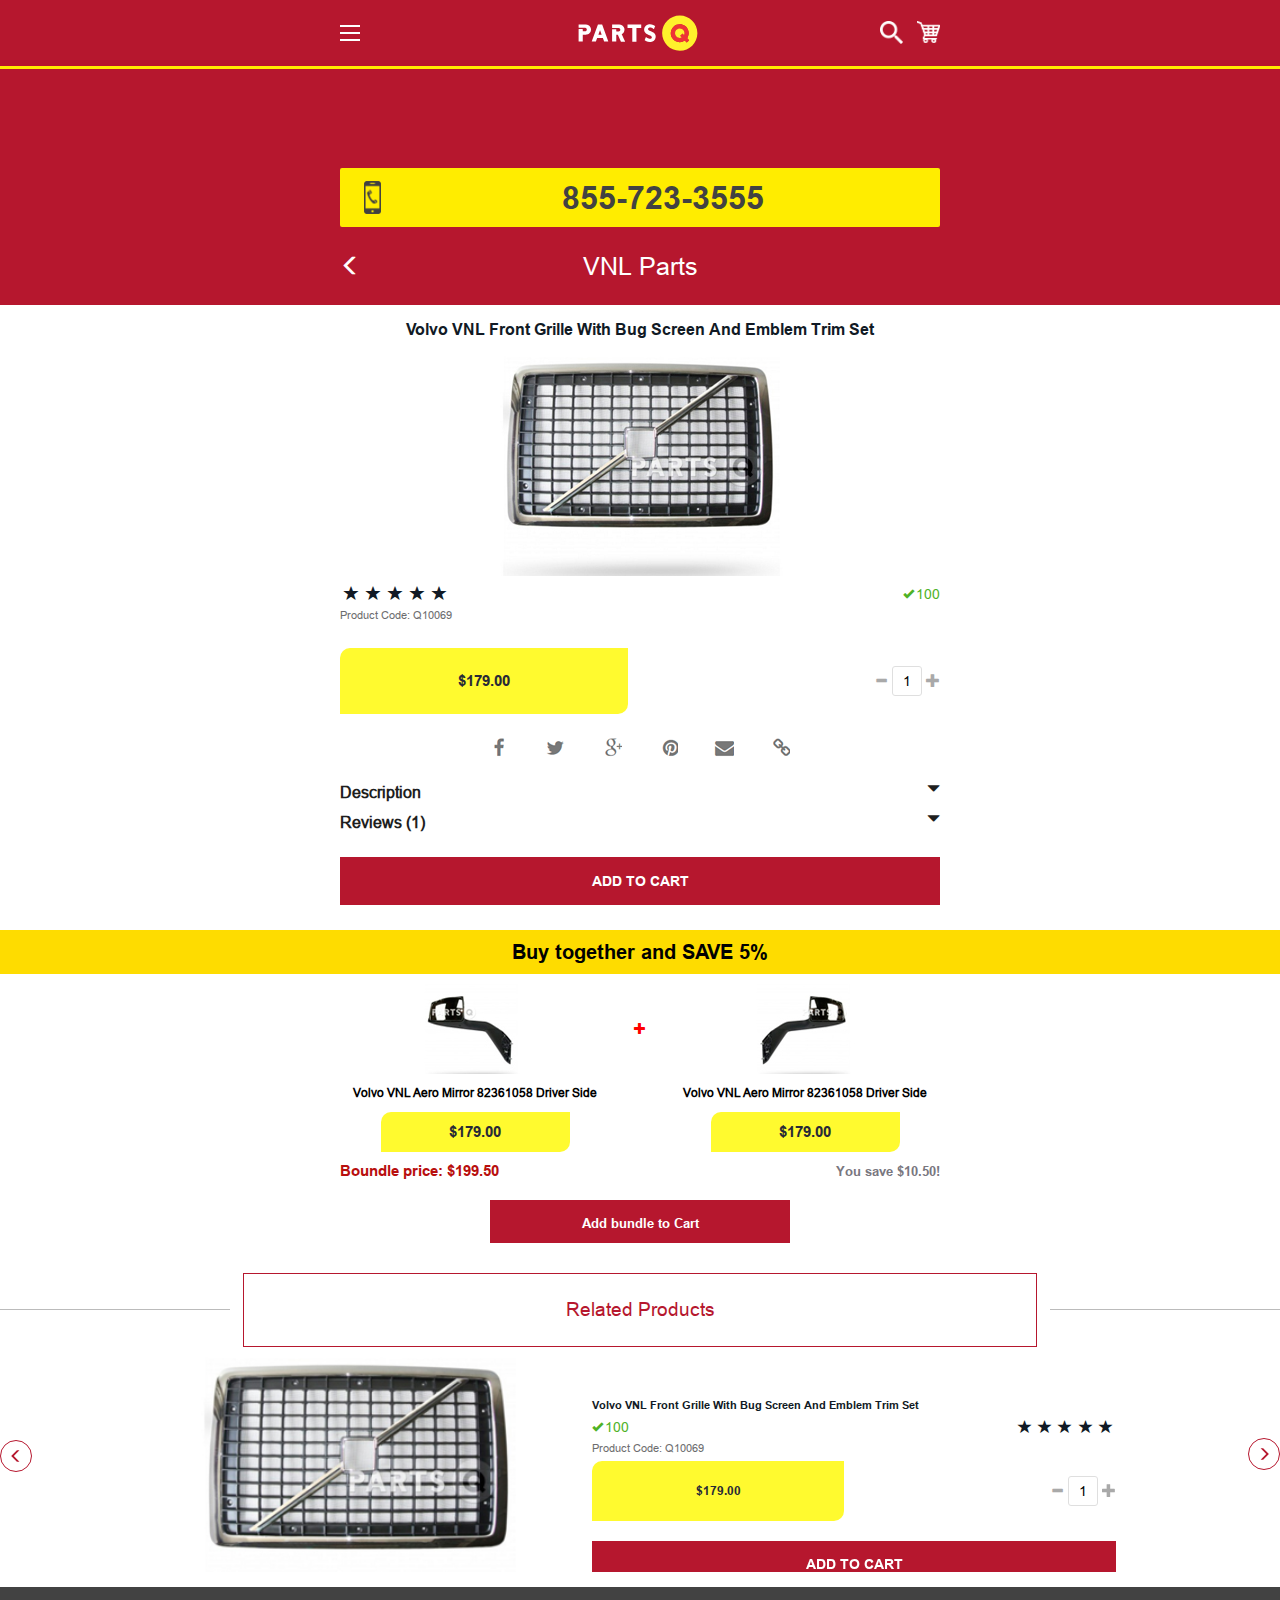
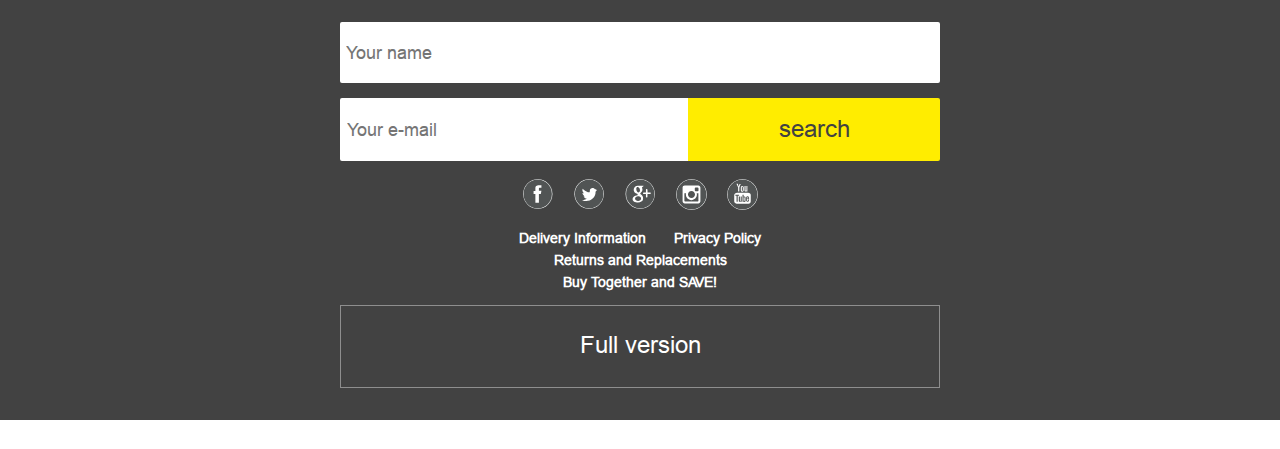
<file: m.partsq.com/tovar.html>
<!DOCTYPE html>

<html lang="en" >

<head>

	<meta charset="utf-8">

	<meta http-equiv="X-UA-Compatible" content="IE=edge" >

	<meta name="viewport" content="width=device-width, initial-scale=1.0">

	<meta name="description" content="">

	<link rel="stylesheet" type="text/css" href="style.css">

	<link rel="stylesheet" type="text/css" href="responsive.css">

	<link rel="stylesheet" type="text/css" href="swiper/swiper.css">

	<script type="text/javascript" src="vendors/js/jquery.js"></script>
	
	<link rel="icon" type="image/png" href="favicon/logo-small.png" sizes="16x16">

	<script type="text/javascript" src="swiper/swiper.js"></script>
	
	<title>PartsQ</title>

</head>

<body>

<div class="wrapper">

	<!-- Header -->
	<header>

		<div class="header-bg">

			<div class="row">

				<div class="head-right-col">

					<div class="respmenubtn">
					
						<span></span>
						<span></span>
						<span></span>
						
					</div>

				</div>

				<div class="logo-head">

					<a href=""><img src="img/logo_head.svg" alt="logo"/></a>

				</div>

				<div class="head-left-col">

					<a class="search-btn" href="#"><img src="img/search_icon_h.svg" alt="logo"/></a>

					<a class="basket-btn" href="#"><img src="img/cart_icon.svg" alt="logo"/></a>

				</div>

			</div>

		</div>

		<div class="scroll-to-top glyphicon"></div>

	</header>

	<!-- /Header -->		

		<!-- Content -->
			<div class="content">

				<section>

					<div class="screenone">

						<div class="row">

							<a class="tel-btn" href="tel:+8557233555">

								<p class="mobtel-ico-box">

									<i class="mobtel-ico"></i>

								</p>

								<h2 class="tel-num">855-723-3555</h2>

							</a>

							<div class="category-header">

								<div class="right-col">

									<i class="chevron-btn glyphicon glyphicon-menu-left"></i>

								</div>

								<div class="categoryhead-box">

									<h2 class="categoryhead">VNL Parts</h2>

								</div>

							</div>

						</div>

					</div>

				</section>

				<section>
					
					<div class="good-pg">
						
						<div class="row">

							<h2 class="tovarpghead">Volvo VNL Front Grille With Bug Screen And Emblem Trim Set</h2>

						</div>


						<div class="relgoods-box">					

							<div class="slider-sw row">

						        <div class="swiper-wrapper">

						            <div class="swiper-slide">

						            	<div class="item">
														
											<img src="img/good.jpg" alt="" />

										</div>
						            
						            </div>

						            <div class="swiper-slide">

						            	<div class="item">
													
											<img src="img/good.jpg" alt="" />

										</div>
						            
						            </div>

						            <div class="swiper-slide">

						            	<div class="item">														
											<img src="img/good.jpg" alt="" />

										</div>
						            
						            </div>

						            <div class="swiper-slide">
						            	
										<div class="item">

											<img src="img/good.jpg" alt="" />

										</div>

						            </div>

						        </div>

						        <!-- Add Pagination -->
						        <div class="swiper-pagination swiper-pag-1"></div>

						    </div>					    

						</div>

						<div class="row">

							<div class="rating">

								<ul class="rating-stars-list">

									<li><i class="rating-star glyphicon glyphicon-star"></i></li>
									<li><i class="rating-star glyphicon glyphicon-star"></i></li>
									<li><i class="rating-star glyphicon glyphicon-star"></i></li>
									<li><i class="rating-star glyphicon glyphicon-star"></i></li>
									<li><i class="rating-star glyphicon glyphicon-star"></i></li>

								</ul>

								<div class="ansvers">

									<p><i class="ansversok glyphicon glyphicon-ok"></i>100</p>

								</div>							

							</div>							


							<div class="procode-box">

								<h2>Product Code: Q10069</h2>

							</div>


							<div class="pricecount-box">
											
								<p class="price">$179.00</p>

								<div class="count-inpt-box" >

									<div class="icon-count"><i class="icon-minus glyphicon glyphicon-minus"></i></div>
									<input class="count-inpt" type="text" value="1" />
									<div class="icon-count"><i class="icon-plus glyphicon glyphicon-plus"></i></div>

								</div>

							</div>


							<ul class="soclinktovarpg-list">

								<li><a class="soclink-tovpg facebook"></a></li>
								<li><a class="soclink-tovpg twitter"></a></li>
								<li><a class="soclink-tovpg google"></a></li>
								<li><a class="soclink-tovpg p"></a></li>
								<li><a class="soclink-tovpg mail"></a></li>
								<li><a class="soclink-tovpg chain"></a></li>

							</ul>


							<div class="desc-box">

								<div class="clearfix">

									<h3>Description</h3>

									<button class="desc-btn"><i class="arrow-down glyphicon glyphicon-triangle-bottom"></i></button>

								</div>

								<div class="descriptions-hover">

									<div class="descriptions">
										
										<p>Lorem ipsum dolor sit amet, consectetur adipisicing elit, sed do eiusmod tempor incididunt ut labore et dolore magna aliqua. Ut enim ad minim veniam, quis nostrud exercitation ullamco laboris nisi ut aliquip ex ea commodo consequat.</p>

									</div>
									
								</div>

							</div>

							<div class="testimonials-box">

								<div class="clearfix">

									<h3>Reviews (<span>1</span>)</h3>

									<button class="testimonials-btn"><i class="arrow-down glyphicon glyphicon-triangle-bottom"></i></button>

								</div>

								<div class="testimonials-hover">

									<div class="testimonials">
										
										<p>Lorem ipsum dolor sit amet, consectetur adipisicing elit, sed do eiusmod tempor incididunt ut labore et dolore magna aliqua. Ut enim ad minim veniam, quis nostrud exercitation ullamco laboris nisi ut aliquip ex ea commodo consequat.</p>
										<p>Lorem ipsum dolor sit amet, consectetur adipisicing elit, sed do eiusmod tempor incididunt ut labore et dolore magna aliqua. Ut enim ad minim veniam, quis nostrud exercitation ullamco laboris nisi ut aliquip ex ea commodo consequat.</p>

									</div>
									
								</div>

							</div>

							<button class="addgood-btn" type="submit">Add to cart</button>

						</div>

					</div>

				</section>

				<section>
					
					<div class="actionh-box">

						<div class="row">

							<h2 class="actionh">Buy together and SAVE 5%</h2>

						</div>

					</div>

					<div class="action-sect">

						<div class="row">

							<div class="action-thumbs">
								
								<div class="action-thumb">

									<div class="thumb-img-box">

										<img src="img/actionimg1.jpg" alt="Volvo VNL Aero Mirror 82361058 Driver Side">

									</div>

									<h3>Volvo VNL Aero Mirror 82361058 Driver Side</h3>

									<p class="price">$179.00</p>				

								</div>

								<i class="action-thumbs-plus glyphicon glyphicon-plus"></i>

								<div class="action-thumb">

									<div class="thumb-img-box">

										<img src="img/actionimg2.jpg" alt="Volvo VNL Aero Mirror 82361058 Driver Side">

									</div>

									<h3>Volvo VNL Aero Mirror 82361058 Driver Side</h3>

									<p class="price">$179.00</p>
									
								</div>

							</div>

							<div class="action-content">

								<div class="action-col-left">

									<p>Boundle price: $199.50</p>
									
								</div>

								<div class="action-col-right">

									<p>You save $10.50!</p>
									
								</div>

							</div>

							<button class="action-btn">Add bundle to Cart</button>

						</div>

					</div>

				</section>

				<section>

					<div class="relgoods-box">
					
						<div class="relgoods">

							<h2 class="relgoodsh">Related Products</h2>

						</div>


						<div class="swiper-container">

					        <div class="swiper-wrapper">

					            <div class="swiper-slide">
					            	<div class="item">
									      <div class="goodcart-box">
																				
												<div class="good-cart-img">
													
													<img src="img/good.jpg" alt="" />

												</div>

												<div class="goodcart-dec">

													<h3>Volvo VNL Front Grille With Bug Screen And Emblem Trim Set</h3>

													<div class="ansvers">

														<p><i class="ansversok glyphicon glyphicon-ok"></i>100</p>

													</div>

													<div class="rating-box">
														
														<ul class="rating-stars-list">

															<li><i class="rating-star glyphicon glyphicon-star"></i></li>
															<li><i class="rating-star glyphicon glyphicon-star"></i></li>
															<li><i class="rating-star glyphicon glyphicon-star"></i></li>
															<li><i class="rating-star glyphicon glyphicon-star"></i></li>
															<li><i class="rating-star glyphicon glyphicon-star"></i></li>

														</ul>

													</div>

													<div class="procode-box">

														<h2>Product Code: Q10069</h2>

													</div>

													<form>

														<div>
															
															<p class="price">$179.00</p>

															<div class="count-inpt-box" >

																<div class="icon-count"><i class="icon-minus glyphicon glyphicon-minus"></i></div>
																<input class="count-inpt" type="text" value="1" />
																<div class="icon-count"><i class="icon-plus glyphicon glyphicon-plus"></i></div>

															</div>

														</div>

														<button class="addgood-btn" type="submit">Add to cart</button>

													</form>
													
												</div>

											</div>
									</div>
					            </div>

					            <div class="swiper-slide">
					            	<div class="item">
									      <div class="goodcart-box">
																				
													<div class="good-cart-img">
														
														<img src="img/good.jpg" alt="" />

													</div>

													<div class="goodcart-dec">

														<h3>Volvo VNL Front Grille With Bug Screen And Emblem Trim Set</h3>

														<div class="ansvers">

															<p><i class="ansversok glyphicon glyphicon-ok"></i>100</p>

														</div>

														<div class="rating-box">
															
															<ul class="rating-stars-list">

																<li><i class="rating-star glyphicon glyphicon-star"></i></li>
																<li><i class="rating-star glyphicon glyphicon-star"></i></li>
																<li><i class="rating-star glyphicon glyphicon-star"></i></li>
																<li><i class="rating-star glyphicon glyphicon-star"></i></li>
																<li><i class="rating-star glyphicon glyphicon-star"></i></li>

															</ul>

														</div>

														<div class="procode-box">

															<h2>Product Code: Q10069</h2>

														</div>

														<form>

															<div>
																
																<p class="price">$179.00</p>

																<div class="count-inpt-box" >

																	<div class="icon-count"><i class="icon-minus glyphicon glyphicon-minus"></i></div>
																	<input class="count-inpt" type="text" value="1" />
																	<div class="icon-count"><i class="icon-plus glyphicon glyphicon-plus"></i></div>

																</div>

															</div>

															<button class="addgood-btn" type="submit">Add to cart</button>

														</form>
														
													</div>

												</div>
									</div>
					            </div>

					            <div class="swiper-slide">
					            	<div class="item">
									      <div class="goodcart-box">
																				
												<div class="good-cart-img">
													
													<img src="img/good.jpg" alt="" />

												</div>

												<div class="goodcart-dec">

													<h3>Volvo VNL Front Grille With Bug Screen And Emblem Trim Set</h3>

													<div class="ansvers">

														<p><i class="ansversok glyphicon glyphicon-ok"></i>100</p>

													</div>

													<div class="rating-box">
														
														<ul class="rating-stars-list">

															<li><i class="rating-star glyphicon glyphicon-star"></i></li>
															<li><i class="rating-star glyphicon glyphicon-star"></i></li>
															<li><i class="rating-star glyphicon glyphicon-star"></i></li>
															<li><i class="rating-star glyphicon glyphicon-star"></i></li>
															<li><i class="rating-star glyphicon glyphicon-star"></i></li>

														</ul>

													</div>

													<div class="procode-box">

														<h2>Product Code: Q10069</h2>

													</div>

													<form>

														<div>
															
															<p class="price">$179.00</p>

															<div class="count-inpt-box" >

																<div class="icon-count"><i class="icon-minus glyphicon glyphicon-minus"></i></div>
																<input class="count-inpt" type="text" value="1" />
																<div class="icon-count"><i class="icon-plus glyphicon glyphicon-plus"></i></div>

															</div>

														</div>

														<button class="addgood-btn" type="submit">Add to cart</button>

													</form>
													
												</div>

											</div>
									</div>
					            </div>

					            <div class="swiper-slide">
					            	
									<div class="item">

									    <div class="goodcart-box">
																				
											<div class="good-cart-img">
												
												<img src="img/good.jpg" alt="" />

											</div>

											<div class="goodcart-dec">

												<h3>Volvo VNL Front Grille With Bug Screen And Emblem Trim Set</h3>

												<div class="ansvers">

													<p><i class="ansversok glyphicon glyphicon-ok"></i>100</p>

												</div>

												<div class="rating-box">
													
													<ul class="rating-stars-list">

														<li><i class="rating-star glyphicon glyphicon-star"></i></li>
														<li><i class="rating-star glyphicon glyphicon-star"></i></li>
														<li><i class="rating-star glyphicon glyphicon-star"></i></li>
														<li><i class="rating-star glyphicon glyphicon-star"></i></li>
														<li><i class="rating-star glyphicon glyphicon-star"></i></li>

													</ul>

												</div>

												<div class="procode-box">

													<h2>Product Code: Q10069</h2>

												</div>

												<form>

													<div>
														
														<p class="price">$179.00</p>

														<div class="count-inpt-box" >

															<div class="icon-count"><i class="icon-minus glyphicon glyphicon-minus"></i></div>
															<input class="count-inpt" type="text" value="1" />
															<div class="icon-count"><i class="icon-plus glyphicon glyphicon-plus"></i></div>

														</div>

													</div>

													<button class="addgood-btn" type="submit">Add to cart</button>

												</form>
												
											</div>

										</div>

									</div>

					            </div>

					        </div>

					        <!-- Add Pagination -->
					        <!-- <div class="swiper-pagination swiper-pag-2"></div> -->

					        <div class="swiper-button-next glyphicon glyphicon-menu-right"></div>
					        <div class="swiper-button-prev glyphicon glyphicon-menu-left"></div>

					    </div>					    

					</div>

				</section>

				<section>

					<div class="newsletterbg">
					
						<div class="row">

							<div class="goodsform">

								<form>
									
									<input class="newsletter-inpt" type="text" placeholder="Your name" />

									<div>

										<input class="querysrch" type="text" placeholder="Your e-mail" />
										<button class="srchbtn" type="button">Search</button>

									</div>

								</form>

							</div>
							
							<ul class="sociallinks-list">

								<li><a href="https://www.facebook.com/PartsQ" class="soc-link facebook"><img src="img/facebookicon.svg" alt="Facebook"></a></li>
								<li><a href="https://twitter.com/PARTSQ_com" class="soc-link twitter"><img src="img/twittericon.svg" alt="Twitter"></a></li>
								<li><a href="https://plus.google.com/u/0/102514111529480605533/posts" class="soc-link google"><img src="img/googleicon.svg" alt="Google+"></a></li>
								<li><a href="https://www.instagram.com/partsq_com/" class="soc-link instagram"><img src="img/instagramicon.svg" alt="Instagram"></a></li>
								<li><a href="https://www.youtube.com/channel/UCIQReZ3MukKy6sZhRufFLFA" class="soc-link youtube"><img src="img/youtubeicon.svg" alt="YouTube"></a></li>

							</ul>

							<div class="goodsh3">

								<h3 class="inrow">Delivery Information</h3>
								<h3 class="inrow">Privacy Policy</h3>
								<h3>Returns and Replacements</h3>
								<h3>Buy Together and SAVE!</h3>

							</div>

						</div>

						<button class="tomainsite row">Full version</button>

					</div>

				</section>

			</div>
		<!-- /Content -->


		<!-- Footer -->

			<footer>

		
	
			</footer>

		<!-- /Footer -->


	<script src="js/scripts.js"></script>
	<script src="category/categories.js"></script>

	<script src="main_navigation/main_navigation.js"></script>

	<script src="accordeon_cash/accordeon_cash.js"></script>

	<script src="cashcalc/cashcalc.js"></script>

	<script>
		
		setTimeout(function() {

			var sl = new Swiper(".swipper-slider-main", {

	    		pagination: ".swiper-pag-main",
		        paginationClickable: true

	    	});

			var sl1 = new Swiper(".slider-sw", {

	    		pagination: ".swiper-pag-1",
		        paginationClickable: true

	    	});

		    var sl2 = new Swiper(".swiper-container", {

	    		// pagination: ".swiper-pag-2",
		        // paginationClickable: true,
		        nextButton: ".swiper-button-next",
		        prevButton: ".swiper-button-prev",
		        spaceBetween: 0

	    	});

	    	var sl3 = new Swiper(".swiper-container-3", {

	    		// pagination: ".swiper-pag-3",
		     	// paginationClickable: true,
		        nextButton: ".swiper-button-next",
		        prevButton: ".swiper-button-prev",
		        spaceBetween: 0

	    	});

	    }, 3000);

	</script>

	</div>

</body>
</html>
</file>
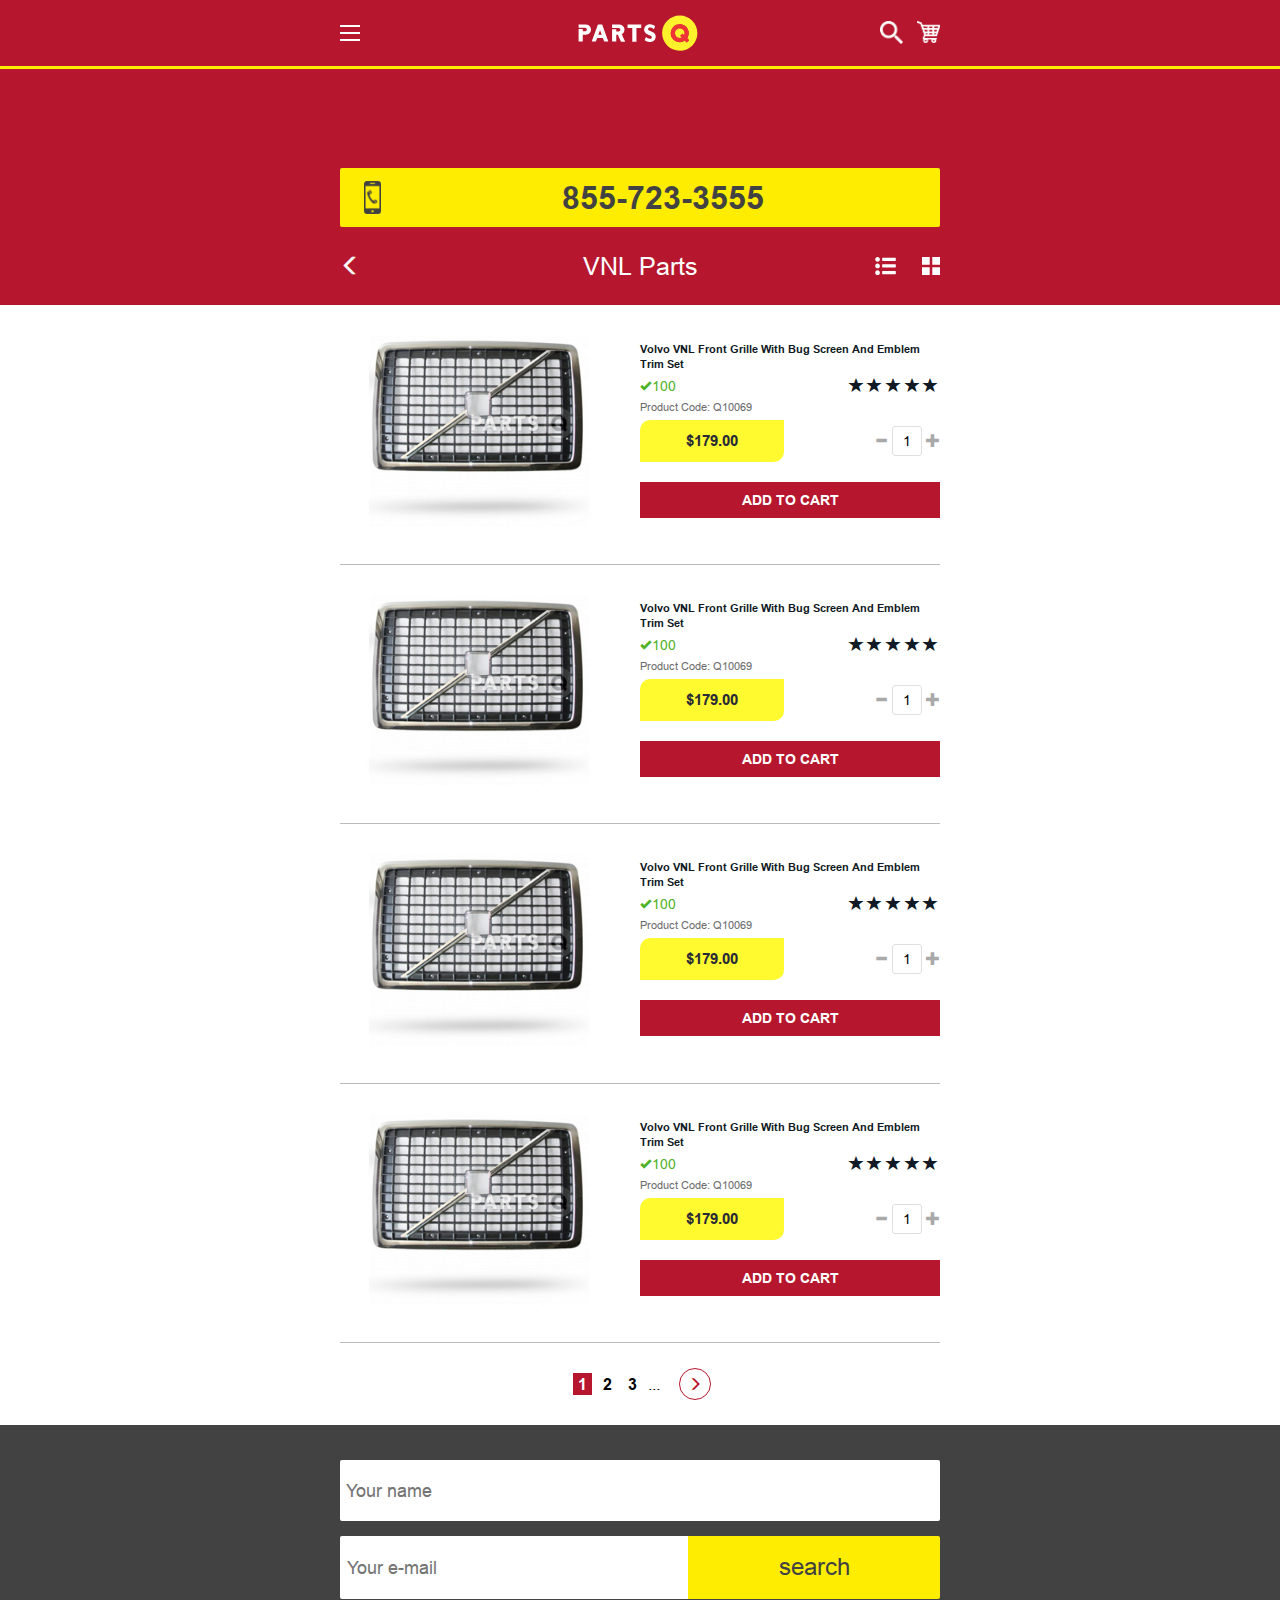
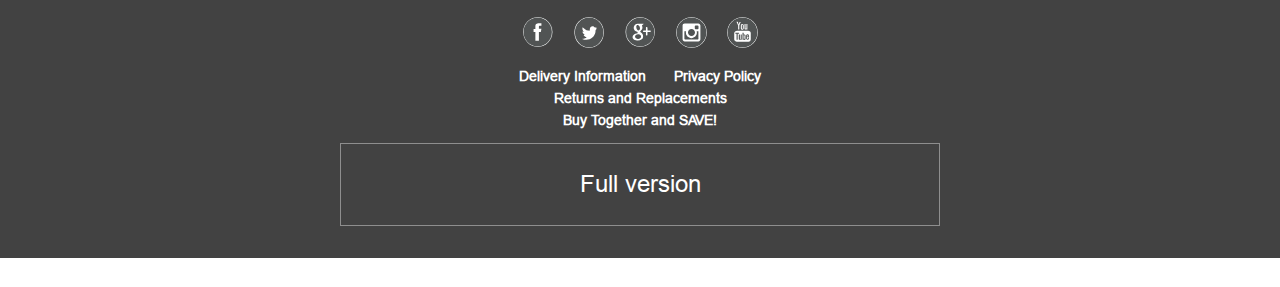
<file: m.partsq.com/tovari.html>
<!DOCTYPE html>

<html lang="en" >

<head>

	<meta charset="utf-8">

	<meta http-equiv="X-UA-Compatible" content="IE=edge" >

	<meta name="viewport" content="width=device-width, initial-scale=1.0">

	<meta name="description" content="">
	
	<link rel="stylesheet" type="text/css" href="style.css">

	<link rel="stylesheet" type="text/css" href="responsive.css">

	<script type="text/javascript" src="vendors/js/jquery.js"></script>

	<link rel="icon" type="image/png" href="favicon/logo-small.png" sizes="16x16">
	
	<title>PartsQ</title>

</head>

<body>

<div class="wrapper">

	<!-- Header -->
	<header>

		<div class="header-bg">

			<div class="row">

				<div class="head-right-col">

					<div class="respmenubtn">
					
						<span></span>
						<span></span>
						<span></span>
						
					</div>

				</div>

				<div class="logo-head">

					<a href=""><img src="img/logo_head.svg" alt="logo"/></a>

				</div>

				<div class="head-left-col">

					<a class="search-btn" href="#"><img src="img/search_icon_h.svg" alt="logo"/></a>

					<a class="basket-btn" href="#"><img src="img/cart_icon.svg" alt="logo"/></a>

				</div>

			</div>

		</div>

		<div class="scroll-to-top glyphicon"></div>

	</header>

	<!-- /Header -->		

		<!-- Content -->
			<div class="content">

				<section>

					<div class="screenone">

						<div class="row">

							<a class="tel-btn" href="tel:+8557233555">

								<p class="mobtel-ico-box">

									<i class="mobtel-ico"></i>

								</p>

								<h2 class="tel-num">855-723-3555</h2>

							</a>

							<div class="category-header">

								<div class="right-col">

									<i class="chevron-btn glyphicon glyphicon-menu-left"></i>

								</div>

								<div class="categoryhead-box">

									<h2 class="categoryhead">VNL Parts</h2>

								</div>

								<div class="left-col">
								
									<img class="list-btn" src="img/listicon.svg" alt="list" />

									<img class="cart-btn" src="img/squareicon.svg" alt="square" />

								</div>

							</div>

						</div>

					</div>

				</section>

				<section>
					
					<div class="goods-sect">
						
						<div class="row">
							
							<div class="goodcart-box">
								
								<div class="good-cart-img">
									
									<img src="img/good.jpg" alt="" />

								</div>

								<div class="goodcart-dec">

									<h3>Volvo VNL Front Grille With Bug Screen And Emblem Trim Set</h3>

									<div class="ansvers">

										<p><i class="ansversok glyphicon glyphicon-ok"></i>100</p>

									</div>

									<div class="rating-box">
										
										<ul class="rating-stars-list">

											<li><i class="rating-star glyphicon glyphicon-star"></i></li>
											<li><i class="rating-star glyphicon glyphicon-star"></i></li>
											<li><i class="rating-star glyphicon glyphicon-star"></i></li>
											<li><i class="rating-star glyphicon glyphicon-star"></i></li>
											<li><i class="rating-star glyphicon glyphicon-star"></i></li>

										</ul>

									</div>

									<div class="procode-box">

										<h2>Product Code: Q10069</h2>

									</div>

									<form>

										<div>
											
											<p class="price">$179.00</p>

											<div class="count-inpt-box" >

												<div class="icon-count"><i class="icon-minus glyphicon glyphicon-minus"></i></div>
												<input class="count-inpt" type="text" value="1" />
												<div class="icon-count"><i class="icon-plus glyphicon glyphicon-plus"></i></div>

											</div>

										</div>

										<button class="addgood-btn" type="submit">Add to cart</button>

									</form>
									
								</div>

							</div>

							<div class="goodcart-box">
								
								<div class="good-cart-img">
									
									<img src="img/good.jpg" alt="" />

								</div>

								<div class="goodcart-dec">

									<h3>Volvo VNL Front Grille With Bug Screen And Emblem Trim Set</h3>

									<div class="ansvers">

										<p><i class="ansversok glyphicon glyphicon-ok"></i>100</p>

									</div>

									<div class="rating-box">
										
										<ul class="rating-stars-list">

											<li><i class="rating-star glyphicon glyphicon-star"></i></li>
											<li><i class="rating-star glyphicon glyphicon-star"></i></li>
											<li><i class="rating-star glyphicon glyphicon-star"></i></li>
											<li><i class="rating-star glyphicon glyphicon-star"></i></li>
											<li><i class="rating-star glyphicon glyphicon-star"></i></li>

										</ul>

									</div>

									<div class="procode-box">

										<h2>Product Code: Q10069</h2>

									</div>

									<form>

										<div>
											
											<p class="price">$179.00</p>

											<div class="count-inpt-box" >

												<div class="icon-count"><i class="icon-minus glyphicon glyphicon-minus"></i></div>
												<input class="count-inpt" type="text" value="1" />
												<div class="icon-count"><i class="icon-plus glyphicon glyphicon-plus"></i></div>

											</div>

										</div>

										<button class="addgood-btn" type="submit">Add to cart</button>

									</form>
									
								</div>

							</div>

							<div class="goodcart-box">
								
								<div class="good-cart-img">
									
									<img src="img/good.jpg" alt="" />

								</div>

								<div class="goodcart-dec">

									<h3>Volvo VNL Front Grille With Bug Screen And Emblem Trim Set</h3>

									<div class="ansvers">

										<p><i class="ansversok glyphicon glyphicon-ok"></i>100</p>

									</div>

									<div class="rating-box">
										
										<ul class="rating-stars-list">

											<li><i class="rating-star glyphicon glyphicon-star"></i></li>
											<li><i class="rating-star glyphicon glyphicon-star"></i></li>
											<li><i class="rating-star glyphicon glyphicon-star"></i></li>
											<li><i class="rating-star glyphicon glyphicon-star"></i></li>
											<li><i class="rating-star glyphicon glyphicon-star"></i></li>

										</ul>

									</div>

									<div class="procode-box">

										<h2>Product Code: Q10069</h2>

									</div>

									<form>

										<div>
											
											<p class="price">$179.00</p>

											<div class="count-inpt-box" >

												<div class="icon-count"><i class="icon-minus glyphicon glyphicon-minus"></i></div>
												<input class="count-inpt" type="text" value="1" />
												<div class="icon-count"><i class="icon-plus glyphicon glyphicon-plus"></i></div>

											</div>

										</div>

										<button class="addgood-btn" type="submit">Add to cart</button>

									</form>
									
								</div>

							</div>

							<div class="goodcart-box">
								
								<div class="good-cart-img">
									
									<img src="img/good.jpg" alt="" />

								</div>

								<div class="goodcart-dec">

									<h3>Volvo VNL Front Grille With Bug Screen And Emblem Trim Set</h3>

									<div class="ansvers">

										<p><i class="ansversok glyphicon glyphicon-ok"></i>100</p>

									</div>

									<div class="rating-box">
										
										<ul class="rating-stars-list">

											<li><i class="rating-star glyphicon glyphicon-star"></i></li>
											<li><i class="rating-star glyphicon glyphicon-star"></i></li>
											<li><i class="rating-star glyphicon glyphicon-star"></i></li>
											<li><i class="rating-star glyphicon glyphicon-star"></i></li>
											<li><i class="rating-star glyphicon glyphicon-star"></i></li>

										</ul>

									</div>

									<div class="procode-box">

										<h2>Product Code: Q10069</h2>

									</div>

									<form>

										<div>
											
											<p class="price">$179.00</p>

											<div class="count-inpt-box" >

												<div class="icon-count"><i class="icon-minus glyphicon glyphicon-minus"></i></div>
												<input class="count-inpt" type="text" value="1" />
												<div class="icon-count"><i class="icon-plus glyphicon glyphicon-plus"></i></div>

											</div>

										</div>

										<button class="addgood-btn" type="submit">Add to cart</button>

									</form>
									
								</div>

							</div>


							<div class="pagination-box">
								
								<ul class="pagination-list">

									<li><a class="page-link active-page" href="#">1</a></li>
									<li><a class="page-link" href="#">2</a></li>
									<li><a class="page-link" href="#">3</a></li>
									<li class="dots-item">...</li>

								</ul>

								<!-- <div class="dots">...</div> -->
								<i class="next-page-btn glyphicon glyphicon-menu-right"></i>

							</div>

						</div>

					</div>

				</section>

				<section>

					<div class="newsletterbg">
					
						<div class="row">

							<div class="goodsform">

								<form>
									
									<input class="newsletter-inpt" type="text" placeholder="Your name" />

									<div>

										<input class="querysrch" type="text" placeholder="Your e-mail" />
										<button class="srchbtn" type="button">Search</button>

									</div>

								</form>

							</div>
							
							<ul class="sociallinks-list">

								<li><a href="https://www.facebook.com/PartsQ" class="soc-link facebook"><img src="img/facebookicon.svg" alt="Facebook"></a></li>
								<li><a href="https://twitter.com/PARTSQ_com" class="soc-link twitter"><img src="img/twittericon.svg" alt="Twitter"></a></li>
								<li><a href="https://plus.google.com/u/0/102514111529480605533/posts" class="soc-link google"><img src="img/googleicon.svg" alt="Google+"></a></li>
								<li><a href="https://www.instagram.com/partsq_com/" class="soc-link instagram"><img src="img/instagramicon.svg" alt="Instagram"></a></li>
								<li><a href="https://www.youtube.com/channel/UCIQReZ3MukKy6sZhRufFLFA" class="soc-link youtube"><img src="img/youtubeicon.svg" alt="YouTube"></a></li>

							</ul>

							<div class="goodsh3">

								<h3 class="inrow">Delivery Information</h3>
								<h3 class="inrow">Privacy Policy</h3>
								<h3>Returns and Replacements</h3>
								<h3>Buy Together and SAVE!</h3>

							</div>

						</div>

						<button class="tomainsite row">Full version</button>

					</div>

				</section>

			</div>
		<!-- /Content -->


		<!-- Footer -->

			<footer>

		
	
			</footer>

		<!-- /Footer -->


	<script src="js/scripts.js"></script>
	<script src="category/categories.js"></script>

	<script src="main_navigation/main_navigation.js"></script>

	<script src="accordeon_cash/accordeon_cash.js"></script>

	<script src="cashcalc/cashcalc.js"></script>

	<script>
		
		setTimeout(function() {

			var sl = new Swiper(".swipper-slider-main", {

	    		pagination: ".swiper-pag-main",
		        paginationClickable: true

	    	});

			var sl1 = new Swiper(".slider-sw", {

	    		pagination: ".swiper-pag-1",
		        paginationClickable: true

	    	});

		    var sl2 = new Swiper(".swiper-container", {

	    		// pagination: ".swiper-pag-2",
		        // paginationClickable: true,
		        nextButton: ".swiper-button-next",
		        prevButton: ".swiper-button-prev",
		        spaceBetween: 0

	    	});

	    	var sl3 = new Swiper(".swiper-container-3", {

	    		// pagination: ".swiper-pag-3",
		     	// paginationClickable: true,
		        nextButton: ".swiper-button-next",
		        prevButton: ".swiper-button-prev",
		        spaceBetween: 0

	    	});

	    }, 3000);

	</script>


	</div>

</body>
</html>
</file>
<file: style.css>
@charset "utf-8";

/*------------------*/
/*-- Fonts --*/
/*------------------*/

@font-face {
    font-family: "Arial";
    src: url("fonts/ArialMT.eot");
    src: url("fonts/ArialMT.eot?#iefix") format("embedded-opentype"),
        url("fonts/ArialMT.woff2") format("woff2"),
        url("fonts/ArialMT.woff") format("woff"),
        url("fonts/ArialMT.ttf") format("truetype"),
        url("fonts/ArialMT.svg#ArialMT") format("svg");
    font-weight: normal;
    font-style: normal;
}


@font-face {
    font-family: "Arial Bold";
    src: url("fonts/Arial-BoldMT.eot");
    src: url("fonts/Arial-BoldMT.eot?#iefix") format("embedded-opentype"),
        url("fonts/Arial-BoldMT.woff2") format("woff2"),
        url("fonts/Arial-BoldMT.woff") format("woff"),
        url("fonts/Arial-BoldMT.ttf") format("truetype"),
        url("fonts/Arial-BoldMT.svg#Arial-BoldMT") format("svg");
    font-weight: 700;
    font-style: normal;
}


@font-face {
	font-family: "Glyphicons Halflings";
	src: url("fonts/glyphicons-halflings-regular.eot");
	src: url("fonts/glyphicons-halflings-regular.eot?#iefix") format("embedded-opentype"), 
		 url("fonts/glyphicons-halflings-regular.woff2") format("woff2"), 
		 url("fonts/glyphicons-halflings-regular.woff") format("woff"), 
		 url("fonts/glyphicons-halflings-regular.ttf") format("truetype"), 
		 url("fonts/glyphicons-halflings-regular.svg#glyphicons_halflingsregular") format("svg");
}

.glyphicon {
	font-family: "Glyphicons Halflings";
	font-style: normal;
	font-weight: normal;
	-webkit-font-smoothing: antialiased;
	-moz-osx-font-smoothing: grayscale;
}


.glyphicon-menu-down:before {
    color: #0e0e0e;
    content: "\e259";
}

.glyphicon-menu-up:before {
    color: #0e0e0e;
    content: "\e260";
}

.glyphicon-chevron-right:before {
  content: "\e080";
}

.glyphicon-menu-left:before {
  content: "\e257";
}

.glyphicon-menu-right:before {
  content: "\e258";
}

.glyphicon-upload:before {
    content: "\e027";
}

.glyphicon-user:before {
    content: "\e008";
}

.glyphicon-ok:before {
    content: "\e013";
}

.glyphicon-triangle-top:before {
  content: "\e253";
}

.glyphicon-triangle-bottom:before {
  content: "\e252";
}

.glyphicon-plus:before {
  content: "\002b";
}

.glyphicon-minus:before {
  content: "\2212";
}

.glyphicon-star:before {
  content: "\e006";
}

/*-------------------------------------------*/
/* BASIC SETUP */
/*-------------------------------------------*/

* {
    margin: 0;
    padding: 0;
    box-sizing: border-box;
}

html {
    background-color: #ffffff;
    color: #000000;
    font-family: "Arial", Arial, Verdana, sans-serif;
    font-size: 13px;
    line-height: 21px;
}

html,
body {
    min-width: 100%;
    background-color: #ffffff;
}

body {
    height: 100%;
    background: rgba(182, 23, 46, 1);
}


.wrapper {
    display: table; 
    height: 100%;
    min-width: 100%;
}

.content {
    position: relative;
    display: table-row;
    height: 100%;
    min-width: 100%;
    max-width: 600px;
}

.clearfix:after {
    content: "."; 
    display: block; 
    height: 0; 
    clear: both; 
    visibility: hidden;
}

.clearfix {display: inline-block;}

* html .clearfix {height: 1%;}
.clearfix {display: block;}

* html .clearfix             { zoom: 1; }
*:first-child+html .clearfix { zoom: 1; }

/*-------------------------------------------*/
/* ----- DEFAULT STYLES ------ */
/*-------------------------------------------*/

h1 {
    color: #f24841;
    font-family: "Arial", Arial, sans-serif;
    font-size: 24px;
    line-height: 28px;
    text-transform: uppercase;
    text-align: left;
    padding: 0;
}

h2 {
    color: #202020;
    font-family: "Arial", Arial, sans-serif;
    font-size: 48px;
    line-height: 48px;
    font-weight: 300;
    text-align: center;
}

li {
    list-style: none;
}

a,
a:link,
a:visited,
a:hover,
a:active {
    text-decoration: none;
    outline: none;
}

input,
textarea,
select {
    -webkit-border-radius: 3px;
    -moz-border-radius: 3px;
    -o-border-radius: 3px;
    border-radius: 3px;
}

/*-------------------------------------------*/
/* ----- REUSABLE COMPONENTS ------ */
/*-------------------------------------------*/

.row {
    max-width: 600px;    
    /*min-width: 340px;*/
    width: 92%;
    margin: 0 auto;
    padding: 0;
}

*:focus {
    outline: none;
}

select::-ms-expand {
  display: none;
}


/*-------------------------------------------*/
/* ----- HEADER ------ */
/*-------------------------------------------*/

.header-bg {
    z-index: 999;
    background: rgba(182, 23, 46, 1);
    padding: 1% 0;
    font-size: 0;
    line-height: 0;
    border-bottom: 3px solid #ffed00;
    position: fixed;
    top: 0;
    left: 0;
    width: 100%;
}

.head-right-col {
    display: inline-block;
    vertical-align: middle;
    width: 26%;
    text-align: left;
}

.respmenubtn {
    display: inline-block;
    vertical-align: middle;
    cursor: pointer;
}

.respmenubtn span {
    display: block;
    width: 20px;
    height: 2px;
    border: 1px solid #ffffff;
    margin: 0 0 5px 0;

    -webkit-transition-property: border transform;
    -webkit-transition-duration: 0.3s;
    -webkit-transition-timing-function: ease;

    -moz-transition-property: border transform;
    -moz-transition-duration: 0.3s;
    -moz-transition-timing-function: ease;

    -ms-transition-property: border transform;
    -ms-transition-duration: 0.3s;
    -ms-transition-timing-function: ease;

    -o-transition-property: border transform;
    -o-transition-duration: 0.3s;
    -o-transition-timing-function: ease;

    transition-property: border transform;
    transition-duration: 0.3s;
    transition-timing-function: ease;
}

.respmenubtn span:last-child {
    margin: 0;
}

.respmenubtn:hover span {
    border: 1px solid #ffed00;
}

.respmenubtn-active span {
    width: 30px;
}

.respmenubtn-active span:last-child {
    display: none;
}

.respmenubtn-active span:first-child {
    -webkit-transform: rotate(45deg);
    -moz-transform: rotate(45deg);
    -o-transform: rotate(45deg);
    transform: rotate(45deg);
    margin: 5px 0 0 0;
}

.respmenubtn-active span:nth-child(2) {
    -webkit-transform: rotate(-45deg);
    -moz-transform: rotate(-45deg);
    -o-transform: rotate(-45deg);
    transform: rotate(-45deg);
    position: relative;
    top: -2px;
}

.logo-head {
    display: inline-block;
    vertical-align: middle;
    width: 48%;
    text-align: center;
}

.head-left-col {
    display: inline-block;
    vertical-align: middle;
    width: 26%;
    text-align: right;
}

.search-btn {
    cursor: pointer;
    display: inline-block;
    vertical-align: top;
    margin: 0 6%;
    width: 23px;
    height: 23px;
}

.basket-btn {
    cursor: pointer;
    display: inline-block;
    vertical-align: top;
    margin: 0 0 0 3%;
    width: 23px;
    height: 23px;
}

.scroll-to-top {
    display: block;
    opacity: .6;
    width: 32px;
    height: 32px;
    z-index: 999;
    position: fixed;
    bottom: 3%;
    right: 2%;
    cursor: pointer;
    color: #ffffff;
    font-size: 19px;
    line-height: 30px;
    text-align: center;
    background: rgba(182, 23, 46, 1);
    border: 1px solid #ffffff;
    -webkit-border-radius: 50%;
    -moz-border-radius: 50%;
    -o-border-radius: 50%;
    border-radius: 50%;
}

.scroll-to-top:before {
    display: block;
    content: "\e260";
}

/*-------------------------------------------*/
/* ----- CONTENT ------ */
/*-------------------------------------------*/

.screenone {
    padding: 10% 0 0 0;
}

.tel-btn {
    display: block;
    background: rgba(255, 237, 0, 1);
    text-align: center;
    width: 100%;
    padding: 2%;
    font-size: 0;
    line-height: 0;
    -webkit-border-radius: 2px;
    -moz-border-radius: 2px;
    -o-border-radius: 2px;
    border-radius: 2px;

    -webkit-transition-property: background-color;
    -webkit-transition-duration: 0.3s;
    -webkit-transition-timing-function: ease;

    -moz-transition-property: background-color;
    -moz-transition-duration: 0.3s;
    -moz-transition-timing-function: ease;

    -ms-transition-property: background-color;
    -ms-transition-duration: 0.3s;
    -ms-transition-timing-function: ease;

    -o-transition-property: background-color;
    -o-transition-duration: 0.3s;
    -o-transition-timing-function: ease;

    transition-property: background-color;
    transition-duration: 0.3s;
    transition-timing-function: ease;
}

.tel-btn:link,
.tel-btn:visited {
    background: rgba(255, 237, 0, 1);
}

.tel-btn:hover,
.tel-btn:active {
    background-color: rgba(255, 232, 123, 1); 
}

.mobtel-ico-box {
    display: inline-block;
    vertical-align: middle;
    width: 8%;
    padding: 0 3% 0 0;
}

.mobtel-ico {
    display: block;
    width: 17px;
    height: 35px;    
    background-image: url(img/mob_icon.png);
    background-size: 100%;
    background-repeat: no-repeat;
    background-position: center;
}

.tel-num {
    display: inline-block;
    vertical-align: middle;
    width: 88%;
    color: #424242;
    font-family: "Arial Bold", Arial, sans-serif;
    font-size: 32px;
    line-height: 34px;
    font-weight: 700;
}


/*-- Search Form --*/

.search-form {
    font-size: 0;
    line-height: 0;
    padding: 13px 0;
}

.querysrch {
    display: inline-block;
    vertical-align: top;
    width: 58%;
    border: none;
    background: rgba(255, 255, 255, 1);
    font-family: "Arial", Arial, sans-serif;
    color: #424242;
    font-size: 20px;
    line-height: 25px;
    padding: 3% 1%;
    border: 1px solid transparent;
    -webkit-border-radius: 2px 0 0 2px;
    -moz-border-radius: 2px 0 0 2px;
    -o-border-radius: 2px 0 0 2px;
    border-radius: 2px 0 0 2px;
}

.srchbtn {
    display: inline-block;
    vertical-align: top;
    width: 42%;
    border: none;
    background: rgba(255, 237, 0, 1);
    cursor: pointer;
    font-family: "Arial", Arial, sans-serif;
    color: #424242;
    font-size: 24px;
    line-height: 25px;
    text-transform: lowercase;
    padding: 3% 1%;
    -webkit-border-radius: 0 2px 2px 0;
    -moz-border-radius: 0 2px 2px 0;
    -o-border-radius: 0 2px 2px 0;
    border-radius: 0 2px 2px 0;

    -webkit-transition-property: background-color;
    -webkit-transition-duration: 0.3s;
    -webkit-transition-timing-function: ease;

    -moz-transition-property: background-color;
    -moz-transition-duration: 0.3s;
    -moz-transition-timing-function: ease;

    -ms-transition-property: background-color;
    -ms-transition-duration: 0.3s;
    -ms-transition-timing-function: ease;

    -o-transition-property: background-color;
    -o-transition-duration: 0.3s;
    -o-transition-timing-function: ease;

    transition-property: background-color;
    transition-duration: 0.3s;
    transition-timing-function: ease;
}

.srchbtn:link,
.srchbtn:visited {
    background: rgba(255, 237, 0, 1);
}

.srchbtn:hover,
.srchbtn:active {
    background-color: rgba(255, 232, 123, 1); 
}


/*-- Slider --*/

.carousel {
    width: 88%;
    margin: 2% auto;
}

.carousel-inner {
    overflow: hidden;
    height: 200px;
}

.carousel-inner .item img {
    display: block;
    width: 100%;
    height: auto;
}


/*-- Categories --*/

.headsecond {
    background: rgba(255, 237, 0, 1);
    color: #424242;
    font-family: "Arial Bold", Arial, sans-serif;
    font-size: 24px;
    line-height: 30px;
    font-weight: 700;
    text-transform: uppercase;
    padding: 1% 2%;
}

.cat-itembg {
    background: rgba(255, 255, 255, 1);
    border-top: 1px solid #d5d5d5;
    border-bottom: 1px solid #a2a2a2;
}

.cat-itembg:first-child {
    border-top: 1px solid transparent;
}

.good {
    padding: 1% 0;
}

.arrowcat {
    float: right;
    cursor: pointer;
    color: #424242;
    font-size: 18px;
    line-height: 30px;
}

.good a {
    display: inline-block;
    vertical-align: middle;
    color: #333333;
    font-size: 18px;
    line-height: 22px;
    font-weight: 400;
    padding: 2.5% 0;

    -webkit-transition-property: color;
    -webkit-transition-duration: 0.3s;
    -webkit-transition-timing-function: ease;

    -moz-transition-property: color;
    -moz-transition-duration: 0.3s;
    -moz-transition-timing-function: ease;

    -ms-transition-property: color;
    -ms-transition-duration: 0.3s;
    -ms-transition-timing-function: ease;

    -o-transition-property: color;
    -o-transition-duration: 0.3s;
    -o-transition-timing-function: ease;

    transition-property: color;
    transition-duration: 0.3s;
    transition-timing-function: ease;
}

.good .catname {
    display: inline-block;
    vertical-align: middle;
    color: #111a25;
    font-family: "Arial Bold", Arial, Verdana, sans-serif;
    font-size: 18px;
    line-height: 22px;
    font-weight: 700;
    padding: 2.5% 0;

    -webkit-transition-property: color;
    -webkit-transition-duration: 0.3s;
    -webkit-transition-timing-function: ease;

    -moz-transition-property: color;
    -moz-transition-duration: 0.3s;
    -moz-transition-timing-function: ease;

    -ms-transition-property: color;
    -ms-transition-duration: 0.3s;
    -ms-transition-timing-function: ease;

    -o-transition-property: color;
    -o-transition-duration: 0.3s;
    -o-transition-timing-function: ease;

    transition-property: color;
    transition-duration: 0.3s;
    transition-timing-function: ease;
}

.good .catname:link,
.good .catname:visited,
.good a:link,
.good a:visited {
    color: #424242;
}

.good .catname:hover,
.good .catname:active,
.good a:hover,
.good a:active {
    color: #E82541;
}

.catheight {
    overflow: hidden;
    height: auto;
}

.catlistheight {
    overflow: hidden;
}

.catlist {
    height: auto;
    padding: 0 0 0 9%;
}


/*-- News Letter Section --*/

.newsletterbg {
    background: rgba(66, 66, 66, 1);
    padding: 20px 0;
}

.letterformhead {
    color: #ffffff;
    font-family: "Arial", Arial, sans-serif;
    font-size: 18px;
    line-height: 22px;
    padding: 0 0 5px 0;
}

.newsletter-inpt {
    width: 100%;
    border: none;
    background: rgba(255, 255, 255, 1);
    font-family: "Arial", Arial, sans-serif;
    color: #424242;
    font-size: 24px;
    line-height: 30px;
    margin: 8px 0;
    padding: 2% 1%;
    -webkit-border-radius: 2px;
    -moz-border-radius: 2px;
    -o-border-radius: 2px;
    border-radius: 2px;
}

.newsletter-btn {
    width: 100%;
    border: none;
    background: rgba(255, 237, 0, 1);
    cursor: pointer;
    font-family: "Arial", Arial, sans-serif;
    color: #424242;
    font-size: 24px;
    line-height: 30px;
    margin: 8px 0;
    padding: 2% 1%;
    -webkit-border-radius: 2px;
    -moz-border-radius: 2px;
    -o-border-radius: 2px;
    border-radius: 2px;

    -webkit-transition-property: background-color;
    -webkit-transition-duration: 0.3s;
    -webkit-transition-timing-function: ease;

    -moz-transition-property: background-color;
    -moz-transition-duration: 0.3s;
    -moz-transition-timing-function: ease;

    -ms-transition-property: background-color;
    -ms-transition-duration: 0.3s;
    -ms-transition-timing-function: ease;

    -o-transition-property: background-color;
    -o-transition-duration: 0.3s;
    -o-transition-timing-function: ease;

    transition-property: background-color;
    transition-duration: 0.3s;
    transition-timing-function: ease;
}

.newsletter-btn:link,
.newsletter-btn:visited {
    background: rgba(255, 237, 0, 1);
}

.newsletter-btn:hover,
.newsletter-btn:active {
    background-color: rgba(255, 232, 123, 1); 
}


.sociallinks-list {
    font-size: 0;
    line-height: 0;
    text-align: center;
    padding: 13px 0;
}

.sociallinks-list li {
    display: inline-block;
    vertical-align: top;
    padding: 5px 10px;
    text-align: center;
}

.soc-link {
    display: block;
    width: 31px;
    height: 30px;
}

.soc-link img {
    -webkit-border-radius: 50%;
    -moz-border-radius: 50%;
    -o-border-radius: 50%;
    border-radius: 50%;
}

.tomainsite {
    display: block;
    width: 90%;
    margin: 12px auto;
    padding: 2% 1%;
    border: none;
    background: rgba(66, 66, 66, 1);
    border: 1px solid #8e8e8e;
    cursor: pointer;
    font-family: "Arial", Arial, sans-serif;
    color: #ffffff;
    font-size: 24px;
    line-height: 30px;
    
    -webkit-transition-property: background-color color;
    -webkit-transition-duration: 0.3s;
    -webkit-transition-timing-function: ease;

    -moz-transition-property: background-color color;
    -moz-transition-duration: 0.3s;
    -moz-transition-timing-function: ease;

    -ms-transition-property: background-color color;
    -ms-transition-duration: 0.3s;
    -ms-transition-timing-function: ease;

    -o-transition-property: background-color color;
    -o-transition-duration: 0.3s;
    -o-transition-timing-function: ease;

    transition-property: background-color color;
    transition-duration: 0.3s;
    transition-timing-function: ease;
}

.tomainsite:link,
.tomainsite:visited {
    color: #ffffff;
    background: rgba(66, 66, 66, 1);
}

.tomainsite:hover,
.tomainsite:active {
    color: #3833ff;
    background-color: rgba(255, 232, 255, 1); 
}



/*-- MENU --*/

.menu-nav-box {
    display: none;
    width: 100%;
    height: 100vh;
    overflow-y: scroll;
    position: fixed;
    top: 0;
    left: 0;
    background-color: rgba(0, 0, 0, .7);
}

.menu {
    background-color: rgba(182, 23, 46, 1);    
    height: 100vh;
    width: 90%;
    padding: 20px 0 0 0;
    position: absolute;
    top: 0;
    left: -105%;
}

.signin-block {
    text-align: center;
    padding: 20px 0;
}

.user-icon {
    padding: 0 10px 0 0;
}

.sinlink {
    width: auto;
    font-family: "Arial", Arial, sans-serif;
    color: #ffffff;
    font-size: 24px;
    line-height: 30px;
    display: inline-block;
    vertical-align: top;
    
    -webkit-transition-property: background-color color;
    -webkit-transition-duration: 0.3s;
    -webkit-transition-timing-function: ease;

    -moz-transition-property: background-color color;
    -moz-transition-duration: 0.3s;
    -moz-transition-timing-function: ease;

    -ms-transition-property: background-color color;
    -ms-transition-duration: 0.3s;
    -ms-transition-timing-function: ease;

    -o-transition-property: background-color color;
    -o-transition-duration: 0.3s;
    -o-transition-timing-function: ease;

    transition-property: background-color color;
    transition-duration: 0.3s;
    transition-timing-function: ease;
}

.sinlink:link,
.sinlink:visited {
    color: #ffffff;
}

.sinlink:hover,
.sinlink:active {
    color: #ffed00; 
}

.categorybox ul {
    padding: 0 0 0 5%;
}

.categorybox {
    margin: 0 0 0 -5%;
}


/*-- Menu Footer --*/


.menu-footer {
    background: rgba(66, 66, 66, 1);
    padding: 20px 0;
}

.menu-footer .tel-btn {
    width: 90%;
    margin: 0 auto;
}

.menufooterh {
    padding: 15px 0;
    font-family: "Arial", Arial, sans-serif;
    color: #ffffff;
    font-size: 24px;
    line-height: 30px;
}


/*-- / MENU --*/


/*-- Заголовок категории --*/

.category-header {
    font-size: 0;
    line-height: 0;
    padding: 4% 0;
}

.category-header .right-col {
    display: inline-block;
    vertical-align: top;
    width: 26%;
}

.chevron-btn {
    cursor: pointer;
    color: #ffffff;
    font-size: 25px;
    line-height: 30px;
}

.category-header .categoryhead-box {
    display: inline-block;
    vertical-align: top;
    width: 48%;
    text-align: center;
}

.categoryhead {
    font-family: "Arial", Arial, sans-serif;
    color: #ffffff;
    font-size: 25px;
    line-height: 30px;
}

.category-header .left-col {
    display: inline-block;
    vertical-align: top;
    width: 26%;
    text-align: right;
}

.list-btn {
    cursor: pointer;
    color: #ffffff;
    font-size: 25px;
    line-height: 30px;
    margin: 0 7%;
    
    -webkit-transition-property: background-color color;
    -webkit-transition-duration: 0.3s;
    -webkit-transition-timing-function: ease;

    -moz-transition-property: background-color color;
    -moz-transition-duration: 0.3s;
    -moz-transition-timing-function: ease;

    -ms-transition-property: background-color color;
    -ms-transition-duration: 0.3s;
    -ms-transition-timing-function: ease;

    -o-transition-property: background-color color;
    -o-transition-duration: 0.3s;
    -o-transition-timing-function: ease;

    transition-property: background-color color;
    transition-duration: 0.3s;
    transition-timing-function: ease;
}

.cart-btn {
    cursor: pointer;
    color: #ffffff;
    font-size: 25px;
    line-height: 30px;
    margin: 0 0 0 7%;
    
    -webkit-transition-property: background-color color;
    -webkit-transition-duration: 0.3s;
    -webkit-transition-timing-function: ease;

    -moz-transition-property: background-color color;
    -moz-transition-duration: 0.3s;
    -moz-transition-timing-function: ease;

    -ms-transition-property: background-color color;
    -ms-transition-duration: 0.3s;
    -ms-transition-timing-function: ease;

    -o-transition-property: background-color color;
    -o-transition-duration: 0.3s;
    -o-transition-timing-function: ease;

    transition-property: background-color color;
    transition-duration: 0.3s;
    transition-timing-function: ease;
}

.cart-btn:link,
.cart-btn:visited,
.list-btn:link,
.list-btn:visited {
    color: #ffffff;
}

.cart-btn:hover,
.cart-btn:active,
.list-btn:hover,
.list-btn:active {
    color: #ffed00; 
}

/*-- Goods Cart --*/

.goods-sect {
    background: rgba(255, 255, 255, 1);
}

.goodcart-box {
    border-bottom: 1px solid #bbbbbb;
    font-size: 0;
    line-height: 0;
    padding: 5% 0;
}

.good-cart-img {
    display: inline-block;
    vertical-align: middle;
    width: 50%;
    padding: 0 4% 0 0;
}

.good-cart-img img {
    display: block;
    width: 90%;
    height: auto;
    margin: 0 auto;
}

.goodcart-dec {
    display: inline-block;
    vertical-align: middle;
    width: 50%;
}

.goodcart-dec h3 {
    color: #111a25;
    font-family: "Arial Bold", Arial, Verdana, sans-serif;
    font-size: 11px;
    line-height: 15px;
    font-weight: 700;
    padding: 0 0 6px 0;
}

.ansvers {
    display: inline-block;
    vertical-align: middle;
    width: 40%;
}

.ansvers p {
    color: #4eb225;
    font-size: 14px;
    line-height: 15px;
}

.ansversok {
    color: #4eb225;
    font-size: 11px;
    line-height: 15px;
    padding: 0 1% 0 0;
}

.rating-box {
    display: inline-block;
    vertical-align: top;
    width: 60%;
    text-align: right;
}

.rating-stars-list li {
    display: inline-block;
    vertical-align: top;
    padding: 0 1%;
}

.rating-star {
    color: #111a25;
    font-size: 15px;
    line-height: 16px;
}

.procode-box {
    padding: 5px 0;
}

.procode-box h2 {
    color: #6c6c6e;
    font-size: 11px;
    line-height: 16px;
    text-align: left;
}

.price {
    display: inline-block;
    vertical-align: middle;
    width: 48%;
    background: rgba(255, 250, 47, 1);
    color: #282a36;
    font-family: "Arial Bold", Arial, Verdana, sans-serif;
    font-size: 15px;
    line-height: 18px;
    padding: 4% 6%;
    font-weight: 700;
    text-align: center;
    -webkit-border-radius: 10px 0 10px 0;
    -moz-border-radius: 10px 0 10px 0;
    -o-border-radius: 10px 0 10px 0;
    border-radius: 10px 0 10px 0;
}

.count-inpt-box {
    display: inline-block; 
    vertical-align: middle; 
    width: 52%;
    font-size: 14px; 
    line-height: 26px;
    text-align: right;
}

.count-inpt {
    display: inline-block;
    vertical-align: middle;
    width: 30px;
    height: 30px;
    font-size: 14px;
    line-height: 30px;
    text-align: center;
    border: 1px solid #dfdfdf;
}

.icon-count {
    display: inline-block;
    vertical-align: middle;
}

.icon-plus,
.icon-minus {
    cursor: pointer;
    color: #a9a9a9;
}

.icon-plus:link,
.icon-plus:visited,
.icon-minus:link,
.icon-minus:visited {
    color: #a9a9a9;
}

.icon-plus:hover,
.icon-minus:hover {
    color: #000000;
}

.icon-plus:active,
.icon-minus:active {
    color: #81b3d2;
}

.addgood-btn {
    width: 100%;
    margin: 20px 0 10px 0;
    padding: 2% 1%;
    cursor: pointer;
    color: #ffffff;
    background-color: rgba(182, 23, 46, 1);
    font-family: "Arial Bold", Arial, Verdana, sans-serif;
    font-size: 14px; 
    line-height: 24px;
    font-weight: 700;
    text-transform: uppercase;
    text-align: center;
    border: none;
    
    -webkit-transition-property: background-color;
    -webkit-transition-duration: 0.3s;
    -webkit-transition-timing-function: ease;

    -moz-transition-property: background-color;
    -moz-transition-duration: 0.3s;
    -moz-transition-timing-function: ease;

    -ms-transition-property: background-color;
    -ms-transition-duration: 0.3s;
    -ms-transition-timing-function: ease;

    -o-transition-property: background-color;
    -o-transition-duration: 0.3s;
    -o-transition-timing-function: ease;

    transition-property: background-color;
    transition-duration: 0.3s;
    transition-timing-function: ease;
}

.addgood-btn:link,
.addgood-btn:visited {
    background-color: rgba(182, 23, 46, 1);
}

.addgood-btn:hover,
.addgood-btn:active {
    background-color: rgba(221, 32, 59, 1);
}

.goodsform {
    font-size: 0;
    line-height: 0;
}

.goodsform .newsletter-inpt,
.goodsform .querysrch {
    color: #424242;
    font-size: 18px; 
    line-height: 25px;
    padding: 3% 1%;
}

.goodsform .newsletter-inpt {
    margin: 15px 0;
}

.goodsh3 {
    text-align: center;       
}

.goodsh3 h3 {
    font-family: "Arial", Arial, sans-serif;
    color: #ffffff;
    font-size: 14px;
    line-height: 22px;
}

.goodsh3 .inrow {
    display: inline-block;
    vertical-align: top;
    margin: 0 2%;
}

.pagination-box {
    text-align: center;
    padding: 25px 0;
}

.pagination-list {
    display: inline-block;
    vertical-align: middle;
    font-size: 0;
    line-height: 0;
    text-align: right;
}

.pagination-list li {
    display: inline-block;
    vertical-align: middle;
    padding: 0 3px;
}

.pagination-list li a {
    display: block;
    padding: 2px 5px 0 5px;
    cursor: pointer;
    color: #000000;
    font-family: "Arial Bold", Arial, Verdana, sans-serif;
    font-size: 16px;
    line-height: 20px;
    font-weight: 700;
    
    -webkit-transition-property: background-color color;
    -webkit-transition-duration: 0.3s;
    -webkit-transition-timing-function: ease;

    -moz-transition-property: background-color color;
    -moz-transition-duration: 0.3s;
    -moz-transition-timing-function: ease;

    -ms-transition-property: background-color color;
    -ms-transition-duration: 0.3s;
    -ms-transition-timing-function: ease;

    -o-transition-property: background-color color;
    -o-transition-duration: 0.3s;
    -o-transition-timing-function: ease;

    transition-property: background-color color;
    transition-duration: 0.3s;
    transition-timing-function: ease;
}

.pagination-list li .page-link:hover,
.pagination-list li .page-link:active {
    background-color: rgba(221, 32, 59, 1);
    text-decoration: none;
    color: #ffffff;
}

.pagination-list li .active-page {
    background-color: rgba(182, 23, 46, 1);
    color: #ffffff;
}

.dots-item {
    color: #000000;
    font-size: 16px;
    line-height: 20px;
}

.pagination-box .dots {
    display: inline-block;
    vertical-align: middle;
}

.next-page-btn {
    display: inline-block;
    vertical-align: middle;
    width: 32px;
    margin: 0 0 0 2%;
    cursor: pointer;
    color: #b6172e;
    font-size: 14px;
    line-height: 30px;
    text-align: center;
    border: 1px solid #b6172e;
    -webkit-border-radius: 50%;
    -moz-border-radius: 50%;
    -o-border-radius: 50%;
    border-radius: 50%;
}


/* ----- Страница товара ------ */

.good-pg {
    background: rgba(255, 255, 255, 1);
    padding: 15px 0;
}

.tovarpghead {
    color: #111a25;
    font-family: "Arial Bold", Arial, Verdana, sans-serif;
    font-size: 16px;
    line-height: 20px;
    font-weight: 700;
    padding: 0 0 6px 0;
}

.good-pg .rating {
    font-size: 0;
    line-height: 0;
}

.good-pg .rating .rating-stars-list {
    display: inline-block;
    vertical-align: middle;
    width: 60%;
}

.good-pg .rating .ansvers {
    text-align: right;
}

.swiper-container .ansvers {
    text-align: left;
}

.swiper-container .rating-star{
    font-size: 14px;
}

.good-pg .pricecount-box {
    font-size: 0;
    line-height: 0;
    padding: 20px 0;
}

.soclinktovarpg-list {
    font-size: 0;
    line-height: 0;
    text-align: center;
    padding: 0 0 20px 0;
}

.soclinktovarpg-list li {
    display: inline-block;
    vertical-align: middle;
    text-align: center;
    padding: 0 3%;
}

.soclink-tovpg {
    display: block;
    width: 20px;
    height: 23px;
    cursor: pointer;
    background-image: url(img/soclink_sprt_tovar.png);
}

.soclinktovarpg-list .facebook {
    background-position: 0px 0;
}

.soclinktovarpg-list .twitter {
    background-position: -34px 0;
}

.soclinktovarpg-list .google {
    background-position: -69px 0;
}

.soclinktovarpg-list .p {
    background-position: -105px 0;
}

.soclinktovarpg-list .mail {
    background-position: -145px 0;
}

.soclinktovarpg-list .chain {
    background-position: -182px 0;
}

.desc-box {
    font-size: 0;
    line-height: 0;
    padding: 5px 0;
}

.desc-box h3 {
    float: left;
    color: #1e1e1e;
    font-family: "Arial", Arial, sans-serif;
    font-size: 16px;
    line-height: 20px;
}

.desc-box button,
.testimonials-box button {
    border: none;
    background: none;
    float: right;
}

.desc-box button:link,
.desc-box button:visited,
.testimonials-box button:link,
.testimonials-box button:visited  {
    border: none;
    background: none;
}

.desc-box button:hover,
.desc-box button:active,
.testimonials-box button:link,
.testimonials-box button:visited  {
    border: none;
    background: none;
}

.arrow-down {
    color: #1e1e1e;
    font-size: 13px;
    line-height: 13px;
}

.testimonials-box {
    font-size: 0;
    line-height: 0;
    padding: 5px 0;
}

.testimonials-box h3 {
    float: left;
    color: #1e1e1e;
    font-family: "Arial", Arial, sans-serif;
    font-size: 16px;
    line-height: 20px;
}

.descriptions-hover {
    overflow: hidden;
    height: 0;
}

.descriptions {
    height: auto;
}

.descriptions p {
    color: #1e1e1e;
    font-family: "Arial", Arial, sans-serif;
    font-size: 12px;
    line-height: 19px;
}

.testimonials-hover {
    overflow: hidden;
    height: 0;
}

.testimonials p {
    color: #1e1e1e;
    font-family: "Arial", Arial, sans-serif;
    font-size: 12px;
    line-height: 19px;
}

.action-sect {
    background: rgba(255, 255, 255, 1);
    padding: 10px 0;
}

.relgoods-box .swiper-container {
    background: rgba(255, 255, 255, 1);
}

.actionh-box {
    background: rgba(254, 220, 0, 1);
}

.actionh {
    background: rgba(254, 220, 0, 1);
    font-family: "Arial Bold", Arial, Verdana, sans-serif;
    color: #010101;
    font-size: 20px;
    line-height: 26px;
    font-weight: 700;
    padding: 1.5% 0;
}

.action-thumbs {
    font-size: 0;
    line-height: 0;
    text-align: center;
}

.action-thumb {
    display: inline-block;
    vertical-align: top;
    width: 45%;
}

.action-thumb .price {
    width: 70%;
}

.thumb-img-box {
    overflow: hidden;
    height: 90px;
}

.thumb-img-box img {
    max-width: auto;
    height: auto;
}

.action-thumbs-plus {
    display: inline-block;
    vertical-align: top;
    width: 10%;
    color: #ff0000;
    font-size: 12px;
    line-height: 18px;
    padding: 35px 0 0 0;
}

.action-thumb h3 {
    font-family: "Arial", Arial, sans-serif;
    color: #000000;
    font-size: 12px;
    line-height: 16px;
    padding: 4% 0;
}

.action-content {
    font-size: 0;
    line-height: 0;
    padding: 10px 0;
}

.action-col-left {
    display: inline-block;
    vertical-align: baseline;
    width: 61%;
}

.action-col-left p {
    font-family: "Arial Bold", Arial, Verdana, sans-serif;
    color: #b80f0e;
    font-size: 15px;
    line-height: 18px;
    font-weight: 700;
}

.action-col-right {
    display: inline-block;
    vertical-align: baseline;
    width: 39%;
}

.action-col-right p {
    font-family: "Arial Bold", Arial, Verdana, sans-serif;
    color: #79777f;
    font-size: 13px;
    line-height: 16px;
    font-weight: 700;
    text-align: right;
}

.action-btn {
    display: block;
    margin: 10px auto;
    width: 50%;
    border: none;
    background: rgba(182, 23, 46, 1);
    padding: 2.5% 3% 2% 3%;
    font-family: "Arial Bold", Arial, Verdana, sans-serif;
    color: #ffffff;
    font-size: 13px;
    line-height: 16px;
    font-weight: 700;
    
    -webkit-transition-property: background-color;
    -webkit-transition-duration: 0.3s;
    -webkit-transition-timing-function: ease;

    -moz-transition-property: background-color;
    -moz-transition-duration: 0.3s;
    -moz-transition-timing-function: ease;

    -ms-transition-property: background-color;
    -ms-transition-duration: 0.3s;
    -ms-transition-timing-function: ease;

    -o-transition-property: background-color;
    -o-transition-duration: 0.3s;
    -o-transition-timing-function: ease;

    transition-property: background-color;
    transition-duration: 0.3s;
    transition-timing-function: ease;
}

.action-btn:link,
.action-btn:visited {
    background: rgba(182, 23, 46, 1);
}

.action-btn:hover,
.action-btn:active {
    background-color: rgba(221, 32, 59, 1);
}

.relgoods-box {
    background: rgba(255, 255, 255, 1);
    padding: 10px 0;
}

.relgoods {
    text-align: center;
    font-size: 0;
    line-height: 0;
}

.relgoodsh {
    display: inline-block;
    vertical-align: middle;
    width: 62%;
    color: #b6172e;
    font-family: "Arial", Arial, sans-serif;
    font-size: 19px;
    line-height: 21px;
    margin: 0 1%;
    padding: 2%;
    border: 1px solid #b6172e;
}

.relgoods:before {
    display: inline-block;
    vertical-align: middle;
    content: "";
    width: 18%;
    border-top: 1px solid #bbbbbb;
}

.relgoods:after {
    display: inline-block;
    vertical-align: middle;
    content: "";
    width: 18%;
    border-top: 1px solid #bbbbbb;
}

.swiper-slide .goodcart-box {
    text-align: left;
    border-bottom: 1px solid transparent;
    padding: 0;
    width: 93%;
    margin: 0 auto;
}

.swiper-slide .item .good-cart-img {
    width: 45%;
}

.swiper-slide .item .goodcart-dec {
    width: 55%;
}

.swiper-slide .item .price{
    font-size: 12px;
}


.swipper-slider-main,
.slider-sw,
.swiper-container {
    height: 220px;
    overflow: hidden;
    position: relative;
}

.swipper-slider-main-box {
    position: relative;
    margin: 18px 0 10px 0;
}

.swipper-slider-main-box .swiper-slide {
    margin: 0 auto;
}

.swipper-slider-main-box .swiper-pagination {
    width: 100%;
    text-align: center;
    top: -25px;
}

.swipper-slider-main-box .swiper-pagination-bullet-active {
    background: rgb(255, 255, 255);
}

.swipper-slider-main-box .swiper-pagination-bullet {
    background: rgb(255, 255, 255);
    margin: 0 1%;
}

.swipper-slider-main-box .swiper-slide .item img {
    width: 100%;
}


.swiper-container-3 {
    height: 130px;
}

.swiper-slide {
    width: 310px;
    text-align: center;
    font-size: 18px;
    background: #fff;
}

.swiper-container .swiper-slide{
    padding: 5px 0 0 0;
}

.slider-sw .item {
    width: 100%;
    margin: 0 auto;
}

.swiper-container .swiper-slide .item {
    width: 80%;
    margin: 0 auto;
}

.slider-sw .swiper-pagination {
    position: absolute;
    bottom: 0;
    left: 0;
    width: 100%;
    text-align: center;
}


.cash-good-box {
    background: rgba(255, 255, 255, 1);
}

.cash-good {
    border-bottom: 1px solid #bbbbbb;    
    font-size: 0;
    line-height: 0;
    padding: 15px 0;
}

.cash-good-img-box {
    display: inline-block;
    vertical-align: middle;
    width: 37%;
}

.cash-good-img-box img {
    width: 97%;
    height: auto;
    margin: 0 auto;
}

.cash-good-middle-col {
    display: inline-block;
    vertical-align: top;
    width: 43%;
}

.cashgoodh {
    color: #000000;
    font-family: "Arial Bold", Arial, Verdana, sans-serif;
    font-size: 11px;
    line-height: 14px;
    font-weight: 700;
    text-align: left;
    padding: 0 0 20px 0;
}

.cash-good-box .price {
    font-size: 12px;
}

.cash-good-box .count-inpt-box {
    font-size: 13px;
}

.cash-good-right-col {
    display: inline-block;
    vertical-align: middle;
    width: 20%;
}

.cash-good-right-col button {
    display: block;
    width: 13px;
    height: 13px;
    cursor: pointer;
    margin: 0 auto;
    border: none;
    background-color: transparent;
    background-image: url(img/remove_btn_bg.png);
    background-repeat: no-repeat;
    background-size: 100%;
}


.totalprice-sect {
    background: rgba(255, 255, 255, 1);
    padding: 15px 0;
}

.totalprice-box {
    text-align: right;
}

.tl-price {
    font-size: 0;
    line-height: 0;
}

.tl-price span {
    display: inline-block;
    vertical-align: middle;
    color: #000000;
    font-family: "Arial Bold", Arial, Verdana, sans-serif;
    font-size: 19px;
    line-height: 24px;
    font-weight: 700;
    text-align: right;
}

.tl-price .tl-price-val {
    display: inline-block;
    vertical-align: middle;
    max-width: 200px;
    background: rgb(255, 255, 255);
    border: 1px solid transparent;
    color: #000000;
    font-family: "Arial Bold", Arial, Verdana, sans-serif;
    font-size: 19px;
    line-height: 24px;
    font-weight: 700;
    text-align: right;
}

.ups-box {
    background: rgba(255, 255, 255, 1);
    padding: 10px 0;
}

.ups {
    text-align: center;
    font-size: 0;
    line-height: 0;
}

.upsh {
    display: inline-block;
    vertical-align: middle;
    width: 62%;
    color: #b6172e;
    font-family: "Arial", Arial, sans-serif;
    font-size: 19px;
    line-height: 21px;
    margin: 0 1% 2% 1%;
    padding: 2%;
    border: 1px solid #b6172e;
    text-transform: uppercase;
}

.ups:before {
    display: inline-block;
    vertical-align: middle;
    content: "";
    width: 18%;
    border-top: 1px solid #bbbbbb;
}

.ups:after {
    display: inline-block;
    vertical-align: middle;
    content: "";
    width: 18%;
    border-top: 1px solid #bbbbbb;
}

.price-box {
    display: inline-block;
    vertical-align: top;
    width: 50%;
    text-align: left;
}

.price-box .price {
    width: 90%;
}

.proposition-box {
    display: inline-block;
    vertical-align: top;
    width: 50%;
    text-align: right;
}

.proposition {
    display: inline-block;
    vertical-align: top;
    color: #ffffff;
    background: rgba(182, 23, 46, 1);
    text-transform: uppercase;
    font-family: "Arial", Arial, sans-serif;
    font-size: 9px;
    line-height: 14px;
    padding: 7% 7% 5% 7%;
}


.shopping-steps-box {
    background: rgba(255, 255, 255, 1);
}

.shopping-step {
    padding: 17px 0;
    border-bottom: 1px solid #bbbbbb;
}

.shopping-step-content-height {
    display: block;
    overflow: hidden;
}

.shopping-steps-box h2 {
    cursor: pointer;
    color: #333333;
    font-family: "Arial", Arial, sans-serif;
    font-size: 18px;
    line-height: 36px;
}

.shopping-steps-box h3 {
    margin: 3% 0;
}

.shopping-steps-box button {
    display: block;
    min-width: 30%;
    margin: 20px auto;
    cursor: pointer;
    background: transparent;
    border: 2px solid #6a6a6a;
    font-size: 14px;
    line-height: 16px;
    font-weight: 400;
    color: #313037;
    padding: 3% 4%;
    text-align: center;
}

.shopping-steps-box button:hover,
.shopping-steps-box button:active {
    background: transparent;
}

.shopping-steps-box button:hover,
.shopping-steps-box button:active {
    color: #ffffff;
    background: rgba(106, 106, 106, 1);
}


.nextstepshop-btn {
    display: block;
    width: 30%;
    margin: 20px auto;
    cursor: pointer;
    background: transparent;
    border: 2px solid #6a6a6a;
    font-size: 14px;
    line-height: 16px;
    font-weight: 400;
    color: #313037;
    padding: 3% 4%;
    text-align: center;
}

.nextstepshop-btn:hover,
.nextstepshop-btn:active {
    background: transparent;
}

.nextstepshop-btn:hover,
.nextstepshop-btn:active {
    color: #ffffff;
    background: rgba(106, 106, 106, 1);
}



.step-one {
    text-align: center;
}

.step-one-h {
    text-align: center;
}

.step-one-h h3 {
    display: inline-block;
    vertical-align: top;
    width: auto;
    cursor: pointer;
    margin: 0 2%;
}

.step-one-h h3:after {
    display: block;
    content: "";
    width: 100%;
    height: 1px;
    background: rgba(217, 217, 217, 1);
    border-top: 1px solid #f0f0f0;
    border-bottom: 1px solid #f0f0f0;
}

.step-one-h .active:after {
    background: rgba(172, 0, 17, 1);
    border-top: 1px solid #de8ba1;
    border-bottom: 1px solid #de8ba1;
}

.h3inner {
    color: #3d3d3d;
}

.radio-box {
    color: #3d3d3d;
    margin: 2% 0;
}

.radio-box input,
.radio-box label {
    display: inline-block;
    vertical-align: middle;
}

.radio h3 {
    margin: 5px 0;
}

.step-one p {
    font-family: "Arial", Arial, sans-serif;
    font-size: 11px;
    line-height: 16px;
}

.step-one a {
    color: #3d3d3d;
    font-family: "Arial", Arial, sans-serif;
    font-size: 13px;
    line-height: 16px;
}

.step-one a:link,
.step-one a:visited {
    color: #3d3d3d;
}

.step-one a:hover,
.step-one a:active {
    color: #f51d1d;
}

.forminput {
    margin: 15px 0;
}

.forminput .important:before {
    display: inline-block;
    vertical-align: top;
    content: "*";
    width: 5px;
    height: 5px;
    margin: 0 7px 5px 0;
    color: #ff0000;
    font-family: "Arial", Arial, sans-serif;
    font-size: 19px;
    line-height: 19px;
}

.forminput label,
.forminput input,
.forminput select {
    display: block;
    text-align: left;
}

.forminput label {
    color: #000000;
    font-family: "Arial", Arial, Verdana, sans-serif;
    font-size: 13px;
    line-height: 21px;
}

.forminput input,
.forminput select,
.forminput textarea {
    width: 100%;
    font-family: "Arial", Arial, sans-serif;
    font-size: 16px;
    line-height: 20px;
    padding: 2%;
    border: 1px solid #c3c3c3;
}

.detailh3 {
    font-family: "Arial", Arial, sans-serif;
    font-size: 16px;
    line-height: 20px;
    padding: 2% 0;
    border-bottom: 1px solid #c3c3c3;
}

.agree {
    color: #3d3d3d;
    font-family: "Arial", Arial, sans-serif;
    font-size: 14px;
    line-height: 16px;
}

.agree:link,
.agree:visited {
    color: #3d3d3d;
}

.agree:hover,
.agree:active {
    color: #ff5331;
}


.conf-col {
    font-size: 0;
    line-height: 0;
    padding: 5px 0;
}

.confheader {
    border-bottom: 2px solid #dfdfdf;
}

.confheader h3 {
    display: inline-block;
    vertical-align: middle;
    width: 15%;
    color: #3d3d3d;
    font-family: "Arial", Arial, sans-serif;
    font-size: 12px;
    line-height: 13px;
}

.confheader .price {
    width: 29%;
    font-size: 16px;
    line-height: 16px;
    margin: 0 0 0 1%;
    padding: 5px 2px;
}

.confheader h3:first-child {
    width: 40%;
}

.first-col:after {
    display: block;
    content: "";
    width: 60%;
    float: right;
    margin: 5px 0 0 0;
    border: 1px solid #dfdfdf;
}

.conf-col h3:nth-child(2),
.conf-col h3:nth-child(3) {
    text-align: center;
}

.conf-col p {
    display: inline-block;
    vertical-align: middle;
    width: 15%;
    color: #3d3d3d;
    font-family: "Arial", Arial, sans-serif;
    font-size: 12px;
    line-height: 13px;
}

.conf-col .price {
    width: 29%;
    font-size: 16px;
    line-height: 16px;
    margin: 0 0 0 1%;
    padding: 5px 2px;
}

.conf-col p:first-child {
    width: 40%;
}

.conf-col p:nth-child(2),
.conf-col p:nth-child(3) {
    text-align: center;
}

.conf-col-right-box {
    width: 100%;
    font-size: 0;
    line-height: 0;
    text-align: right;
}

.conf-col-right {
    width: 60%;
    float: right;
    text-align: right;
    border-bottom: 2px solid #dfdfdf;
}

.conf-col-right h3 {
    padding: 7px 0;
    color: #3d3d3d;
    font-family: "Arial", Arial, sans-serif;
    font-size: 12px;
    line-height: 13px;
}

.conf-col-right p {
    padding: 7px 0;
    color: #3d3d3d;
    font-family: "Arial", Arial, sans-serif;
    font-size: 12px;
    line-height: 13px;
}

.conf-col-right .two-col {
    display: inline-block;
    vertical-align: middle;
    width: 50%;
}

.formcardinput {
    font-size: 0;
    line-height: 0;
    padding: 10px 0;
}

.formcardinput label,
.formcardinput input {
    display: inline-block;
    vertical-align: middle;
}

.formcardinput label {
    width: 40%;
    color: #000000;
    font-family: "Arial", Arial, Verdana, sans-serif;
    font-size: 13px;
    line-height: 21px;
}

.formcardinput .important:before {
    display: inline-block;
    vertical-align: top;
    content: "*";
    width: 5px;
    height: 5px;
    margin: 0 7px 5px 0;
    color: #ff0000;
    font-family: "Arial", Arial, sans-serif;
    font-size: 19px;
    line-height: 19px;
}

.formcardinput input {
    width: 60%;
    font-family: "Arial", Arial, sans-serif;
    font-size: 16px;
    line-height: 18px;
    padding: 1.5% 1%;
    border: 1px solid #c3c3c3;
}

.formcardinput select {
    width: 27%;
    font-family: "Arial", Arial, sans-serif;
    font-size: 13px;
    line-height: 18px;
    padding: 1%;
    border: 1px solid #c3c3c3;
}

.formcardinput .right-sel {
    float: right;
}

.shopping-steps-box .order {
    color: #ffffff;
    font-family: "Arial", Arial, sans-serif;
    font-size: 16px;
    line-height: 20px;
    padding: 2% 5%;
    text-align: center;
    border: 1px solid #f67777;

    background: rgb(239,103,103);
    background: -moz-linear-gradient(top, rgba(239,103,103,1) 0%, rgba(238,4,4,1) 28%, rgba(238,4,4,1) 100%);
    background: -webkit-linear-gradient(top, rgba(239,103,103,1) 0%,rgba(238,4,4,1) 28%,rgba(238,4,4,1) 100%);
    background: linear-gradient(to bottom, rgba(239,103,103,1) 0%,rgba(238,4,4,1) 28%,rgba(238,4,4,1) 100%);
    filter: progid:DXImageTransform.Microsoft.gradient( startColorstr='#ef6767', endColorstr='#ee0404',GradientType=0 );

}

.shopping-steps-box .order:hover,
.shopping-steps-box .order:active {
    background: rgb(238,4,4);
    background: -moz-linear-gradient(top,  rgba(238,4,4,1) 0%, rgba(238,4,4,1) 86%, rgba(238,4,4,1) 86%, rgba(239,103,103,1) 100%);
    background: -webkit-linear-gradient(top,  rgba(238,4,4,1) 0%,rgba(238,4,4,1) 86%,rgba(238,4,4,1) 86%,rgba(239,103,103,1) 100%);
    background: linear-gradient(to bottom,  rgba(238,4,4,1) 0%,rgba(238,4,4,1) 86%,rgba(238,4,4,1) 86%,rgba(239,103,103,1) 100%);
    filter: progid:DXImageTransform.Microsoft.gradient( startColorstr='#ee0404', endColorstr='#ef6767',GradientType=0 );
}



.confpassemail {
    padding: 5% 0;
    background: rgba(255, 255, 255, 1);
}

.confpassemail h1 {
    color: #000000;
    font-family: "Arial", Arial, Verdana, sans-serif;
    font-size: 19px;
    line-height: 21px;
    margin: 10px 0;
}

.confpassemail label {
    width: 100%;
    color: #000000;
    font-family: "Arial", Arial, Verdana, sans-serif;
    font-size: 16px;
    line-height: 21px;
    margin: 5px 0;
}

.confpassemail input {
    width: 100%;
    margin: 5px 0;
    padding: 2% 1.5%;
}

.backconfpass-btn,
.nextconfpass-btn {
    display: block;
    width: 60%;
    margin: 20px auto;
    cursor: pointer;
    background: transparent;
    font-size: 14px;
    line-height: 16px;
    font-weight: 400;
    color: #313037;
    padding: 3% 4%;
    text-align: center;
}

.backconfpass-btn {
    border: 2px solid #dfdfdf;
}

.nextconfpass-btn {
    border: 2px solid #6a6a6a;
}

.backconfpass-btn:hover,
.backconfpass-btn:active,
.nextconfpass-btn:hover,
.nextconfpass-btn:active {
    background: transparent;
}

.backconfpass-btn:hover,
.backconfpass-btn:active,
.nextconfpass-btn:hover,
.nextconfpass-btn:active {
    color: #ffffff;
    background: rgba(106, 106, 106, 1);
}


/*-------------------------------------------*/
/* ----- FOOTER ------ */
/*-------------------------------------------*/
</file>
<file: responsive.css>
@media only screen and (max-width: 1120px) {

	.row {
		/*padding: 0 1%;*/
	}




}

@media only screen and (max-width: 940px) {




}


@media only screen and (max-width: 768px) {




}


@media only screen and (max-width: 480px) {




}
</file>
<file: m.partsq.com/style.css>
@charset "utf-8";

/*------------------*/
/*-- Fonts --*/
/*------------------*/

@font-face {
    font-family: "Arial";
    src: url("fonts/ArialMT.eot");
    src: url("fonts/ArialMT.eot?#iefix") format("embedded-opentype"),
        url("fonts/ArialMT.woff2") format("woff2"),
        url("fonts/ArialMT.woff") format("woff"),
        url("fonts/ArialMT.ttf") format("truetype"),
        url("fonts/ArialMT.svg#ArialMT") format("svg");
    font-weight: normal;
    font-style: normal;
}


@font-face {
    font-family: "Arial Bold";
    src: url("fonts/Arial-BoldMT.eot");
    src: url("fonts/Arial-BoldMT.eot?#iefix") format("embedded-opentype"),
        url("fonts/Arial-BoldMT.woff2") format("woff2"),
        url("fonts/Arial-BoldMT.woff") format("woff"),
        url("fonts/Arial-BoldMT.ttf") format("truetype"),
        url("fonts/Arial-BoldMT.svg#Arial-BoldMT") format("svg");
    font-weight: 700;
    font-style: normal;
}


@font-face {
	font-family: "Glyphicons Halflings";
	src: url("fonts/glyphicons-halflings-regular.eot");
	src: url("fonts/glyphicons-halflings-regular.eot?#iefix") format("embedded-opentype"), 
		 url("fonts/glyphicons-halflings-regular.woff2") format("woff2"), 
		 url("fonts/glyphicons-halflings-regular.woff") format("woff"), 
		 url("fonts/glyphicons-halflings-regular.ttf") format("truetype"), 
		 url("fonts/glyphicons-halflings-regular.svg#glyphicons_halflingsregular") format("svg");
}

.glyphicon {
	font-family: "Glyphicons Halflings";
	font-style: normal;
	font-weight: normal;
	-webkit-font-smoothing: antialiased;
	-moz-osx-font-smoothing: grayscale;
}


.glyphicon-menu-down:before {
    color: #0e0e0e;
    content: "\e259";
}

.glyphicon-menu-up:before {
    color: #0e0e0e;
    content: "\e260";
}

.glyphicon-chevron-left:before {
  content: "\e079";
}

.glyphicon-chevron-right:before {
  content: "\e080";
}

.glyphicon-th-large:before {
  content: "\e010";
}

.glyphicon-th-list:before {
  content: "\e012";
}

.glyphicon-menu-left:before {
  content: "\e257";
}

.glyphicon-menu-right:before {
  content: "\e258";
}

.glyphicon-upload:before {
    content: "\e027";
}

.glyphicon-user:before {
    content: "\e008";
}

.glyphicon-ok:before {
    content: "\e013";
}

.glyphicon-triangle-top:before {
  content: "\e253";
}

.glyphicon-triangle-bottom:before {
  content: "\e252";
}

.glyphicon-plus:before {
  content: "\002b";
}

.glyphicon-minus:before {
  content: "\2212";
}

.glyphicon-star:before {
  content: "\e006";
}

/*-------------------------------------------*/
/* BASIC SETUP */
/*-------------------------------------------*/

* {
    margin: 0;
    padding: 0;
    box-sizing: border-box;
}

html {
    background-color: #ffffff;
    color: #000000;
    font-family: "Arial", Arial, Verdana, sans-serif;
    font-size: 13px;
    line-height: 21px;
}

html,
body {
    min-width: 100%;
    background-color: #ffffff;
}

body {
    height: 100%;
    background: rgba(182, 23, 46, 1);
}


.wrapper {
    display: table; 
    height: 100%;
    min-width: 100%;
}

.content {
    position: relative;
    display: table-row;
    height: 100%;
    min-width: 100%;
    max-width: 600px;
}

.clearfix:after {
    content: "."; 
    display: block; 
    height: 0; 
    clear: both; 
    visibility: hidden;
}

.clearfix {display: inline-block;}

* html .clearfix {height: 1%;}
.clearfix {display: block;}

* html .clearfix             { zoom: 1; }
*:first-child+html .clearfix { zoom: 1; }

/*-------------------------------------------*/
/* ----- DEFAULT STYLES ------ */
/*-------------------------------------------*/

h1 {
    color: #f24841;
    font-family: "Arial", Arial, sans-serif;
    font-size: 24px;
    line-height: 28px;
    text-transform: uppercase;
    text-align: left;
    padding: 0;
}

h2 {
    color: #202020;
    font-family: "Arial", Arial, sans-serif;
    font-size: 48px;
    line-height: 48px;
    font-weight: 300;
    text-align: center;
}

li {
    list-style: none;
}

a,
a:link,
a:visited,
a:hover,
a:active {
    text-decoration: none;
    outline: none;
}

input,
textarea,
select {
    -webkit-border-radius: 3px;
    -moz-border-radius: 3px;
    -o-border-radius: 3px;
    border-radius: 3px;
}

/*-------------------------------------------*/
/* ----- REUSABLE COMPONENTS ------ */
/*-------------------------------------------*/

.row {
    max-width: 600px;    
    /*min-width: 340px;*/
    width: 92%;
    margin: 0 auto;
    padding: 0;
}

*:focus {
    outline: none;
}

select::-ms-expand {
  display: none;
}


/*-------------------------------------------*/
/* ----- HEADER ------ */
/*-------------------------------------------*/

.header-bg {
    z-index: 999;
    background: rgba(182, 23, 46, 1);
    padding: 1% 0;
    font-size: 0;
    line-height: 0;
    border-bottom: 3px solid #ffed00;
    position: fixed;
    top: 0;
    left: 0;
    width: 100%;
}

.head-right-col {
    display: inline-block;
    vertical-align: middle;
    width: 26%;
    text-align: left;
}

.respmenubtn {
    display: inline-block;
    vertical-align: middle;
    cursor: pointer;
}

.respmenubtn span {
    display: block;
    width: 20px;
    height: 2px;
    border: 1px solid #ffffff;
    margin: 0 0 5px 0;

    -webkit-transition-property: border transform;
    -webkit-transition-duration: 0.3s;
    -webkit-transition-timing-function: ease;

    -moz-transition-property: border transform;
    -moz-transition-duration: 0.3s;
    -moz-transition-timing-function: ease;

    -ms-transition-property: border transform;
    -ms-transition-duration: 0.3s;
    -ms-transition-timing-function: ease;

    -o-transition-property: border transform;
    -o-transition-duration: 0.3s;
    -o-transition-timing-function: ease;

    transition-property: border transform;
    transition-duration: 0.3s;
    transition-timing-function: ease;
}

.respmenubtn span:last-child {
    margin: 0;
}

.respmenubtn:hover span {
    border: 1px solid #ffed00;
}

.respmenubtn-active span {
    width: 30px;
}

.respmenubtn-active span:last-child {
    display: none;
}

.respmenubtn-active span:first-child {
    -webkit-transform: rotate(45deg);
    -moz-transform: rotate(45deg);
    -o-transform: rotate(45deg);
    transform: rotate(45deg);
    margin: 5px 0 0 0;
}

.respmenubtn-active span:nth-child(2) {
    -webkit-transform: rotate(-45deg);
    -moz-transform: rotate(-45deg);
    -o-transform: rotate(-45deg);
    transform: rotate(-45deg);
    position: relative;
    top: -2px;
}

.logo-head {
    display: inline-block;
    vertical-align: middle;
    width: 48%;
    text-align: center;
}

.head-left-col {
    display: inline-block;
    vertical-align: middle;
    width: 26%;
    text-align: right;
}

.search-btn {
    cursor: pointer;
    display: inline-block;
    vertical-align: top;
    margin: 0 6%;
    width: 23px;
    height: 23px;
}

.basket-btn {
    cursor: pointer;
    display: inline-block;
    vertical-align: top;
    margin: 0 0 0 3%;
    width: 23px;
    height: 23px;
}

.scroll-to-top {
    display: block;
    opacity: .6;
    width: 32px;
    height: 32px;
    z-index: 999;
    position: fixed;
    bottom: 3%;
    right: 2%;
    cursor: pointer;
    color: #ffffff;
    font-size: 19px;
    line-height: 30px;
    text-align: center;
    background: rgba(182, 23, 46, 1);
    border: 1px solid #ffffff;
    -webkit-border-radius: 50%;
    -moz-border-radius: 50%;
    -o-border-radius: 50%;
    border-radius: 50%;
}

.scroll-to-top:before {
    display: block;
    content: "\e260";
}

/*-------------------------------------------*/
/* ----- CONTENT ------ */
/*-------------------------------------------*/

.screenone {
    padding: 10% 0 0 0;
}

.tel-btn {
    display: block;
    background: rgba(255, 237, 0, 1);
    text-align: center;
    width: 100%;
    padding: 2%;
    font-size: 0;
    line-height: 0;
    -webkit-border-radius: 2px;
    -moz-border-radius: 2px;
    -o-border-radius: 2px;
    border-radius: 2px;

    -webkit-transition-property: background-color;
    -webkit-transition-duration: 0.3s;
    -webkit-transition-timing-function: ease;

    -moz-transition-property: background-color;
    -moz-transition-duration: 0.3s;
    -moz-transition-timing-function: ease;

    -ms-transition-property: background-color;
    -ms-transition-duration: 0.3s;
    -ms-transition-timing-function: ease;

    -o-transition-property: background-color;
    -o-transition-duration: 0.3s;
    -o-transition-timing-function: ease;

    transition-property: background-color;
    transition-duration: 0.3s;
    transition-timing-function: ease;
}

.tel-btn:link,
.tel-btn:visited {
    background: rgba(255, 237, 0, 1);
}

.tel-btn:hover,
.tel-btn:active {
    background-color: rgba(255, 232, 123, 1); 
}

.mobtel-ico-box {
    display: inline-block;
    vertical-align: middle;
    width: 8%;
    padding: 0 3% 0 0;
}

.mobtel-ico {
    display: block;
    width: 17px;
    height: 35px;    
    background-image: url(img/mob_icon.png);
    background-size: 100%;
    background-repeat: no-repeat;
    background-position: center;
}

.tel-num {
    display: inline-block;
    vertical-align: middle;
    width: 88%;
    color: #424242;
    font-family: "Arial Bold", Arial, sans-serif;
    font-size: 32px;
    line-height: 34px;
    font-weight: 700;
}


/*-- Search Form --*/

.search-form {
    font-size: 0;
    line-height: 0;
    padding: 13px 0;
}

.querysrch {
    display: inline-block;
    vertical-align: top;
    width: 58%;
    border: none;
    background: rgba(255, 255, 255, 1);
    font-family: "Arial", Arial, sans-serif;
    color: #424242;
    font-size: 20px;
    line-height: 25px;
    padding: 3% 1%;
    border: 1px solid transparent;
    -webkit-border-radius: 2px 0 0 2px;
    -moz-border-radius: 2px 0 0 2px;
    -o-border-radius: 2px 0 0 2px;
    border-radius: 2px 0 0 2px;
}

.srchbtn {
    display: inline-block;
    vertical-align: top;
    width: 42%;
    border: none;
    background: rgba(255, 237, 0, 1);
    cursor: pointer;
    font-family: "Arial", Arial, sans-serif;
    color: #424242;
    font-size: 24px;
    line-height: 27px;
    text-transform: lowercase;
    padding: 3% 1%;
    -webkit-border-radius: 0 2px 2px 0;
    -moz-border-radius: 0 2px 2px 0;
    -o-border-radius: 0 2px 2px 0;
    border-radius: 0 2px 2px 0;

    -webkit-transition-property: background-color;
    -webkit-transition-duration: 0.3s;
    -webkit-transition-timing-function: ease;

    -moz-transition-property: background-color;
    -moz-transition-duration: 0.3s;
    -moz-transition-timing-function: ease;

    -ms-transition-property: background-color;
    -ms-transition-duration: 0.3s;
    -ms-transition-timing-function: ease;

    -o-transition-property: background-color;
    -o-transition-duration: 0.3s;
    -o-transition-timing-function: ease;

    transition-property: background-color;
    transition-duration: 0.3s;
    transition-timing-function: ease;
}

.srchbtn:link,
.srchbtn:visited {
    background: rgba(255, 237, 0, 1);
}

.srchbtn:hover,
.srchbtn:active {
    background-color: rgba(255, 232, 123, 1); 
}


/*-- Slider --*/

.carousel {
    width: 88%;
    margin: 2% auto;
}

.carousel-inner {
    overflow: hidden;
    height: 200px;
}

.carousel-inner .item img {
    display: block;
    width: 100%;
    height: auto;
}


/*-- Categories --*/

.headsecond {
    background: rgba(255, 237, 0, 1);
    color: #424242;
    font-family: "Arial Bold", Arial, sans-serif;
    font-size: 24px;
    line-height: 30px;
    font-weight: 700;
    text-transform: uppercase;
    padding: 1% 2%;
}

.cat-itembg {
    background: rgba(255, 255, 255, 1);
    border-top: 1px solid #d5d5d5;
    border-bottom: 1px solid #a2a2a2;
}

.cat-itembg:first-child {
    border-top: 1px solid transparent;
}

.good {
    padding: 1% 0;
}

.arrowcat {
    float: right;
    cursor: pointer;
    color: #424242;
    font-size: 18px;
    line-height: 30px;
}

.good a {
    display: inline-block;
    vertical-align: middle;
    color: #333333;
    font-size: 18px;
    line-height: 22px;
    font-weight: 400;
    padding: 2.5% 0;

    -webkit-transition-property: color;
    -webkit-transition-duration: 0.3s;
    -webkit-transition-timing-function: ease;

    -moz-transition-property: color;
    -moz-transition-duration: 0.3s;
    -moz-transition-timing-function: ease;

    -ms-transition-property: color;
    -ms-transition-duration: 0.3s;
    -ms-transition-timing-function: ease;

    -o-transition-property: color;
    -o-transition-duration: 0.3s;
    -o-transition-timing-function: ease;

    transition-property: color;
    transition-duration: 0.3s;
    transition-timing-function: ease;
}

.good .catname {
    display: inline-block;
    vertical-align: middle;
    color: #111a25;
    font-family: "Arial Bold", Arial, Verdana, sans-serif;
    font-size: 18px;
    line-height: 22px;
    font-weight: 700;
    padding: 2.5% 0;

    -webkit-transition-property: color;
    -webkit-transition-duration: 0.3s;
    -webkit-transition-timing-function: ease;

    -moz-transition-property: color;
    -moz-transition-duration: 0.3s;
    -moz-transition-timing-function: ease;

    -ms-transition-property: color;
    -ms-transition-duration: 0.3s;
    -ms-transition-timing-function: ease;

    -o-transition-property: color;
    -o-transition-duration: 0.3s;
    -o-transition-timing-function: ease;

    transition-property: color;
    transition-duration: 0.3s;
    transition-timing-function: ease;
}

.good .catname:link,
.good .catname:visited,
.good a:link,
.good a:visited {
    color: #424242;
}

.good .catname:hover,
.good .catname:active,
.good a:hover,
.good a:active {
    color: #E82541;
}

.catheight {
    overflow: hidden;
    height: auto;
}

.catlistheight {
    overflow: hidden;
}

.catlist {
    height: auto;
    padding: 0 0 0 9%;
}


/*-- News Letter Section --*/

.newsletterbg {
    background: rgba(66, 66, 66, 1);
    padding: 20px 0;
}

.letterformhead {
    color: #ffffff;
    font-family: "Arial", Arial, sans-serif;
    font-size: 18px;
    line-height: 22px;
    padding: 0 0 5px 0;
}

.newsletter-inpt {
    width: 100%;
    border: none;
    background: rgba(255, 255, 255, 1);
    font-family: "Arial", Arial, sans-serif;
    color: #424242;
    font-size: 22px;
    line-height: 30px;
    margin: 8px 0;
    padding: 2% 1%;
    -webkit-border-radius: 2px;
    -moz-border-radius: 2px;
    -o-border-radius: 2px;
    border-radius: 2px;
}

.newsletter-btn {
    width: 100%;
    border: none;
    background: rgba(255, 237, 0, 1);
    cursor: pointer;
    font-family: "Arial", Arial, sans-serif;
    color: #424242;
    font-size: 24px;
    line-height: 30px;
    margin: 8px 0;
    padding: 2% 1%;
    -webkit-border-radius: 2px;
    -moz-border-radius: 2px;
    -o-border-radius: 2px;
    border-radius: 2px;

    -webkit-transition-property: background-color;
    -webkit-transition-duration: 0.3s;
    -webkit-transition-timing-function: ease;

    -moz-transition-property: background-color;
    -moz-transition-duration: 0.3s;
    -moz-transition-timing-function: ease;

    -ms-transition-property: background-color;
    -ms-transition-duration: 0.3s;
    -ms-transition-timing-function: ease;

    -o-transition-property: background-color;
    -o-transition-duration: 0.3s;
    -o-transition-timing-function: ease;

    transition-property: background-color;
    transition-duration: 0.3s;
    transition-timing-function: ease;
}

.newsletter-btn:link,
.newsletter-btn:visited {
    background: rgba(255, 237, 0, 1);
}

.newsletter-btn:hover,
.newsletter-btn:active {
    background-color: rgba(255, 232, 123, 1); 
}


.sociallinks-list {
    font-size: 0;
    line-height: 0;
    text-align: center;
    padding: 13px 0;
}

.sociallinks-list li {
    display: inline-block;
    vertical-align: top;
    padding: 5px 10px;
    text-align: center;
}

.soc-link {
    display: block;
    width: 31px;
    height: 30px;
}

.soc-link img {
    -webkit-border-radius: 50%;
    -moz-border-radius: 50%;
    -o-border-radius: 50%;
    border-radius: 50%;
}

.tomainsite {
    display: block;
    width: 90%;
    margin: 12px auto;
    padding: 2% 1%;
    border: none;
    background: rgba(66, 66, 66, 1);
    border: 1px solid #8e8e8e;
    cursor: pointer;
    font-family: "Arial", Arial, sans-serif;
    color: #ffffff;
    font-size: 24px;
    line-height: 30px;
    
    -webkit-transition-property: background-color color;
    -webkit-transition-duration: 0.3s;
    -webkit-transition-timing-function: ease;

    -moz-transition-property: background-color color;
    -moz-transition-duration: 0.3s;
    -moz-transition-timing-function: ease;

    -ms-transition-property: background-color color;
    -ms-transition-duration: 0.3s;
    -ms-transition-timing-function: ease;

    -o-transition-property: background-color color;
    -o-transition-duration: 0.3s;
    -o-transition-timing-function: ease;

    transition-property: background-color color;
    transition-duration: 0.3s;
    transition-timing-function: ease;
}

.tomainsite:link,
.tomainsite:visited {
    color: #ffffff;
    background: rgba(66, 66, 66, 1);
}

.tomainsite:hover,
.tomainsite:active {
    color: #3833ff;
    background-color: rgba(255, 232, 255, 1); 
}



/*-- MENU --*/

.menu-nav-box {
    display: none;
    width: 100%;
    height: 100vh;
    overflow-y: scroll;
    position: fixed;
    top: 0;
    left: 0;
    background-color: rgba(0, 0, 0, .7);
}

.menu {
    background-color: rgba(182, 23, 46, 1);    
    height: 100vh;
    width: 90%;
    padding: 20px 0 0 0;
    position: absolute;
    top: 0;
    left: -105%;
}

.signin-block {
    text-align: center;
    padding: 20px 0;
}

.user-icon {
    padding: 0 10px 0 0;
}

.sinlink {
    width: auto;
    font-family: "Arial", Arial, sans-serif;
    color: #ffffff;
    font-size: 24px;
    line-height: 30px;
    display: inline-block;
    vertical-align: top;
    
    -webkit-transition-property: background-color color;
    -webkit-transition-duration: 0.3s;
    -webkit-transition-timing-function: ease;

    -moz-transition-property: background-color color;
    -moz-transition-duration: 0.3s;
    -moz-transition-timing-function: ease;

    -ms-transition-property: background-color color;
    -ms-transition-duration: 0.3s;
    -ms-transition-timing-function: ease;

    -o-transition-property: background-color color;
    -o-transition-duration: 0.3s;
    -o-transition-timing-function: ease;

    transition-property: background-color color;
    transition-duration: 0.3s;
    transition-timing-function: ease;
}

.sinlink:link,
.sinlink:visited {
    color: #ffffff;
}

.sinlink:hover,
.sinlink:active {
    color: #ffed00; 
}

.categorybox ul {
    padding: 0 0 0 5%;
}

.categorybox {
    margin: 0 0 0 -5%;
}


/*-- Menu Footer --*/


.menu-footer {
    background: rgba(66, 66, 66, 1);
    padding: 20px 0;
}

.menu-footer .tel-btn {
    width: 90%;
    margin: 0 auto;
}

.menufooterh {
    padding: 15px 0;
    font-family: "Arial", Arial, sans-serif;
    color: #ffffff;
    font-size: 24px;
    line-height: 30px;
}


/*-- / MENU --*/


/*-- Заголовок категории --*/

.category-header {
    font-size: 0;
    line-height: 0;
    padding: 4% 0;
}

.category-header .right-col {
    display: inline-block;
    vertical-align: middle;
    width: 26%;
}

.category-header .chevron-btn {
    cursor: pointer;
    color: #ffffff;
    font-size: 21px;
    line-height: 30px;
}

.category-header .categoryhead-box {
    display: inline-block;
    vertical-align: middle;
    width: 48%;
    text-align: center;
}

.categoryhead {
    font-family: "Arial", Arial, sans-serif;
    color: #ffffff;
    font-size: 25px;
    line-height: 30px;
}

.category-header .left-col {
    display: inline-block;
    vertical-align: middle;
    width: 26%;
    text-align: right;
}

.list-btn {
    cursor: pointer;
    margin: 0 7%;
    
    -webkit-transition-property: background-color color;
    -webkit-transition-duration: 0.3s;
    -webkit-transition-timing-function: ease;

    -moz-transition-property: background-color color;
    -moz-transition-duration: 0.3s;
    -moz-transition-timing-function: ease;

    -ms-transition-property: background-color color;
    -ms-transition-duration: 0.3s;
    -ms-transition-timing-function: ease;

    -o-transition-property: background-color color;
    -o-transition-duration: 0.3s;
    -o-transition-timing-function: ease;

    transition-property: background-color color;
    transition-duration: 0.3s;
    transition-timing-function: ease;
}

.cart-btn {
    cursor: pointer;
    margin: 0 0 0 7%;
    
    -webkit-transition-property: background-color color;
    -webkit-transition-duration: 0.3s;
    -webkit-transition-timing-function: ease;

    -moz-transition-property: background-color color;
    -moz-transition-duration: 0.3s;
    -moz-transition-timing-function: ease;

    -ms-transition-property: background-color color;
    -ms-transition-duration: 0.3s;
    -ms-transition-timing-function: ease;

    -o-transition-property: background-color color;
    -o-transition-duration: 0.3s;
    -o-transition-timing-function: ease;

    transition-property: background-color color;
    transition-duration: 0.3s;
    transition-timing-function: ease;
}

/*-- Goods Cart --*/

.goods-sect {
    background: rgba(255, 255, 255, 1);
}

.goodcart-box {
    border-bottom: 1px solid #bbbbbb;
    font-size: 0;
    line-height: 0;
    padding: 5% 0;
}

.good-cart-img {
    display: inline-block;
    vertical-align: middle;
    width: 50%;
    padding: 0 4% 0 0;
}

.good-cart-img img {
    display: block;
    width: 90%;
    height: auto;
    margin: 0 auto;
}

.goodcart-dec {
    display: inline-block;
    vertical-align: middle;
    width: 50%;
}

.goodcart-dec h3 {
    color: #111a25;
    font-family: "Arial Bold", Arial, Verdana, sans-serif;
    font-size: 11px;
    line-height: 15px;
    font-weight: 700;
    padding: 0 0 6px 0;
}

.ansvers {
    display: inline-block;
    vertical-align: middle;
    width: 40%;
}

.ansvers p {
    color: #4eb225;
    font-size: 14px;
    line-height: 15px;
}

.ansversok {
    color: #4eb225;
    font-size: 11px;
    line-height: 15px;
    padding: 0 1% 0 0;
}

.rating-box {
    display: inline-block;
    vertical-align: top;
    width: 60%;
    text-align: right;
}

.rating-stars-list li {
    display: inline-block;
    vertical-align: top;
    padding: 0 1%;
}

.rating-star {
    color: #111a25;
    font-size: 15px;
    line-height: 16px;
}

.procode-box {
    padding: 5px 0;
}

.procode-box h2 {
    color: #6c6c6e;
    font-size: 11px;
    line-height: 16px;
    text-align: left;
}

.price {
    display: inline-block;
    vertical-align: middle;
    width: 48%;
    background: rgba(255, 250, 47, 1);
    color: #282a36;
    font-family: "Arial Bold", Arial, Verdana, sans-serif;
    font-size: 15px;
    line-height: 18px;
    padding: 4% 6%;
    font-weight: 700;
    text-align: center;
    -webkit-border-radius: 10px 0 10px 0;
    -moz-border-radius: 10px 0 10px 0;
    -o-border-radius: 10px 0 10px 0;
    border-radius: 10px 0 10px 0;
}

.count-inpt-box {
    display: inline-block; 
    vertical-align: middle; 
    width: 52%;
    font-size: 14px; 
    line-height: 26px;
    text-align: right;
}

.count-inpt {
    display: inline-block;
    vertical-align: middle;
    width: 30px;
    height: 30px;
    font-size: 14px;
    line-height: 30px;
    text-align: center;
    border: 1px solid #dfdfdf;
}

.icon-count {
    display: inline-block;
    vertical-align: middle;
}

.icon-plus,
.icon-minus {
    cursor: pointer;
    color: #a9a9a9;
}

.icon-plus:link,
.icon-plus:visited,
.icon-minus:link,
.icon-minus:visited {
    color: #a9a9a9;
}

.icon-plus:hover,
.icon-minus:hover {
    color: #000000;
}

.icon-plus:active,
.icon-minus:active {
    color: #81b3d2;
}

.addgood-btn {
    width: 100%;
    margin: 20px 0 10px 0;
    padding: 2% 1%;
    cursor: pointer;
    color: #ffffff;
    background-color: rgba(182, 23, 46, 1);
    font-family: "Arial Bold", Arial, Verdana, sans-serif;
    font-size: 14px; 
    line-height: 24px;
    font-weight: 700;
    text-transform: uppercase;
    text-align: center;
    border: none;
    
    -webkit-transition-property: background-color;
    -webkit-transition-duration: 0.3s;
    -webkit-transition-timing-function: ease;

    -moz-transition-property: background-color;
    -moz-transition-duration: 0.3s;
    -moz-transition-timing-function: ease;

    -ms-transition-property: background-color;
    -ms-transition-duration: 0.3s;
    -ms-transition-timing-function: ease;

    -o-transition-property: background-color;
    -o-transition-duration: 0.3s;
    -o-transition-timing-function: ease;

    transition-property: background-color;
    transition-duration: 0.3s;
    transition-timing-function: ease;
}

.addgood-btn:link,
.addgood-btn:visited {
    background-color: rgba(182, 23, 46, 1);
}

.addgood-btn:hover,
.addgood-btn:active {
    background-color: rgba(221, 32, 59, 1);
}

.goodsform {
    font-size: 0;
    line-height: 0;
}

.goodsform .newsletter-inpt,
.goodsform .querysrch {
    color: #424242;
    font-size: 18px; 
    line-height: 25px;
    padding: 3% 1%;
}

.goodsform .newsletter-inpt {
    margin: 15px 0;
}

.goodsh3 {
    text-align: center;       
}

.goodsh3 h3 {
    font-family: "Arial", Arial, sans-serif;
    color: #ffffff;
    font-size: 14px;
    line-height: 22px;
}

.goodsh3 .inrow {
    display: inline-block;
    vertical-align: top;
    margin: 0 2%;
}

.pagination-box {
    text-align: center;
    padding: 25px 0;
}

.pagination-list {
    display: inline-block;
    vertical-align: middle;
    font-size: 0;
    line-height: 0;
    text-align: right;
}

.pagination-list li {
    display: inline-block;
    vertical-align: middle;
    padding: 0 3px;
}

.pagination-list li a {
    display: block;
    padding: 2px 5px 0 5px;
    cursor: pointer;
    color: #000000;
    font-family: "Arial Bold", Arial, Verdana, sans-serif;
    font-size: 16px;
    line-height: 20px;
    font-weight: 700;
    
    -webkit-transition-property: background-color color;
    -webkit-transition-duration: 0.3s;
    -webkit-transition-timing-function: ease;

    -moz-transition-property: background-color color;
    -moz-transition-duration: 0.3s;
    -moz-transition-timing-function: ease;

    -ms-transition-property: background-color color;
    -ms-transition-duration: 0.3s;
    -ms-transition-timing-function: ease;

    -o-transition-property: background-color color;
    -o-transition-duration: 0.3s;
    -o-transition-timing-function: ease;

    transition-property: background-color color;
    transition-duration: 0.3s;
    transition-timing-function: ease;
}

.pagination-list li .page-link:hover,
.pagination-list li .page-link:active {
    background-color: rgba(221, 32, 59, 1);
    text-decoration: none;
    color: #ffffff;
}

.pagination-list li .active-page {
    background-color: rgba(182, 23, 46, 1);
    color: #ffffff;
}

.dots-item {
    color: #000000;
    font-size: 16px;
    line-height: 20px;
}

.pagination-box .dots {
    display: inline-block;
    vertical-align: middle;
}

.next-page-btn {
    display: inline-block;
    vertical-align: middle;
    width: 32px;
    margin: 0 0 0 2%;
    cursor: pointer;
    color: #b6172e;
    font-size: 14px;
    line-height: 30px;
    text-align: center;
    border: 1px solid #b6172e;
    -webkit-border-radius: 50%;
    -moz-border-radius: 50%;
    -o-border-radius: 50%;
    border-radius: 50%;
}


/* ----- Страница товара ------ */

.good-pg {
    background: rgba(255, 255, 255, 1);
    padding: 15px 0;
}

.tovarpghead {
    color: #111a25;
    font-family: "Arial Bold", Arial, Verdana, sans-serif;
    font-size: 16px;
    line-height: 20px;
    font-weight: 700;
    padding: 0 0 6px 0;
}

.good-pg .rating {
    font-size: 0;
    line-height: 0;
}

.good-pg .rating .rating-stars-list {
    display: inline-block;
    vertical-align: middle;
    width: 60%;
}

.good-pg .rating .ansvers {
    text-align: right;
}

.swiper-container .ansvers {
    text-align: left;
}

.swiper-container .rating-star{
    font-size: 14px;
}

.good-pg .pricecount-box {
    font-size: 0;
    line-height: 0;
    padding: 20px 0;
}

.soclinktovarpg-list {
    font-size: 0;
    line-height: 0;
    text-align: center;
    padding: 0 0 20px 0;
}

.soclinktovarpg-list li {
    display: inline-block;
    vertical-align: middle;
    text-align: center;
    padding: 0 3%;
}

.soclink-tovpg {
    display: block;
    width: 20px;
    height: 23px;
    cursor: pointer;
    background-image: url(img/soclink_sprt_tovar.png);
}

.soclinktovarpg-list .facebook {
    background-position: 0px 0;
}

.soclinktovarpg-list .twitter {
    background-position: -34px 0;
}

.soclinktovarpg-list .google {
    background-position: -69px 0;
}

.soclinktovarpg-list .p {
    background-position: -105px 0;
}

.soclinktovarpg-list .mail {
    background-position: -145px 0;
}

.soclinktovarpg-list .chain {
    background-position: -182px 0;
}

.desc-box {
    font-size: 0;
    line-height: 0;
    padding: 5px 0;
}

.desc-box h3 {
    float: left;
    color: #1e1e1e;
    font-family: "Arial", Arial, sans-serif;
    font-size: 16px;
    line-height: 20px;
}

.desc-box button,
.testimonials-box button {
    border: none;
    background: none;
    float: right;
}

.desc-box button:link,
.desc-box button:visited,
.testimonials-box button:link,
.testimonials-box button:visited  {
    border: none;
    background: none;
}

.desc-box button:hover,
.desc-box button:active,
.testimonials-box button:link,
.testimonials-box button:visited  {
    border: none;
    background: none;
}

.arrow-down {
    color: #1e1e1e;
    font-size: 13px;
    line-height: 13px;
}

.testimonials-box {
    font-size: 0;
    line-height: 0;
    padding: 5px 0;
}

.testimonials-box h3 {
    float: left;
    color: #1e1e1e;
    font-family: "Arial", Arial, sans-serif;
    font-size: 16px;
    line-height: 20px;
}

.descriptions-hover {
    overflow: hidden;
    height: 0;
}

.descriptions {
    height: auto;
}

.descriptions p {
    color: #1e1e1e;
    font-family: "Arial", Arial, sans-serif;
    font-size: 12px;
    line-height: 19px;
}

.testimonials-hover {
    overflow: hidden;
    height: 0;
}

.testimonials p {
    color: #1e1e1e;
    font-family: "Arial", Arial, sans-serif;
    font-size: 12px;
    line-height: 19px;
}

.action-sect {
    background: rgba(255, 255, 255, 1);
    padding: 10px 0;
}

.relgoods-box .swiper-container {
    background: rgba(255, 255, 255, 1);
}

.actionh-box {
    background: rgba(254, 220, 0, 1);
}

.actionh {
    background: rgba(254, 220, 0, 1);
    font-family: "Arial Bold", Arial, Verdana, sans-serif;
    color: #010101;
    font-size: 20px;
    line-height: 26px;
    font-weight: 700;
    padding: 1.5% 0;
}

.action-thumbs {
    font-size: 0;
    line-height: 0;
    text-align: center;
}

.action-thumb {
    display: inline-block;
    vertical-align: top;
    width: 45%;
}

.action-thumb .price {
    width: 70%;
}

.thumb-img-box {
    overflow: hidden;
    height: 90px;
}

.thumb-img-box img {
    max-width: auto;
    height: auto;
}

.action-thumbs-plus {
    display: inline-block;
    vertical-align: top;
    width: 10%;
    color: #ff0000;
    font-size: 12px;
    line-height: 18px;
    padding: 35px 0 0 0;
}

.action-thumb h3 {
    font-family: "Arial", Arial, sans-serif;
    color: #000000;
    font-size: 12px;
    line-height: 16px;
    padding: 4% 0;
}

.action-content {
    font-size: 0;
    line-height: 0;
    padding: 10px 0;
}

.action-col-left {
    display: inline-block;
    vertical-align: baseline;
    width: 61%;
}

.action-col-left p {
    font-family: "Arial Bold", Arial, Verdana, sans-serif;
    color: #b80f0e;
    font-size: 15px;
    line-height: 18px;
    font-weight: 700;
}

.action-col-right {
    display: inline-block;
    vertical-align: baseline;
    width: 39%;
}

.action-col-right p {
    font-family: "Arial Bold", Arial, Verdana, sans-serif;
    color: #79777f;
    font-size: 13px;
    line-height: 16px;
    font-weight: 700;
    text-align: right;
}

.action-btn {
    display: block;
    margin: 10px auto;
    width: 50%;
    border: none;
    background: rgba(182, 23, 46, 1);
    padding: 2.5% 3% 2% 3%;
    font-family: "Arial Bold", Arial, Verdana, sans-serif;
    color: #ffffff;
    font-size: 13px;
    line-height: 16px;
    font-weight: 700;
    
    -webkit-transition-property: background-color;
    -webkit-transition-duration: 0.3s;
    -webkit-transition-timing-function: ease;

    -moz-transition-property: background-color;
    -moz-transition-duration: 0.3s;
    -moz-transition-timing-function: ease;

    -ms-transition-property: background-color;
    -ms-transition-duration: 0.3s;
    -ms-transition-timing-function: ease;

    -o-transition-property: background-color;
    -o-transition-duration: 0.3s;
    -o-transition-timing-function: ease;

    transition-property: background-color;
    transition-duration: 0.3s;
    transition-timing-function: ease;
}

.action-btn:link,
.action-btn:visited {
    background: rgba(182, 23, 46, 1);
}

.action-btn:hover,
.action-btn:active {
    background-color: rgba(221, 32, 59, 1);
}

.relgoods-box {
    background: rgba(255, 255, 255, 1);
    padding: 10px 0;
}

.relgoods {
    text-align: center;
    font-size: 0;
    line-height: 0;
}

.relgoodsh {
    display: inline-block;
    vertical-align: middle;
    width: 62%;
    color: #b6172e;
    font-family: "Arial", Arial, sans-serif;
    font-size: 19px;
    line-height: 21px;
    margin: 0 1%;
    padding: 2%;
    border: 1px solid #b6172e;
}

.relgoods:before {
    display: inline-block;
    vertical-align: middle;
    content: "";
    width: 18%;
    border-top: 1px solid #bbbbbb;
}

.relgoods:after {
    display: inline-block;
    vertical-align: middle;
    content: "";
    width: 18%;
    border-top: 1px solid #bbbbbb;
}

.swiper-slide .goodcart-box {
    text-align: left;
    border-bottom: 1px solid transparent;
    padding: 0;
    width: 93%;
    margin: 0 auto;
}

.swiper-slide .item .good-cart-img {
    width: 45%;
}

.swiper-slide .item .goodcart-dec {
    width: 55%;
}

.swiper-slide .item .price{
    font-size: 12px;
}


.swipper-slider-main,
.slider-sw,
.swiper-container {
    height: 220px;
    overflow: hidden;
    position: relative;
}

.swipper-slider-main-box {
    position: relative;
    margin: 18px 0 10px 0;
}

.swiper-container .swiper-button-next {
    margin: -2px 0 0 0;
}

.swipper-slider-main-box .swiper-slide {
    margin: 0 auto;
}

.swipper-slider-main-box .swiper-pagination {
    width: 100%;
    text-align: center;
    top: -25px;
}

.swipper-slider-main-box .swiper-pagination-bullet-active {
    background: rgb(255, 255, 255);
}

.swipper-slider-main-box .swiper-pagination-bullet {
    background: rgb(255, 255, 255);
    margin: 0 1%;
}

.swipper-slider-main-box .swiper-slide .item img {
    width: 100%;
}


.swiper-container-3 {
    height: 130px;
}

.swiper-slide {
    width: 310px;
    text-align: center;
    font-size: 18px;
    background: #fff;
}

.swiper-container .swiper-slide{
    padding: 5px 0 0 0;
}

.slider-sw .item {
    width: 100%;
    margin: 0 auto;
}

.swiper-container .swiper-slide .item {
    width: 80%;
    margin: 0 auto;
}

.slider-sw .swiper-pagination {
    position: absolute;
    bottom: 0;
    left: 0;
    width: 100%;
    text-align: center;
}


.cash-good-box {
    background: rgba(255, 255, 255, 1);
}

.cash-good {
    border-bottom: 1px solid #bbbbbb;    
    font-size: 0;
    line-height: 0;
    padding: 15px 0;
}

.cash-good-img-box {
    display: inline-block;
    vertical-align: middle;
    width: 37%;
}

.cash-good-img-box img {
    width: 97%;
    height: auto;
    margin: 0 auto;
}

.cash-good-middle-col {
    display: inline-block;
    vertical-align: top;
    width: 43%;
}

.cashgoodh {
    color: #000000;
    font-family: "Arial Bold", Arial, Verdana, sans-serif;
    font-size: 11px;
    line-height: 14px;
    font-weight: 700;
    text-align: left;
    padding: 0 0 20px 0;
}

.cash-good-box .price {
    font-size: 12px;
}

.cash-good-box .count-inpt-box {
    font-size: 13px;
}

.cash-good-right-col {
    display: inline-block;
    vertical-align: middle;
    width: 20%;
}

.cash-good-right-col button {
    display: block;
    width: 13px;
    height: 13px;
    cursor: pointer;
    margin: 0 auto;
    border: none;
    background-color: transparent;
    background-image: url(img/remove_btn_bg.png);
    background-repeat: no-repeat;
    background-size: 100%;
}


.totalprice-sect {
    background: rgba(255, 255, 255, 1);
    padding: 15px 0;
}

.totalprice-box {
    text-align: right;
}

.tl-price {
    font-size: 0;
    line-height: 0;
}

.tl-price span {
    display: inline-block;
    vertical-align: middle;
    color: #000000;
    font-family: "Arial Bold", Arial, Verdana, sans-serif;
    font-size: 19px;
    line-height: 24px;
    font-weight: 700;
    text-align: right;
}

.tl-price .tl-price-val {
    display: inline-block;
    vertical-align: middle;
    max-width: 200px;
    background: rgb(255, 255, 255);
    border: 1px solid transparent;
    color: #000000;
    font-family: "Arial Bold", Arial, Verdana, sans-serif;
    font-size: 19px;
    line-height: 24px;
    font-weight: 700;
    text-align: right;
}

.ups-box {
    background: rgba(255, 255, 255, 1);
    padding: 10px 0;
}

.ups {
    text-align: center;
    font-size: 0;
    line-height: 0;
}

.upsh {
    display: inline-block;
    vertical-align: middle;
    width: 62%;
    color: #b6172e;
    font-family: "Arial", Arial, sans-serif;
    font-size: 19px;
    line-height: 21px;
    margin: 0 1% 2% 1%;
    padding: 2%;
    border: 1px solid #b6172e;
    text-transform: uppercase;
}

.ups:before {
    display: inline-block;
    vertical-align: middle;
    content: "";
    width: 18%;
    border-top: 1px solid #bbbbbb;
}

.ups:after {
    display: inline-block;
    vertical-align: middle;
    content: "";
    width: 18%;
    border-top: 1px solid #bbbbbb;
}

.price-box {
    display: inline-block;
    vertical-align: top;
    width: 50%;
    text-align: left;
}

.price-box .price {
    width: 90%;
}

.proposition-box {
    display: inline-block;
    vertical-align: top;
    width: 50%;
    text-align: right;
}

.proposition {
    display: inline-block;
    vertical-align: top;
    color: #ffffff;
    background: rgba(182, 23, 46, 1);
    text-transform: uppercase;
    font-family: "Arial", Arial, sans-serif;
    font-size: 9px;
    line-height: 14px;
    padding: 7% 7% 5% 7%;
}


.swiper-container-3 .swiper-button-next {
    right: 1.5%;
    margin: -2px 0 0 0;
}

.swiper-container-3 .swiper-button-prev {
    left: 1.5%;
}



.shopping-steps-box {
    background: rgba(255, 255, 255, 1);
}

.shopping-step {
    padding: 17px 0;
    border-bottom: 1px solid #bbbbbb;
}

.shopping-step p {
    color: #3d3d3d;
    font-family: "Arial", Arial, sans-serif;
    font-size: 14px;
    line-height: 17px;
}

.shopping-step-content-height {
    display: block;
    overflow: hidden;
}

.shopping-steps-box h2 {
    cursor: pointer;
    color: #333333;
    font-family: "Arial", Arial, sans-serif;
    font-size: 18px;
    line-height: 36px;
}

.shopping-steps-box h3 {
    margin: 3% 0;
}

.shopping-steps-box button {
    display: block;
    min-width: 30%;
    margin: 20px auto;
    cursor: pointer;
    background: transparent;
    border: 2px solid #6a6a6a;
    font-size: 14px;
    line-height: 16px;
    font-weight: 400;
    color: #313037;
    padding: 3% 4%;
    text-align: center;
}

.shopping-steps-box button:hover,
.shopping-steps-box button:active {
    background: transparent;
}

.shopping-steps-box button:hover,
.shopping-steps-box button:active {
    color: #ffffff;
    background: rgba(106, 106, 106, 1);
}


.nextstepshop-btn {
    display: block;
    width: 30%;
    margin: 20px auto;
    cursor: pointer;
    background: transparent;
    border: 2px solid #6a6a6a;
    font-size: 14px;
    line-height: 16px;
    font-weight: 400;
    color: #313037;
    padding: 3% 4%;
    text-align: center;
}

.nextstepshop-btn:hover,
.nextstepshop-btn:active {
    background: transparent;
}

.nextstepshop-btn:hover,
.nextstepshop-btn:active {
    color: #ffffff;
    background: rgba(106, 106, 106, 1);
}



.step-one {
    text-align: center;
}

.step-one-h {
    text-align: center;
}

.step-one-h h3 {
    display: inline-block;
    vertical-align: top;
    width: auto;
    cursor: pointer;
    margin: 0 2%;
}

.step-one-h h3:after {
    display: block;
    content: "";
    width: 100%;
    height: 1px;
    background: rgba(217, 217, 217, 1);
    border-top: 1px solid #f0f0f0;
    border-bottom: 1px solid #f0f0f0;
}

.step-one-h .active:after {
    background: rgba(172, 0, 17, 1);
    border-top: 1px solid #de8ba1;
    border-bottom: 1px solid #de8ba1;
}

.h3inner {
    color: #3d3d3d;
}

.radio-box {
    color: #3d3d3d;
    margin: 2% 0;
}

.radio-box input,
.radio-box label {
    display: inline-block;
    vertical-align: middle;
}

.radio h3 {
    margin: 5px 0;
}

.step-one p {
    font-family: "Arial", Arial, sans-serif;
    font-size: 11px;
    line-height: 16px;
}

.step-one a {
    color: #3d3d3d;
    font-family: "Arial", Arial, sans-serif;
    font-size: 13px;
    line-height: 16px;
}

.step-one a:link,
.step-one a:visited {
    color: #3d3d3d;
}

.step-one a:hover,
.step-one a:active {
    color: #f51d1d;
}

.forminput {
    margin: 15px 0;
}

.forminput .important:before {
    display: inline-block;
    vertical-align: top;
    content: "*";
    width: 5px;
    height: 5px;
    margin: 0 7px 5px 0;
    color: #ff0000;
    font-family: "Arial", Arial, sans-serif;
    font-size: 19px;
    line-height: 19px;
}

.forminput label,
.forminput input,
.forminput select {
    display: block;
    text-align: left;
}

.forminput label {
    color: #000000;
    font-family: "Arial", Arial, Verdana, sans-serif;
    font-size: 13px;
    line-height: 21px;
}

.forminput input,
.forminput select,
.forminput textarea {
    width: 100%;
    font-family: "Arial", Arial, sans-serif;
    font-size: 16px;
    line-height: 20px;
    padding: 2%;
    border: 1px solid #c3c3c3;
}

.detailh3 {
    font-family: "Arial", Arial, sans-serif;
    font-size: 16px;
    line-height: 20px;
    padding: 2% 0;
    border-bottom: 1px solid #c3c3c3;
}

.agree-box {
    color: #3d3d3d;
    font-family: "Arial", Arial, sans-serif;
    font-size: 16px;
    line-height: 19px;
}

.agree {
    color: #3d3d3d;
    font-family: "Arial", Arial, sans-serif;
    font-size: 16px;
    line-height: 19px;
}

.agree:link,
.agree:visited {
    color: #3d3d3d;
}

.agree:hover,
.agree:active {
    color: #ff5331;
}


.conf-col {
    font-size: 0;
    line-height: 0;
    padding: 5px 0;
}

.confheader {
    border-bottom: 2px solid #dfdfdf;
}

.confheader h3 {
    display: inline-block;
    vertical-align: middle;
    width: 15%;
    color: #3d3d3d;
    font-family: "Arial", Arial, sans-serif;
    font-size: 12px;
    line-height: 13px;
}

.confheader .price {
    width: 29%;
    font-size: 16px;
    line-height: 16px;
    margin: 0 0 0 1%;
    padding: 5px 2px;
}

.confheader h3:first-child {
    width: 40%;
}

.first-col:after {
    display: block;
    content: "";
    width: 60%;
    float: right;
    margin: 5px 0 0 0;
    border: 1px solid #dfdfdf;
}

.conf-col h3:nth-child(2),
.conf-col h3:nth-child(3) {
    text-align: center;
}

.conf-col p {
    display: inline-block;
    vertical-align: middle;
    width: 15%;
    color: #3d3d3d;
    font-family: "Arial", Arial, sans-serif;
    font-size: 12px;
    line-height: 13px;
}

.conf-col .price {
    width: 29%;
    font-size: 16px;
    line-height: 16px;
    margin: 0 0 0 1%;
    padding: 5px 2px;
}

.conf-col p:first-child {
    width: 40%;
}

.conf-col p:nth-child(2),
.conf-col p:nth-child(3) {
    text-align: center;
}

.conf-col-right-box {
    width: 100%;
    font-size: 0;
    line-height: 0;
    text-align: right;
}

.conf-col-right {
    width: 60%;
    float: right;
    text-align: right;
    border-bottom: 2px solid #dfdfdf;
}

.conf-col-right h3 {
    padding: 7px 0;
    color: #3d3d3d;
    font-family: "Arial", Arial, sans-serif;
    font-size: 12px;
    line-height: 13px;
}

.conf-col-right p {
    padding: 7px 0;
    color: #3d3d3d;
    font-family: "Arial", Arial, sans-serif;
    font-size: 12px;
    line-height: 13px;
}

.conf-col-right .two-col {
    display: inline-block;
    vertical-align: middle;
    width: 50%;
}

.formcardinput {
    font-size: 0;
    line-height: 0;
    padding: 10px 0;
}

.formcardinput label,
.formcardinput input {
    display: inline-block;
    vertical-align: middle;
}

.formcardinput label {
    width: 40%;
    color: #000000;
    font-family: "Arial", Arial, Verdana, sans-serif;
    font-size: 13px;
    line-height: 21px;
}

.formcardinput .important:before {
    display: inline-block;
    vertical-align: top;
    content: "*";
    width: 5px;
    height: 5px;
    margin: 0 7px 5px 0;
    color: #ff0000;
    font-family: "Arial", Arial, sans-serif;
    font-size: 19px;
    line-height: 19px;
}

.formcardinput input {
    width: 60%;
    font-family: "Arial", Arial, sans-serif;
    font-size: 16px;
    line-height: 18px;
    padding: 1.5% 1%;
    border: 1px solid #c3c3c3;
}

.formcardinput select {
    width: 27%;
    font-family: "Arial", Arial, sans-serif;
    font-size: 13px;
    line-height: 18px;
    padding: 1%;
    border: 1px solid #c3c3c3;
}

.formcardinput .right-sel {
    float: right;
}

.shopping-steps-box .order {
    color: #ffffff;
    font-family: "Arial", Arial, sans-serif;
    font-size: 16px;
    line-height: 20px;
    padding: 2% 5%;
    text-align: center;
    border: 1px solid #f67777;

    background: rgb(239,103,103);
    background: -moz-linear-gradient(top, rgba(239,103,103,1) 0%, rgba(238,4,4,1) 28%, rgba(238,4,4,1) 100%);
    background: -webkit-linear-gradient(top, rgba(239,103,103,1) 0%,rgba(238,4,4,1) 28%,rgba(238,4,4,1) 100%);
    background: linear-gradient(to bottom, rgba(239,103,103,1) 0%,rgba(238,4,4,1) 28%,rgba(238,4,4,1) 100%);
    filter: progid:DXImageTransform.Microsoft.gradient( startColorstr='#ef6767', endColorstr='#ee0404',GradientType=0 );

}

.shopping-steps-box .order:hover,
.shopping-steps-box .order:active {
    background: rgb(238,4,4);
    background: -moz-linear-gradient(top,  rgba(238,4,4,1) 0%, rgba(238,4,4,1) 86%, rgba(238,4,4,1) 86%, rgba(239,103,103,1) 100%);
    background: -webkit-linear-gradient(top,  rgba(238,4,4,1) 0%,rgba(238,4,4,1) 86%,rgba(238,4,4,1) 86%,rgba(239,103,103,1) 100%);
    background: linear-gradient(to bottom,  rgba(238,4,4,1) 0%,rgba(238,4,4,1) 86%,rgba(238,4,4,1) 86%,rgba(239,103,103,1) 100%);
    filter: progid:DXImageTransform.Microsoft.gradient( startColorstr='#ee0404', endColorstr='#ef6767',GradientType=0 );
}



.confpassemail {
    padding: 5% 0;
    background: rgba(255, 255, 255, 1);
}

.confpassemail h1 {
    color: #000000;
    font-family: "Arial", Arial, Verdana, sans-serif;
    font-size: 19px;
    line-height: 21px;
    margin: 10px 0;
}

.confpassemail label {
    width: 100%;
    color: #000000;
    font-family: "Arial", Arial, Verdana, sans-serif;
    font-size: 16px;
    line-height: 21px;
    margin: 5px 0;
}

.confpassemail input {
    width: 100%;
    margin: 5px 0;
    padding: 2% 1.5%;
}

.backconfpass-btn,
.nextconfpass-btn {
    display: block;
    width: 60%;
    margin: 20px auto;
    cursor: pointer;
    background: transparent;
    font-size: 14px;
    line-height: 16px;
    font-weight: 400;
    color: #313037;
    padding: 3% 4%;
    text-align: center;
}

.backconfpass-btn {
    border: 2px solid #dfdfdf;
}

.nextconfpass-btn {
    border: 2px solid #6a6a6a;
}

.backconfpass-btn:hover,
.backconfpass-btn:active,
.nextconfpass-btn:hover,
.nextconfpass-btn:active {
    background: transparent;
}

.backconfpass-btn:hover,
.backconfpass-btn:active,
.nextconfpass-btn:hover,
.nextconfpass-btn:active {
    color: #ffffff;
    background: rgba(106, 106, 106, 1);
}


/*-------------------------------------------*/
/* ----- FOOTER ------ */
/*-------------------------------------------*/
</file>
<file: m.partsq.com/responsive.css>
@media only screen and (max-width: 1120px) {

	.row {
		/*padding: 0 1%;*/
	}




}

@media only screen and (max-width: 940px) {




}


@media only screen and (max-width: 768px) {




}


@media only screen and (max-width: 480px) {




}
</file>
